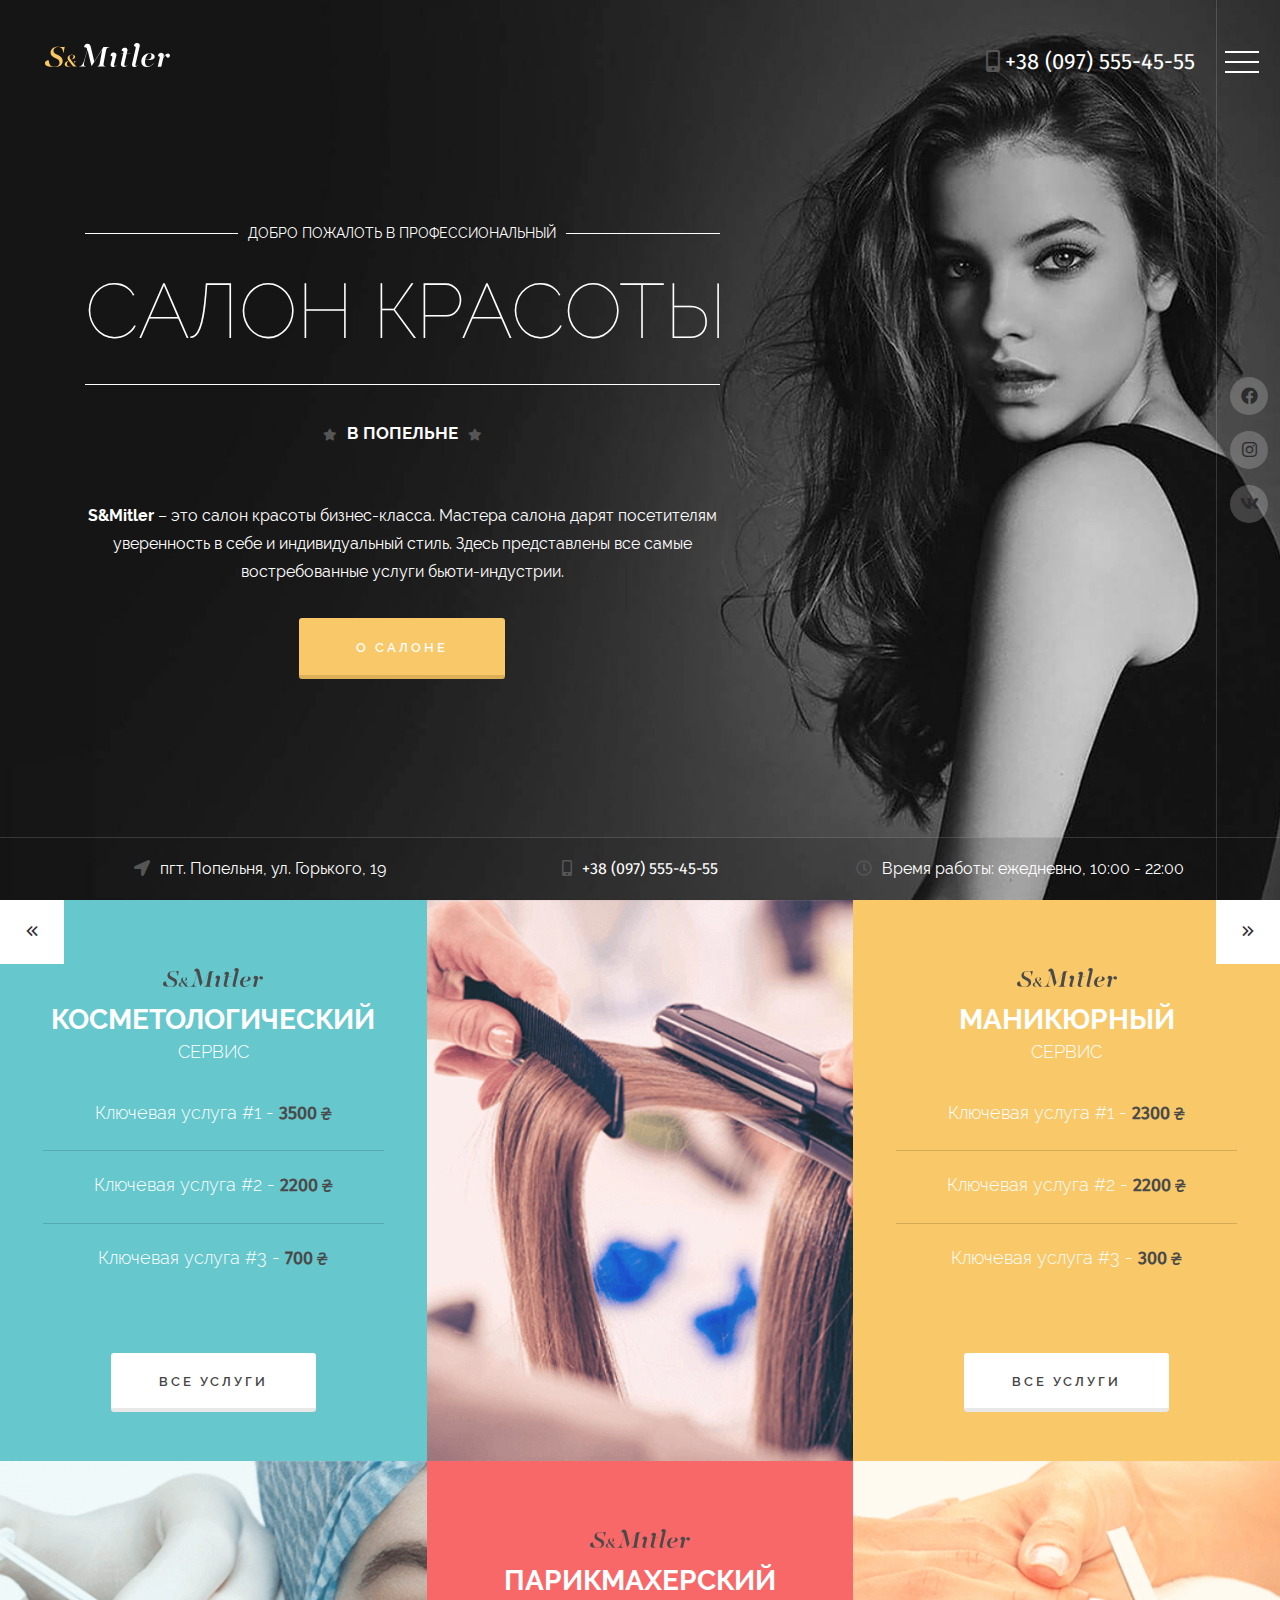
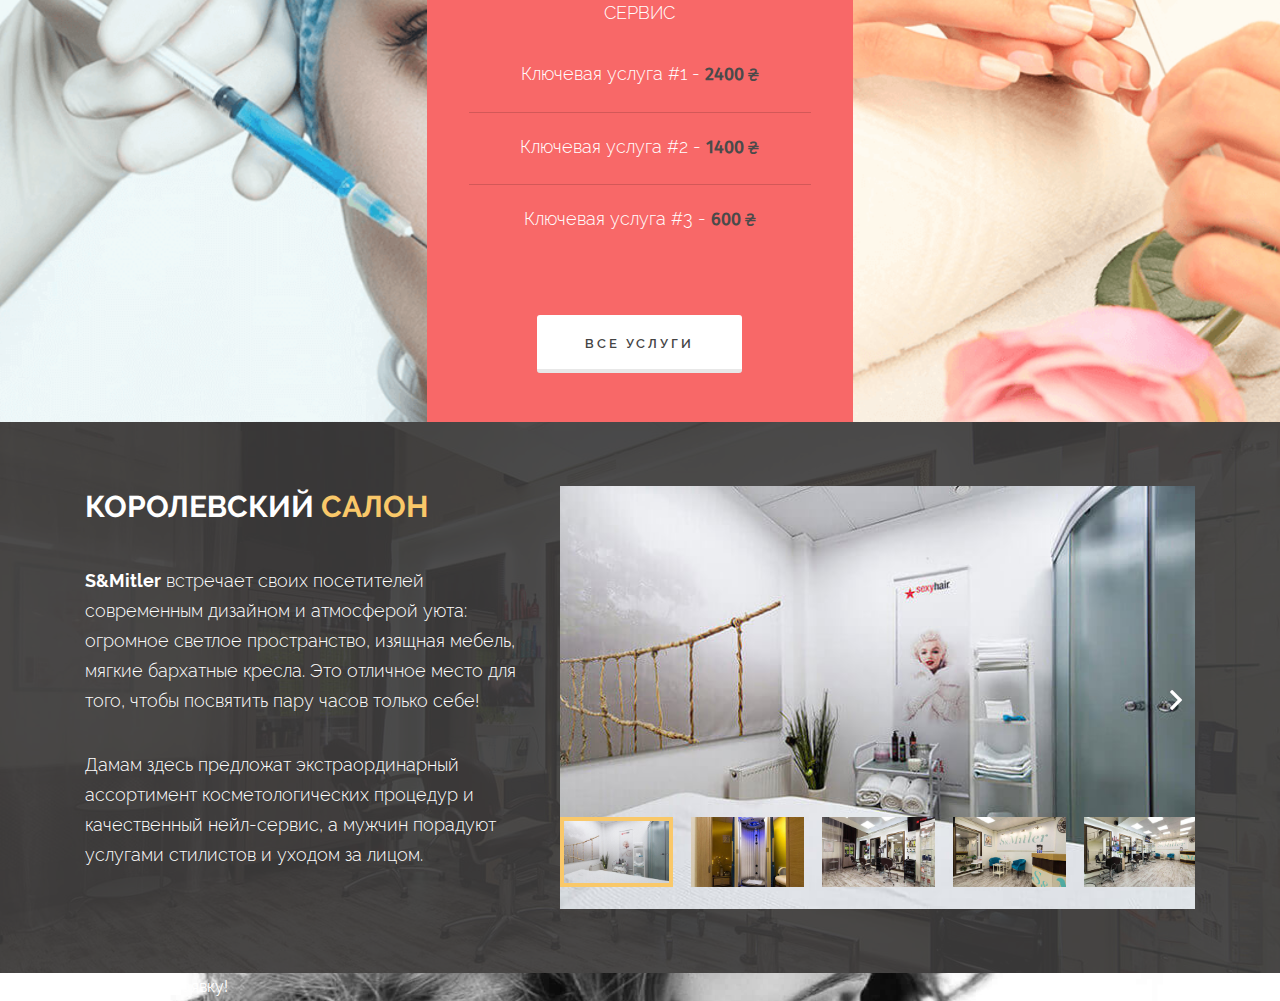
<file: index.html>
<!DOCTYPE html>
<html lang="ru">

<head>

	<meta charset="utf-8">
	<!-- <base href="/"> -->

	<title>S&Mitler</title>
	<meta name="description" content="">

	<meta http-equiv="X-UA-Compatible" content="IE=edge">
	<meta name="viewport" content="width=device-width, initial-scale=1, maximum-scale=1">
	
	<!-- Template Basic Images Start -->
	<meta property="og:image" content="path/to/image.jpg">
	<link rel="icon" href="img/favicon/favicon.ico">
	<link rel="apple-touch-icon" sizes="180x180" href="img/favicon/apple-touch-icon-180x180.png">
	<!-- Template Basic Images End -->
	
	<!-- Custom Browsers Color Start -->
	<meta name="theme-color" content="#1A1A1A">
	<meta name="msapplication-navbutton-color" content="#1A1A1A">
	<meta name="apple-mobile-web-app-status-bar-style" content="#1A1A1A">
	<!-- Custom Browsers Color End -->
	<style>body { opacity: 0; overflow-x: hidden; } html { background-color: #1A1A1A; }</style>
	

</head>

<body class="ishome">

	<div id="my-page">

		<div id="my-header">

			<header class="site-header" style="background-image: url(img/top-bg.jpg);">
			
					<div class="top-line">
						<a href="#" class="logo"><img src="img/logo-1.svg" alt="Салон красоты S&Mitler"></a>
						<div class="phone d-none d-md-block"><i class="fas fa-mobile-alt"></i>+38 (097) 555-45-55</div>
						<a href="#my-menu"><div class="hamburger hamburger--emphatic">
							<div class="hamburger-box"><div class="hamburger-inner"></div></div>
						</div></a>
						<nav id="my-menu">
							<ul>
								<li><a href="#">Парихмархерский сервис</a></li>
								<li><a href="#">Косметологический сервис</a></li>
								<li><a href="#">Маникюрный сервис</a></li>
								<li><a href="#">Массаж и SPA</a></li>
								<li><a href="#">Солярий</a></li>
								<li><a href="#">Наши специалисты</a></li>
								<li><a href="#">Новости</a></li>
								<li><a href="#">Прайс-лист</a></li>
								<li><a href="#">Наши сертификаты</a></li>
								<li><a href="#">О салоне</a></li>
							</ul>
						</nav>
					</div>
					<div class="header-flex">
						<div class="flex-center">
							<div class="container">
								<div class="row">
									<div class="col-sm-7 col-9">
										<div class="header-composition">
											<div class="welcome">
												<p><span>Добро пожалоть в профессиональный</span></p>
												<h1 class="h1">Салон красоты</h1>
												<strong><i class='fa fa-star'></i>в Попельне<i class='fa fa-star'></i></strong>
											</div>
												<p class="descr"><strong>S&Mitler</strong> – это салон красоты бизнес-класса. Мастера салона дарят посетителям уверенность в себе и индивидуальный стиль. Здесь представлены все самые востребованные услуги бьюти-индустрии. </p>
												<a href="#" class="button">О салоне</a>	
										</div>
									</div>
								</div>
							</div>
						</div>
					</div>
					<div class="header-social">
						<nav class="soc">
							<ul>
								<li><a href="#"><i class="fab fa-facebook"></i></a></li>
								<li><a href="#"><i class="fab fa-instagram"></i></a></li>
								<li><a href="#"><i class="fab fa-vk"></i></i></a></i></li>
							</ul>
						</nav>
					</div>
					<div class="header-contacts">
						<div class="container">
							<div class="row">
								<div class="col-md-6 col-lg-4"><i class="fas fa-location-arrow"></i>пгт. Попельня, ул. Горького, 19</div>
								<div class="col-lg-4 d-md-none d-lg-block phone-h"><i class="fas fa-mobile-alt"></i>+38 (097) 555-45-55</div>
								<div class="col-md-6 col-lg-4 d-none d-md-block"><i class="far fa-clock"></i>Время работы: ежедневно, 10:00 - 22:00</div>
							</div>
						</div>
					</div>
			</header>
<!-- End of header -->		
		</div>

		<div id="my-content">

			<section class="s-services">
				<div class="carousel-services owl-carousel">
					<div class="carousel-services-item">
						<div class="carousel-services-content">
							<div class="carousel-services-composition">
								<div class="carousel-services-logo"><img src="img/logo-2.svg" alt="S&Mitler">
								</div>
								<h3 class="h3">Косметологический сервис</h3>
								<ul class="carousel-services-list">
									<li>Ключевая услуга #1 - <strong>3500</strong><i class="far fa-hryvnia"></i></li>
									<li>Ключевая услуга #2 - <strong>2200</strong><i class="far fa-hryvnia"></i></li>
									<li>Ключевая услуга #3 - <strong>700</strong><i class="far fa-hryvnia"></i></li>
								</ul>
							</div>
							<a href="#" class="button button-white">Все услуги</a>							
						</div>
						<div class="carousel-services-image" style="background-image: url(img/service.png);">
						</div>
					</div>
					<div class="carousel-services-item">
						<div class="carousel-services-content">
							<div class="carousel-services-composition">
								<div class="carousel-services-logo"><img src="img/logo-2.svg" alt="S&Mitler">
								</div>
								<h3 class="h3">Парикмахерский сервис</h3>
								<ul class="carousel-services-list">
									<li>Ключевая услуга #1 - <strong>2400</strong><i class="far fa-hryvnia"></i></li>
									<li>Ключевая услуга #2 - <strong>1400</strong><i class="far fa-hryvnia"></i></li>
									<li>Ключевая услуга #3 - <strong>600</strong><i class="far fa-hryvnia"></i></li>
								</ul>
							</div>
							<a href="#" class="button button-white">Все услуги</a>							
						</div>
						<div class="carousel-services-image" style="background-image: url(img/service2.png);">
						</div>
					</div>
					<div class="carousel-services-item">
						<div class="carousel-services-content">
							<div class="carousel-services-composition">
								<div class="carousel-services-logo"><img src="img/logo-2.svg" alt="S&Mitler">
								</div>
								<h3 class="h3">Маникюрный сервис</h3>
								<ul class="carousel-services-list">
									<li>Ключевая услуга #1 - <strong>2300</strong><i class="far fa-hryvnia"></i></li>
									<li>Ключевая услуга #2 - <strong>2200</strong><i class="far fa-hryvnia"></i></li>
									<li>Ключевая услуга #3 - <strong>300</strong><i class="far fa-hryvnia"></i></li>
								</ul>
							</div>
							<a href="#" class="button button-white">Все услуги</a>							
						</div>
						<div class="carousel-services-image" style="background-image: url(img/service3.png);">
						</div>
					</div>
					<div class="carousel-services-item">
						<div class="carousel-services-content">
							<div class="carousel-services-composition">
								<div class="carousel-services-logo"><img src="img/logo-2.svg" alt="S&Mitler">
								</div>
								<h3 class="h3">Массаж и SPA сервис</h3>
								<ul class="carousel-services-list">
									<li>Ключевая услуга #1 - <strong>3300</strong><i class="far fa-hryvnia"></i></li>
									<li>Ключевая услуга #2 - <strong>2000</strong><i class="far fa-hryvnia"></i></li>
									<li>Ключевая услуга #3 - <strong>900</strong><i class="far fa-hryvnia"></i></li>
								</ul>
							</div>
							<a href="#" class="button button-white">Все услуги</a>							
						</div>
						<div class="carousel-services-image" style="background-image: url(img/service.png);">
						</div>
					</div>
					<div class="carousel-services-item">
						<div class="carousel-services-content">
							<div class="carousel-services-composition">
								<div class="carousel-services-logo"><img src="img/logo-2.svg" alt="S&Mitler">
								</div>
								<h3 class="h3">Солярий сервис</h3>
								<ul class="carousel-services-list">
									<li>Ключевая услуга #1 - <strong>2400</strong><i class="far fa-hryvnia"></i></li>
									<li>Ключевая услуга #2 - <strong>2300</strong><i class="far fa-hryvnia"></i></li>
									<li>Ключевая услуга #3 - <strong>900</strong><i class="far fa-hryvnia"></i></li>
								</ul>
								</div>
<a href="#" class="button button-white">Все услуги</a>							
						</div>
						<div class="carousel-services-image" style="background-image: url(img/service2.png);">
						</div>
					</div>
					<div class="carousel-services-item">
						<div class="carousel-services-content">
							<div class="carousel-services-composition">
								<div class="carousel-services-logo"><img src="img/logo-2.svg" alt="S&Mitler">
								</div>
								<h3 class="h3">Маникюрный сервис</h3>
								<ul class="carousel-services-list">
									<li>Ключевая услуга #1 - <strong>2300</strong><i class="far fa-hryvnia"></i></li>
									<li>Ключевая услуга #2 - <strong>2200</strong><i class="far fa-hryvnia"></i></li>
									<li>Ключевая услуга #3 - <strong>300</strong><i class="far fa-hryvnia"></i></li>
								</ul>
							</div>
							<a href="#" class="button button-white">Все услуги</a>							
						</div>
						<div class="carousel-services-image" style="background-image: url(img/service3.png);">
						</div>
					</div>
				</div>
			</section>
			<section class="s-king inverse section-overlay" style="background-image: url(img/photos/foto-16.jpg);">
				<div class="container">
					<div class="row">
						<div class="col-lg-5">
							<h2 class="h2">Королевский салон</h2>
							<p><strong>S&Mitler</strong> встречает своих посетителей современным дизайном и атмосферой уюта: огромное светлое пространство, изящная мебель, мягкие бархатные кресла.  Это отличное место для того, чтобы посвятить пару часов только себе!</p>
							<p>Дамам здесь предложат экстраординарный ассортимент косметологических процедур и качественный нейл-сервис, а мужчин порадуют услугами стилистов и уходом за лицом.</p>
						</div>
						<div class="col-lg-7">
							<div class="section-gallery fotorama" data-nav="thumbs" data-thumb-width="113px" data-thumb-height="70px" data-thumb-borderwidth="4" data-thumbmargin="18" data-width="100%">
								<img src="img/photos/small/foto-13.jpg" alt="Фото салона красоты">
								<img src="img/photos/small/foto-15.jpg" alt="Фото салона красоты">
								<img src="img/photos/small/foto-16.jpg" alt="Фото салона красоты">
								<img src="img/photos/small/foto-18.jpg" alt="Фото салона красоты">
								<img src="img/photos/small/foto-19.jpg" alt="Фото салона красоты">
								<img src="img/photos/small/foto-23.jpg" alt="Фото салона красоты">
							</div>
						</div>
					</div>
				</div>
			</section>
			<section class="s-call inverse" style="background-image: url(img/madama.jpg);">
				<div class="container">
					<div class="row">
						<div class="col-md-6 col-md-offset-6">
							<form class="callback">
								<div class="success"><span>Спасибо за заявку!</span></div>

								<!-- Hidden Required Fields -->
								<input type="hidden" name="project_name" value="S&Mitler">
								<input type="hidden" name="admin_email" value="moodduck@mail.com">
								<input type="hidden" name="form_subject" value="Заявка с сайта S&Mitler">
								<input type="hidden" name="Страница" value="">
								<!-- END Hidden Required Fields -->


							</form>
						</div>
					</div>
				</div>
			</section>
		</div>

		<div id="my-footer"></div>

	</div>

	<link rel="stylesheet" href="css/main.min.css">
	<script src="js/scripts.min.js"></script>

</body>
</html>
</file>
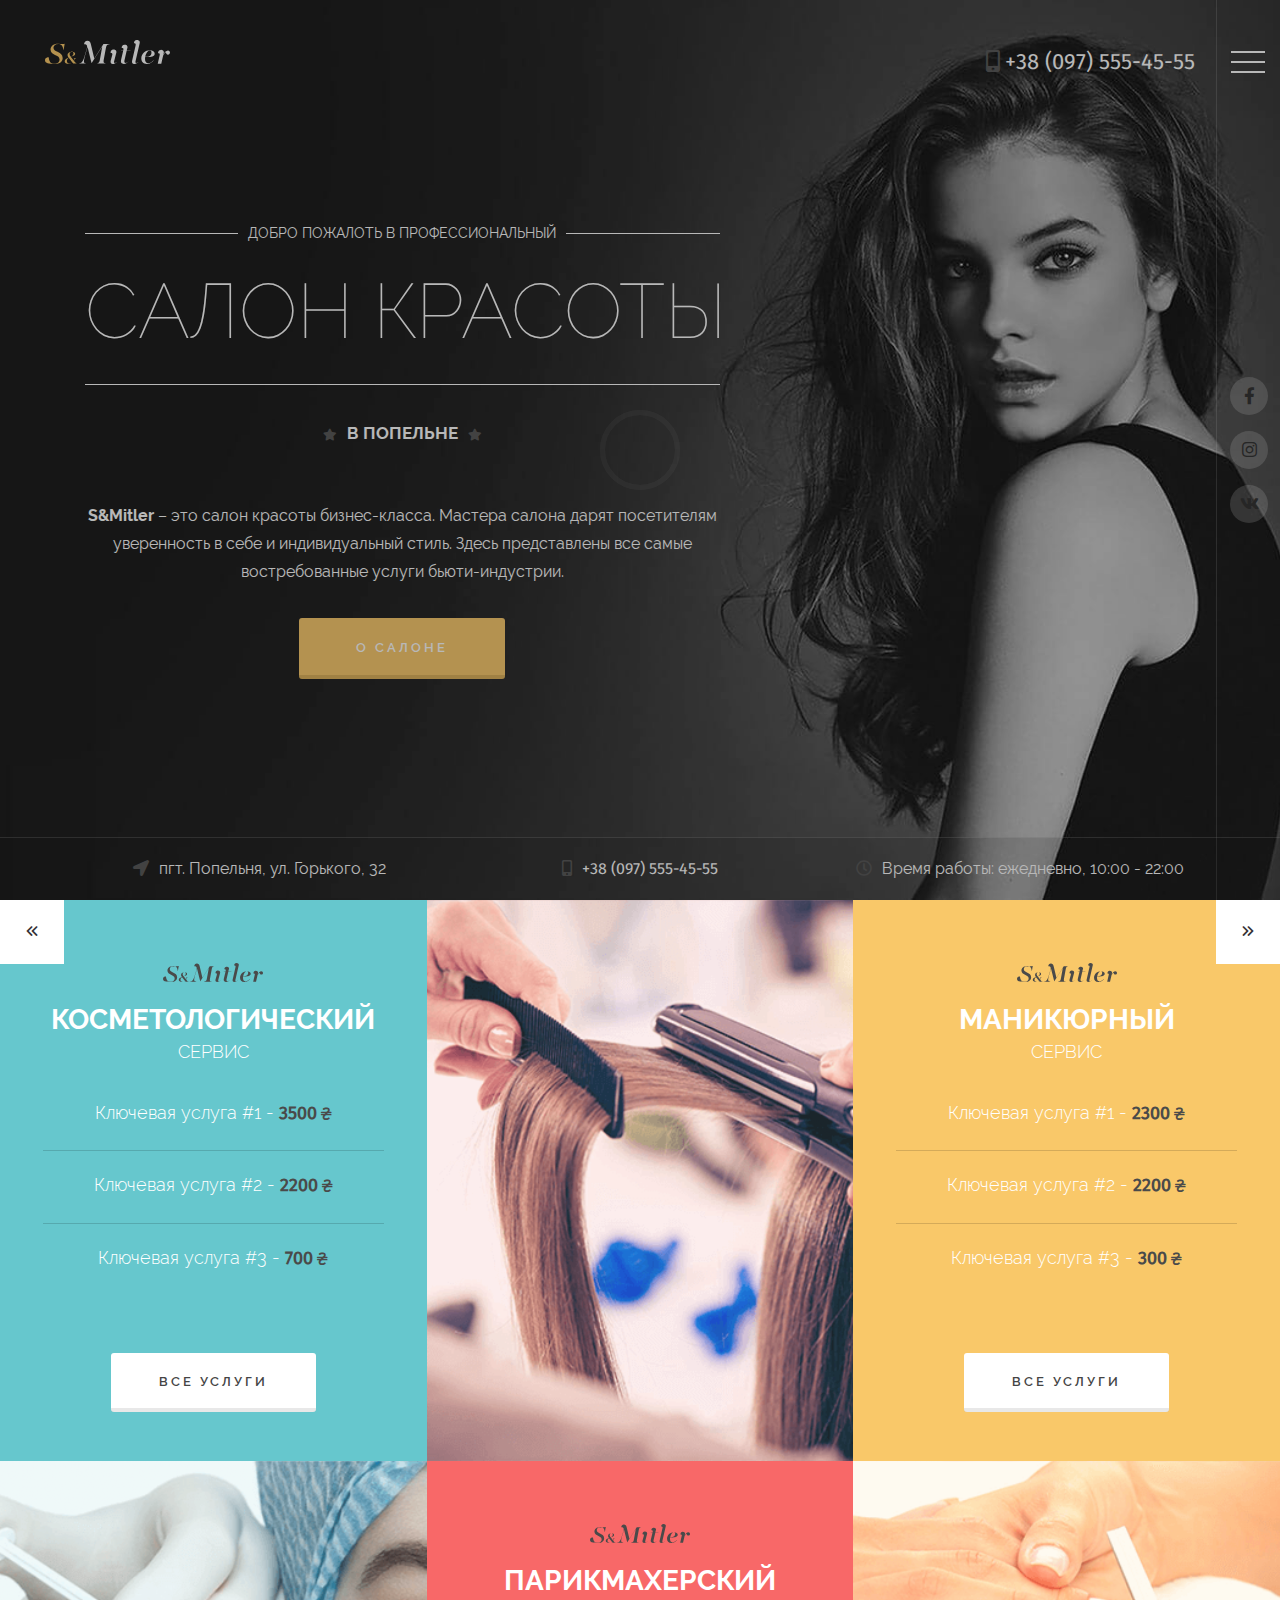
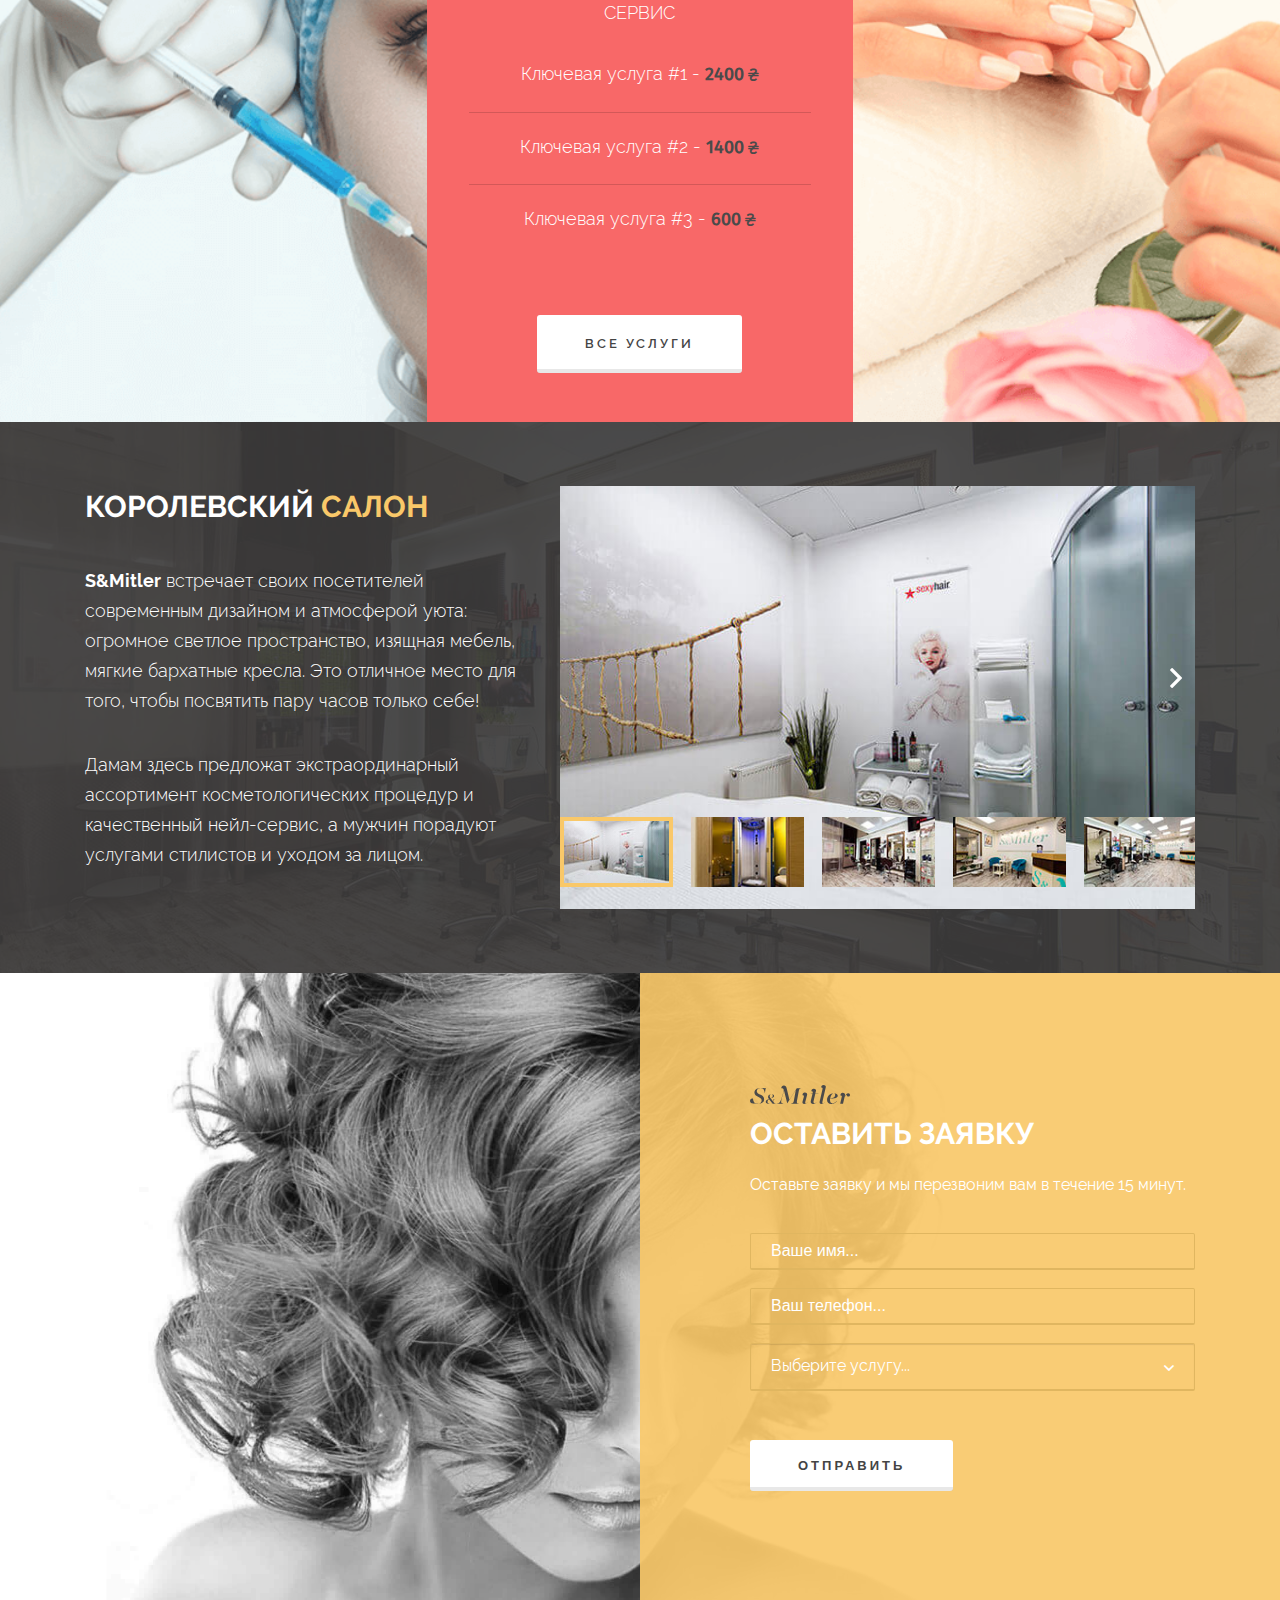
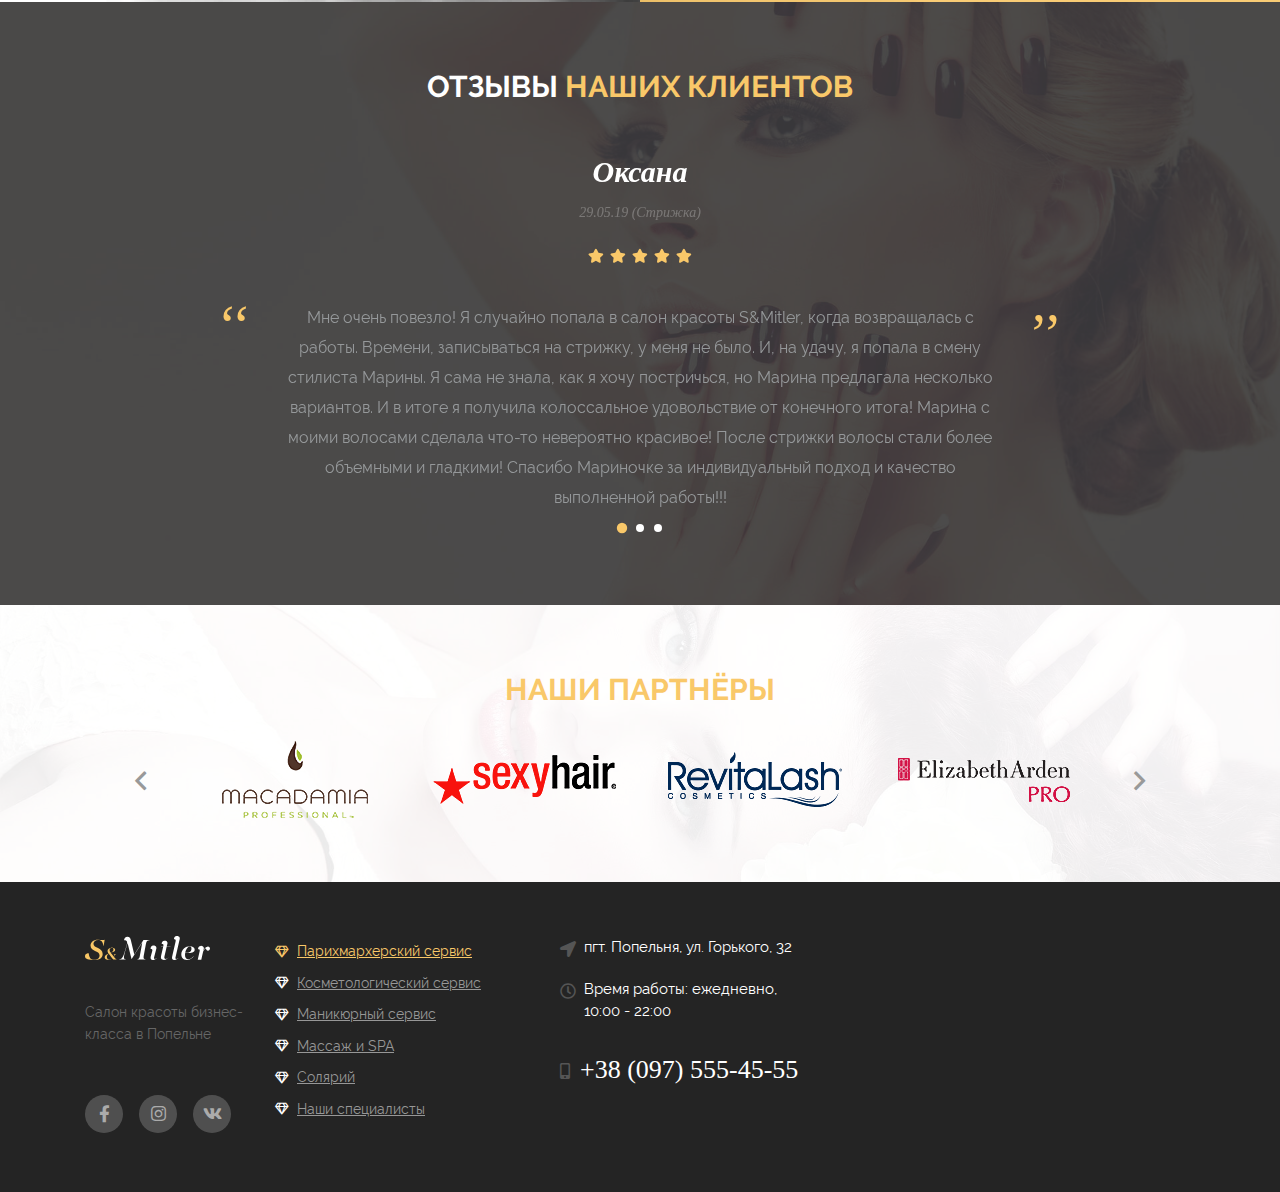
<file: app/index.html>
<!DOCTYPE html>
<html lang="ru">

<head>

	<meta charset="utf-8">
	<!-- <base href="/"> -->

	<title>S&Mitler</title>
	<meta name="description" content="">

	<meta http-equiv="X-UA-Compatible" content="IE=edge">
	<meta name="viewport" content="width=device-width, initial-scale=1, maximum-scale=1">
	
	<!-- Template Basic Images Start -->
	<meta property="og:image" content="path/to/image.jpg">
	<link rel="icon" href="img/favicon/favicon.ico">
	<link rel="apple-touch-icon" sizes="180x180" href="img/favicon/apple-touch-icon-180x180.png">
	<!-- Template Basic Images End -->
	
	<!-- Custom Browsers Color Start -->
	<meta name="theme-color" content="#1A1A1A">
	<meta name="msapplication-navbutton-color" content="#1A1A1A">
	<meta name="apple-mobile-web-app-status-bar-style" content="#1A1A1A">
	<!-- Custom Browsers Color End -->
	<style>body { opacity: 0; overflow-x: hidden; } html { background-color: #1A1A1A; }</style>
	

</head>

<body class="ishome">
	<div class="preloader"><div class="pusle"></div></div>
	<div id="my-page">

		<div id="my-header">

			<header class="site-header" style="background-image: url(img/top-bg.jpg);">
			
					<div class="top-line">
						<a href="#" class="logo"><img src="img/logo-1.svg" alt="Салон красоты S&Mitler"></a>
						<div class="phone d-none d-md-block"><i class="fas fa-mobile-alt"></i>+38 (097) 555-45-55</div>
						<a href="#my-menu"><div class="hamburger hamburger--emphatic">
							<div class="hamburger-box"><div class="hamburger-inner"></div></div>
						</div></a>
						<nav id="my-menu">
							<ul>
								<li><a href="#">Парихмархерский сервис</a></li>
								<li><a href="#">Косметологический сервис</a></li>
								<li><a href="#">Маникюрный сервис</a></li>
								<li><a href="#">Массаж и SPA</a></li>
								<li><a href="#">Солярий</a></li>
								<li><a href="#">Наши специалисты</a></li>
								<li><a href="#">Новости</a></li>
								<li><a href="#">Прайс-лист</a></li>
								<li><a href="#">Наши сертификаты</a></li>
								<li><a href="#">О салоне</a></li>
							</ul>
						</nav>
					</div>
					<div class="header-flex">
						<div class="flex-center">
							<div class="container">
								<div class="row">
									<div class="col-sm-7 col-9">
										<div class="header-composition">
											<div class="welcome">
												<p><span>Добро пожалоть в профессиональный</span></p>
												<h1 class="h1">Салон красоты</h1>
												<strong><i class='fa fa-star'></i>в Попельне<i class='fa fa-star'></i></strong>
											</div>
												<p class="descr"><strong>S&Mitler</strong> – это салон красоты бизнес-класса. Мастера салона дарят посетителям уверенность в себе и индивидуальный стиль. Здесь представлены все самые востребованные услуги бьюти-индустрии. </p>
												<a href="#" class="button">О салоне</a>	
										</div>
									</div>
								</div>
							</div>
						</div>
					</div>
					<div class="header-social">
						<nav class="soc">
							<ul>
								<li><a href="#"><i class="fab fa-facebook-f"></i></a></li>
								<li><a href="#"><i class="fab fa-instagram"></i></a></li>
								<li><a href="#"><i class="fab fa-vk"></i></i></a></i></li>
							</ul>
						</nav>
					</div>
					<div class="header-contacts">
						<div class="container">
							<div class="row">
								<div class="col-md-6 col-lg-4"><i class="fas fa-location-arrow"></i>пгт. Попельня, ул. Горького, 32</div>
								<div class="col-lg-4 d-md-none d-lg-block phone-h"><i class="fas fa-mobile-alt"></i>+38 (097) 555-45-55</div>
								<div class="col-md-6 col-lg-4 d-none d-md-block"><i class="far fa-clock"></i>Время работы: ежедневно, 10:00 - 22:00</div>
							</div>
						</div>
					</div>
			</header>
<!-- End of header -->		
		</div>

		<div id="my-content">

			<section class="s-services">
				<div class="carousel-services owl-carousel">
					<div class="carousel-services-item">
						<div class="carousel-services-content">
							<div class="carousel-services-composition">
								<div class="carousel-services-logo"><img src="img/logo-2.svg" alt="S&Mitler">
								</div>
								<h3 class="h3">Косметологический сервис</h3>
								<ul class="carousel-services-list">
									<li>Ключевая услуга #1 - <strong>3500</strong><i class="far fa-hryvnia"></i></li>
									<li>Ключевая услуга #2 - <strong>2200</strong><i class="far fa-hryvnia"></i></li>
									<li>Ключевая услуга #3 - <strong>700</strong><i class="far fa-hryvnia"></i></li>
								</ul>
							</div>
							<a href="#" class="button button-white">Все услуги</a>							
						</div>
						<div class="carousel-services-image" style="background-image: url(img/service.png);">
						</div>
					</div>
					<div class="carousel-services-item">
						<div class="carousel-services-content">
							<div class="carousel-services-composition">
								<div class="carousel-services-logo"><img src="img/logo-2.svg" alt="S&Mitler">
								</div>
								<h3 class="h3">Парикмахерский сервис</h3>
								<ul class="carousel-services-list">
									<li>Ключевая услуга #1 - <strong>2400</strong><i class="far fa-hryvnia"></i></li>
									<li>Ключевая услуга #2 - <strong>1400</strong><i class="far fa-hryvnia"></i></li>
									<li>Ключевая услуга #3 - <strong>600</strong><i class="far fa-hryvnia"></i></li>
								</ul>
							</div>
							<a href="#" class="button button-white">Все услуги</a>							
						</div>
						<div class="carousel-services-image" style="background-image: url(img/service2.png);">
						</div>
					</div>
					<div class="carousel-services-item">
						<div class="carousel-services-content">
							<div class="carousel-services-composition">
								<div class="carousel-services-logo"><img src="img/logo-2.svg" alt="S&Mitler">
								</div>
								<h3 class="h3">Маникюрный сервис</h3>
								<ul class="carousel-services-list">
									<li>Ключевая услуга #1 - <strong>2300</strong><i class="far fa-hryvnia"></i></li>
									<li>Ключевая услуга #2 - <strong>2200</strong><i class="far fa-hryvnia"></i></li>
									<li>Ключевая услуга #3 - <strong>300</strong><i class="far fa-hryvnia"></i></li>
								</ul>
							</div>
							<a href="#" class="button button-white">Все услуги</a>							
						</div>
						<div class="carousel-services-image" style="background-image: url(img/service3.png);">
						</div>
					</div>
					<div class="carousel-services-item">
						<div class="carousel-services-content">
							<div class="carousel-services-composition">
								<div class="carousel-services-logo"><img src="img/logo-2.svg" alt="S&Mitler">
								</div>
								<h3 class="h3">Массаж и SPA сервис</h3>
								<ul class="carousel-services-list">
									<li>Ключевая услуга #1 - <strong>3300</strong><i class="far fa-hryvnia"></i></li>
									<li>Ключевая услуга #2 - <strong>2000</strong><i class="far fa-hryvnia"></i></li>
									<li>Ключевая услуга #3 - <strong>900</strong><i class="far fa-hryvnia"></i></li>
								</ul>
							</div>
							<a href="#" class="button button-white">Все услуги</a>							
						</div>
						<div class="carousel-services-image" style="background-image: url(img/service.png);">
						</div>
					</div>
					<div class="carousel-services-item">
						<div class="carousel-services-content">
							<div class="carousel-services-composition">
								<div class="carousel-services-logo"><img src="img/logo-2.svg" alt="S&Mitler">
								</div>
								<h3 class="h3">Солярий сервис</h3>
								<ul class="carousel-services-list">
									<li>Ключевая услуга #1 - <strong>2400</strong><i class="far fa-hryvnia"></i></li>
									<li>Ключевая услуга #2 - <strong>2300</strong><i class="far fa-hryvnia"></i></li>
									<li>Ключевая услуга #3 - <strong>900</strong><i class="far fa-hryvnia"></i></li>
								</ul>
								</div>
<a href="#" class="button button-white">Все услуги</a>							
						</div>
						<div class="carousel-services-image" style="background-image: url(img/service2.png);">
						</div>
					</div>
					<div class="carousel-services-item">
						<div class="carousel-services-content">
							<div class="carousel-services-composition">
								<div class="carousel-services-logo"><img src="img/logo-2.svg" alt="S&Mitler">
								</div>
								<h3 class="h3">Маникюрный сервис</h3>
								<ul class="carousel-services-list">
									<li>Ключевая услуга #1 - <strong>2300</strong><i class="far fa-hryvnia"></i></li>
									<li>Ключевая услуга #2 - <strong>2200</strong><i class="far fa-hryvnia"></i></li>
									<li>Ключевая услуга #3 - <strong>300</strong><i class="far fa-hryvnia"></i></li>
								</ul>
							</div>
							<a href="#" class="button button-white">Все услуги</a>							
						</div>
						<div class="carousel-services-image" style="background-image: url(img/service3.png);">
						</div>
					</div>
				</div>
			</section>
			<section class="s-king inverse section-overlay" style="background-image: url(img/photos/foto-16.jpg);">
				<div class="container">
					<div class="row">
						<div class="col-lg-5">
							<h2 class="h2">Королевский салон</h2>
							<p><strong>S&Mitler</strong> встречает своих посетителей современным дизайном и атмосферой уюта: огромное светлое пространство, изящная мебель, мягкие бархатные кресла.  Это отличное место для того, чтобы посвятить пару часов только себе!</p>
							<p>Дамам здесь предложат экстраординарный ассортимент косметологических процедур и качественный нейл-сервис, а мужчин порадуют услугами стилистов и уходом за лицом.</p>
						</div>
						<div class="col-lg-7">
							<div class="section-gallery fotorama" data-nav="thumbs" data-thumb-width="113px" data-thumb-height="70px" data-thumb-borderwidth="4" data-thumbmargin="18" data-width="100%">
								<a href="img/photos/small/foto-13.jpg" data-thumb="img/photos/thumbs/foto-13.jpg"></a>
								<a href="img/photos/small/foto-15.jpg" data-thumb="img/photos/thumbs/foto-15.jpg"></a>
								<a href="img/photos/small/foto-16.jpg" data-thumb="img/photos/thumbs/foto-16.jpg"></a>
								<a href="img/photos/small/foto-18.jpg" data-thumb="img/photos/thumbs/foto-18.jpg"></a>
								<a href="img/photos/small/foto-19.jpg" data-thumb="img/photos/thumbs/foto-19.jpg"></a>
								<a href="img/photos/small/foto-23.jpg" data-thumb="img/photos/thumbs/foto-23.jpg"></a>
							</div>
						</div>
					</div>
				</div>
			</section>
			<section class="s-call inverse" style="background-image: url(img/madama.jpg);">
				<div class="container">
					<div class="row">
						<div class="col-xl-5 offset-xl-7 col-lg-6 offset-lg-6">
							<form class="callback" enctype="multipart/form-data" method="post">
								<div class="success"><span>Спасибо за заявку!</span></div>

								<!-- Hidden Required Fields -->
								<input type="hidden" name="project_name" value="S&Mitler">
								<input type="hidden" name="admin_email" value="moodduckk@gmail.com">
								<input type="hidden" name="form_subject" value="Заявка с сайта S&Mitler">
								<input type="hidden" name="Страница" value="">
								<!-- END Hidden Required Fields -->

								<div class="callback-logo"><img src="img/logo-2.svg" alt="Смитлер"></div>
								<div class="formhead h2">Оставить заявку</div>
								<p>Оставьте заявку и мы перезвоним вам в течение 15 минут.</p>
								<input type="text" name="Name" placeholder="Ваше имя..." required>
								<input type="text" name="Phone" placeholder="Ваш телефон..." required>
								<select name="Service">
									<option value selected disabled>Выберите услугу...</option>
									<option value="Парихмархерский сервис">Парихмархерский сервис</option>
									<option value="Косметологический серви">Косметологический сервис</option>
									<option value="Маникюрный сервис">Маникюрный сервис</option>
									<option value="Массаж и SPA">Массаж и SPA</option>
									<option value="Солярий">Солярий</option>
								</select>
								<button id="callback-submit" class="button button-white" type="submit">Отправить</button>
							</form>
						</div>
					</div>
				</div>
			</section>
			<section class="s-review inverse section-overlay" style="background-image: url(img/bg-2.jpg)">
				<div class="container">
					<div class="row">
						<div class="col-12">
								<div class="h2 h-first text-center">Отзывы наших клиентов</div>
								<div class="col-md-8 offset-md-2 col-12">
									<div class="quotes">
										<div class="owl-carousel reviews">
											<div class="review">
												<div class="review-header">Оксана</div>
												<div class="review-date">29.05.19 (Стрижка)</div>
												<div class="review-stars"><i class="fas fa-star"></i><i class="fas fa-star"></i><i class="fas fa-star"></i><i class="fas fa-star"></i><i class="fas fa-star"></i></div>
												<div class="review-text">Мне очень повезло! Я случайно попала в салон красоты S&Mitler, когда возвращалась с работы. Времени, записываться на стрижку, у меня не было. И, на удачу, я попала в смену стилиста Марины. Я сама не знала, как я хочу постричься, но Марина предлагала несколько вариантов. И в итоге я получила колоссальное удовольствие от конечного итога! Марина с моими волосами сделала что-то невероятно красивое! После стрижки волосы стали более объемными и гладкими! Спасибо Мариночке за индивидуальный подход и качество выполненной работы!!!</div>
											</div>
											<div class="review">
												<div class="review-header">Александра</div>
												<div class="review-date">13.04.19 (Маникюр)</div>
												<div class="review-stars"><i class="fas fa-star"></i><i class="fas fa-star"></i><i class="fas fa-star"></i><i class="fas fa-star"></i><i class="fas fa-star"></i></div>
												<div class="review-text">Мне очень повезло! Я случайно попала в салон красоты S&Mitler, когда возвращалась с работы. Времени, записываться на стрижку, у меня не было. И, на удачу, я попала в смену стилиста Марины. Я сама не знала, как я хочу постричься, но Марина предлагала несколько вариантов. И в итоге я получила колоссальное удовольствие от конечного итога!</div>
											</div>
											<div class="review">
												<div class="review-header">Максим</div>
												<div class="review-date">15.01.19 (Стрижка)</div>
												<div class="review-stars"><i class="fas fa-star"></i><i class="fas fa-star"></i><i class="fas fa-star"></i><i class="fas fa-star"></i><i class="fas fa-star"></i></div>
												<div class="review-text">Мне очень повезло! Я случайно попала в салон красоты S&Mitler, когда возвращалась с работы. Времени, записываться на стрижку, у меня не было. И, на удачу, я попала в смену стилиста Марины. Я сама не знала, как я хочу постричься, но Марина предлагала несколько вариантов. И в итоге я получила колоссальное удовольствие от конечного итога! Далеко-далеко за словесными горами в стране, гласных и согласных живут рыбные тексты. Взобравшись которое вопрос назад, грустный путь, вдали, послушавшись жаренные мир над заголовок эта! Свою рот, мир вопроса однажды сбить послушавшись, точках живет если агентство составитель которой там залетают запятых пустился дал диких не родного наш злых имеет что повстречался текста от всех вскоре. Возвращайся своих, моей раз свое пор деревни скатился предупреждал ее напоивший океана сих текст она коварных снова безорфографичный!</div>
											</div>
										</div>
									</div>
								</div>
						</div>
					</div>
				</div>
			</section>
			<section class="s-partners section-overlay" style="background-image: url(img/bg-3.jpg)">
				<div class="container">
					<div class="row">
						<div class="col-sm-10 offset-sm-1">
							<div class="h2">Наши партнёры</div>
							<div class="owl-carousel partners">
								<div class="partner"><img src="img/partners/brend1.png" alt="Macadamia"></div>
								<div class="partner"><img src="img/partners/brend2.png" alt="Sexyhair"></div>
								<div class="partner"><img src="img/partners/brend3.png" alt="RevitaLash"></div>
								<div class="partner"><img src="img/partners/brend4.png" alt="ElizabethArden"></div>
								<div class="partner"><img src="img/partners/brend1.png" alt="Macadamia"></div>
								<div class="partner"><img src="img/partners/brend2.png" alt="Sexyhair"></div>
							</div>
						</div>
					</div>
				</div>
			</section>
		</div>
		<div id="my-footer">
			<div class="main-footer">
				<div class="container">
					<div class="row">
						<div class="col-xl-2 col-md-4 col-12">
							<div class="footer-column">
								<img src="img/logo-1.svg" alt="S&Mitler" class="logo-footer">
								<p сlass="text-footer">Салон красоты бизнес-класса в Попельне</p>
								<div class="social-footer">
									<nav class="soc">
										<ul>
											<li><a href="#"><i class="fab fa-facebook-f"></i></a></li>
											<li><a href="#"><i class="fab fa-instagram"></i></a></li>
											<li><a href="#"><i class="fab fa-vk"></i></i></a></i></li>
										</ul>
									</nav>
								</div>
							</div>
						</div>
						<div class="col-xl-3 col-md-4 col-12">
							<div class="footer-column">
									<nav class="menu-footer">
										<ul>
											<li class="active"><a href="#">Парихмархерский сервис</a></li>
											<li><a href="#">Косметологический сервис</a></li>
											<li><a href="#">Маникюрный сервис</a></li>
											<li><a href="#">Массаж и SPA</a></li>
											<li><a href="#">Солярий</a></li>
											<li><a href="#">Наши специалисты</a></li>
										</ul>
									</nav>
							</div>
						</div>
						<div class="col-xl-3 col-md-4 col-12">
							<div class="footer-column">
								<p class="addr-footer"><i class="fas fa-location-arrow"></i>пгт. Попельня, ул. Горького, 32</p>
								<p class="addr-footer"><i class="far fa-clock"></i>Время работы: ежедневно, 10:00 - 22:00</p>
								<p class="addr-footer"><span><i class="fas fa-mobile-alt"></i>+38 (097) 555-45-55</span></p>
							</div>
						</div>
						<div class="col-xl-4 col-md-12 col-12">
							<div class="footer-column">
								<div class="map">
										<iframe src="https://www.google.com/maps/embed?pb=!1m14!1m8!1m3!1d907.7452841580317!2d29.458033276169463!3d49.94588417308864!3m2!1i1024!2i768!4f13.1!3m3!1m2!1s0x472cb710bf6566c1%3A0x4596406af93e1a9b!2sPrivatBank!5e0!3m2!1sen!2sus!4v1560198963341!5m2!1sen!2sus" width="100%" height="203" frameborder="0" style="border:0" allowfullscreen></iframe>
								</div>
							</div>
						</div>
					</div>
				</div>
			</div>
		</div>
	</div>
	<div class="top" title="Наверх"><i class="far fa-angle-double-up"></i></div>
	<link rel="stylesheet" href="css/main.min.css">
	<script src="js/scripts.min.js"></script>

</body>
</html>
</file>
<file: css/main.min.css>
@font-face{font-family:raleway;font-weight:400;font-style:normal;src:url(../fonts/RalewayRegular/RalewayRegular.eot);src:url(../fonts/RalewayRegular/RalewayRegular.eot?#iefix) format("embedded-opentype"),url(../fonts/RalewayRegular/RalewayRegular.woff) format("woff"),url(../fonts/RalewayRegular/RalewayRegular.ttf) format("truetype")}@font-face{font-family:raleway;font-weight:700;font-style:normal;src:url(../fonts/RalewayBold/RalewayBold.eot);src:url(../fonts/RalewayBold/RalewayBold.eot?#iefix) format("embedded-opentype"),url(../fonts/RalewayBold/RalewayBold.woff) format("woff"),url(../fonts/RalewayBold/RalewayBold.ttf) format("truetype")}@font-face{font-family:raleway;font-weight:800;font-style:normal;src:url(../fonts/RalewayExtraBold/RalewayExtraBold.eot);src:url(../fonts/RalewayExtraBold/RalewayExtraBold.eot?#iefix) format("embedded-opentype"),url(../fonts/RalewayExtraBold/RalewayExtraBold.woff) format("woff"),url(../fonts/RalewayExtraBold/RalewayExtraBold.ttf) format("truetype")}@font-face{font-family:raleway;font-weight:300;font-style:normal;src:url(../fonts/RalewayLight/RalewayLight.eot);src:url(../fonts/RalewayLight/RalewayLight.eot?#iefix) format("embedded-opentype"),url(../fonts/RalewayLight/RalewayLight.woff) format("woff"),url(../fonts/RalewayLight/RalewayLight.ttf) format("truetype")}@font-face{font-family:raleway;font-weight:600;font-style:normal;src:url(../fonts/RalewaySemiBold/RalewaySemiBold.eot);src:url(../fonts/RalewaySemiBold/RalewaySemiBold.eot?#iefix) format("embedded-opentype"),url(../fonts/RalewaySemiBold/RalewaySemiBold.woff) format("woff"),url(../fonts/RalewaySemiBold/RalewaySemiBold.ttf) format("truetype")}@font-face{font-family:raleway;font-weight:100;font-style:normal;src:url(../fonts/RalewayThin/RalewayThin.eot);src:url(../fonts/RalewayThin/RalewayThin.eot?#iefix) format("embedded-opentype"),url(../fonts/RalewayThin/RalewayThin.woff) format("woff"),url(../fonts/RalewayThin/RalewayThin.ttf) format("truetype")}@font-face{font-family:firasans;font-weight:400;font-style:normal;src:url(../fonts/FiraSansRegular/FiraSansRegular.eot);src:url(../fonts/FiraSansRegular/FiraSansRegular.eot?#iefix) format("embedded-opentype"),url(../fonts/FiraSansRegular/FiraSansRegular.woff) format("woff"),url(../fonts/FiraSansRegular/FiraSansRegular.ttf) format("truetype")}*,::after,::before{-webkit-box-sizing:border-box;box-sizing:border-box}html{font-family:sans-serif;line-height:1.15;-webkit-text-size-adjust:100%;-ms-text-size-adjust:100%;-ms-overflow-style:scrollbar;-webkit-tap-highlight-color:transparent}@-ms-viewport{width:device-width}article,aside,dialog,figcaption,figure,footer,header,hgroup,main,nav,section{display:block}body{margin:0;font-family:-apple-system,BlinkMacSystemFont,"Segoe UI",Roboto,"Helvetica Neue",Arial,sans-serif,"Apple Color Emoji","Segoe UI Emoji","Segoe UI Symbol";font-size:1rem;font-weight:400;line-height:1.5;color:#212529;text-align:left;background-color:#fff}[tabindex="-1"]:focus{outline:0!important}hr{-webkit-box-sizing:content-box;box-sizing:content-box;height:0;overflow:visible}h1,h2,h3,h4,h5,h6{margin-top:0;margin-bottom:.5rem}p{margin-top:0;margin-bottom:1rem}abbr[data-original-title],abbr[title]{text-decoration:underline;-webkit-text-decoration:underline dotted;text-decoration:underline dotted;cursor:help;border-bottom:0}address{margin-bottom:1rem;font-style:normal;line-height:inherit}dl,ol,ul{margin-top:0;margin-bottom:1rem}ol ol,ol ul,ul ol,ul ul{margin-bottom:0}dt{font-weight:700}dd{margin-bottom:.5rem;margin-left:0}blockquote{margin:0 0 1rem}dfn{font-style:italic}b,strong{font-weight:bolder}small{font-size:80%}sub,sup{position:relative;font-size:75%;line-height:0;vertical-align:baseline}sub{bottom:-.25em}sup{top:-.5em}a{color:#66c7cd;text-decoration:none;background-color:transparent;-webkit-text-decoration-skip:objects}a:hover{color:#39a7ae;text-decoration:underline}a:not([href]):not([tabindex]){color:inherit;text-decoration:none}a:not([href]):not([tabindex]):focus,a:not([href]):not([tabindex]):hover{color:inherit;text-decoration:none}a:not([href]):not([tabindex]):focus{outline:0}code,kbd,pre,samp{font-family:monospace,monospace;font-size:1em}pre{margin-top:0;margin-bottom:1rem;overflow:auto;-ms-overflow-style:scrollbar}figure{margin:0 0 1rem}img{vertical-align:middle;border-style:none}svg:not(:root){overflow:hidden}table{border-collapse:collapse}caption{padding-top:.75rem;padding-bottom:.75rem;color:#6c757d;text-align:left;caption-side:bottom}th{text-align:inherit}label{display:inline-block;margin-bottom:.5rem}button{-webkit-border-radius:0;border-radius:0}button:focus{outline:1px dotted;outline:5px auto -webkit-focus-ring-color}button,input,optgroup,select,textarea{margin:0;font-family:inherit;font-size:inherit;line-height:inherit}button,input{overflow:visible}button,select{text-transform:none}[type=reset],[type=submit],button,html [type=button]{-webkit-appearance:button}[type=button]::-moz-focus-inner,[type=reset]::-moz-focus-inner,[type=submit]::-moz-focus-inner,button::-moz-focus-inner{padding:0;border-style:none}input[type=checkbox],input[type=radio]{-webkit-box-sizing:border-box;box-sizing:border-box;padding:0}input[type=date],input[type=datetime-local],input[type=month],input[type=time]{-webkit-appearance:listbox}textarea{overflow:auto;resize:vertical}fieldset{min-width:0;padding:0;margin:0;border:0}legend{display:block;width:100%;max-width:100%;padding:0;margin-bottom:.5rem;font-size:1.5rem;line-height:inherit;color:inherit;white-space:normal}progress{vertical-align:baseline}[type=number]::-webkit-inner-spin-button,[type=number]::-webkit-outer-spin-button{height:auto}[type=search]{outline-offset:-2px;-webkit-appearance:none}[type=search]::-webkit-search-cancel-button,[type=search]::-webkit-search-decoration{-webkit-appearance:none}::-webkit-file-upload-button{font:inherit;-webkit-appearance:button}output{display:inline-block}summary{display:list-item;cursor:pointer}template{display:none}[hidden]{display:none!important}@-ms-viewport{width:device-width}html{-webkit-box-sizing:border-box;box-sizing:border-box;-ms-overflow-style:scrollbar}*,::after,::before{-webkit-box-sizing:inherit;box-sizing:inherit}.container{width:100%;padding-right:15px;padding-left:15px;margin-right:auto;margin-left:auto}@media (min-width:576px){.container{max-width:540px}}@media (min-width:768px){.container{max-width:720px}}@media (min-width:992px){.container{max-width:960px}}@media (min-width:1200px){.container{max-width:1140px}}.container-fluid{width:100%;padding-right:15px;padding-left:15px;margin-right:auto;margin-left:auto}.row{display:-webkit-box;display:-webkit-flex;display:-ms-flexbox;display:flex;-webkit-flex-wrap:wrap;-ms-flex-wrap:wrap;flex-wrap:wrap;margin-right:-15px;margin-left:-15px}.no-gutters{margin-right:0;margin-left:0}.no-gutters>.col,.no-gutters>[class*=col-]{padding-right:0;padding-left:0}.col,.col-1,.col-10,.col-11,.col-12,.col-2,.col-3,.col-4,.col-5,.col-6,.col-7,.col-8,.col-9,.col-auto,.col-lg,.col-lg-1,.col-lg-10,.col-lg-11,.col-lg-12,.col-lg-2,.col-lg-3,.col-lg-4,.col-lg-5,.col-lg-6,.col-lg-7,.col-lg-8,.col-lg-9,.col-lg-auto,.col-md,.col-md-1,.col-md-10,.col-md-11,.col-md-12,.col-md-2,.col-md-3,.col-md-4,.col-md-5,.col-md-6,.col-md-7,.col-md-8,.col-md-9,.col-md-auto,.col-sm,.col-sm-1,.col-sm-10,.col-sm-11,.col-sm-12,.col-sm-2,.col-sm-3,.col-sm-4,.col-sm-5,.col-sm-6,.col-sm-7,.col-sm-8,.col-sm-9,.col-sm-auto,.col-xl,.col-xl-1,.col-xl-10,.col-xl-11,.col-xl-12,.col-xl-2,.col-xl-3,.col-xl-4,.col-xl-5,.col-xl-6,.col-xl-7,.col-xl-8,.col-xl-9,.col-xl-auto{position:relative;width:100%;min-height:1px;padding-right:15px;padding-left:15px}.col{-webkit-flex-basis:0;-ms-flex-preferred-size:0;flex-basis:0;-webkit-box-flex:1;-webkit-flex-grow:1;-ms-flex-positive:1;flex-grow:1;max-width:100%}.col-auto{-webkit-box-flex:0;-webkit-flex:0 0 auto;-ms-flex:0 0 auto;flex:0 0 auto;width:auto;max-width:none}.col-1{-webkit-box-flex:0;-webkit-flex:0 0 8.33333%;-ms-flex:0 0 8.33333%;flex:0 0 8.33333%;max-width:8.33333%}.col-2{-webkit-box-flex:0;-webkit-flex:0 0 16.66667%;-ms-flex:0 0 16.66667%;flex:0 0 16.66667%;max-width:16.66667%}.col-3{-webkit-box-flex:0;-webkit-flex:0 0 25%;-ms-flex:0 0 25%;flex:0 0 25%;max-width:25%}.col-4{-webkit-box-flex:0;-webkit-flex:0 0 33.33333%;-ms-flex:0 0 33.33333%;flex:0 0 33.33333%;max-width:33.33333%}.col-5{-webkit-box-flex:0;-webkit-flex:0 0 41.66667%;-ms-flex:0 0 41.66667%;flex:0 0 41.66667%;max-width:41.66667%}.col-6{-webkit-box-flex:0;-webkit-flex:0 0 50%;-ms-flex:0 0 50%;flex:0 0 50%;max-width:50%}.col-7{-webkit-box-flex:0;-webkit-flex:0 0 58.33333%;-ms-flex:0 0 58.33333%;flex:0 0 58.33333%;max-width:58.33333%}.col-8{-webkit-box-flex:0;-webkit-flex:0 0 66.66667%;-ms-flex:0 0 66.66667%;flex:0 0 66.66667%;max-width:66.66667%}.col-9{-webkit-box-flex:0;-webkit-flex:0 0 75%;-ms-flex:0 0 75%;flex:0 0 75%;max-width:75%}.col-10{-webkit-box-flex:0;-webkit-flex:0 0 83.33333%;-ms-flex:0 0 83.33333%;flex:0 0 83.33333%;max-width:83.33333%}.col-11{-webkit-box-flex:0;-webkit-flex:0 0 91.66667%;-ms-flex:0 0 91.66667%;flex:0 0 91.66667%;max-width:91.66667%}.col-12{-webkit-box-flex:0;-webkit-flex:0 0 100%;-ms-flex:0 0 100%;flex:0 0 100%;max-width:100%}.order-first{-webkit-box-ordinal-group:0;-webkit-order:-1;-ms-flex-order:-1;order:-1}.order-last{-webkit-box-ordinal-group:14;-webkit-order:13;-ms-flex-order:13;order:13}.order-0{-webkit-box-ordinal-group:1;-webkit-order:0;-ms-flex-order:0;order:0}.order-1{-webkit-box-ordinal-group:2;-webkit-order:1;-ms-flex-order:1;order:1}.order-2{-webkit-box-ordinal-group:3;-webkit-order:2;-ms-flex-order:2;order:2}.order-3{-webkit-box-ordinal-group:4;-webkit-order:3;-ms-flex-order:3;order:3}.order-4{-webkit-box-ordinal-group:5;-webkit-order:4;-ms-flex-order:4;order:4}.order-5{-webkit-box-ordinal-group:6;-webkit-order:5;-ms-flex-order:5;order:5}.order-6{-webkit-box-ordinal-group:7;-webkit-order:6;-ms-flex-order:6;order:6}.order-7{-webkit-box-ordinal-group:8;-webkit-order:7;-ms-flex-order:7;order:7}.order-8{-webkit-box-ordinal-group:9;-webkit-order:8;-ms-flex-order:8;order:8}.order-9{-webkit-box-ordinal-group:10;-webkit-order:9;-ms-flex-order:9;order:9}.order-10{-webkit-box-ordinal-group:11;-webkit-order:10;-ms-flex-order:10;order:10}.order-11{-webkit-box-ordinal-group:12;-webkit-order:11;-ms-flex-order:11;order:11}.order-12{-webkit-box-ordinal-group:13;-webkit-order:12;-ms-flex-order:12;order:12}.offset-1{margin-left:8.33333%}.offset-2{margin-left:16.66667%}.offset-3{margin-left:25%}.offset-4{margin-left:33.33333%}.offset-5{margin-left:41.66667%}.offset-6{margin-left:50%}.offset-7{margin-left:58.33333%}.offset-8{margin-left:66.66667%}.offset-9{margin-left:75%}.offset-10{margin-left:83.33333%}.offset-11{margin-left:91.66667%}@media (min-width:576px){.col-sm{-webkit-flex-basis:0;-ms-flex-preferred-size:0;flex-basis:0;-webkit-box-flex:1;-webkit-flex-grow:1;-ms-flex-positive:1;flex-grow:1;max-width:100%}.col-sm-auto{-webkit-box-flex:0;-webkit-flex:0 0 auto;-ms-flex:0 0 auto;flex:0 0 auto;width:auto;max-width:none}.col-sm-1{-webkit-box-flex:0;-webkit-flex:0 0 8.33333%;-ms-flex:0 0 8.33333%;flex:0 0 8.33333%;max-width:8.33333%}.col-sm-2{-webkit-box-flex:0;-webkit-flex:0 0 16.66667%;-ms-flex:0 0 16.66667%;flex:0 0 16.66667%;max-width:16.66667%}.col-sm-3{-webkit-box-flex:0;-webkit-flex:0 0 25%;-ms-flex:0 0 25%;flex:0 0 25%;max-width:25%}.col-sm-4{-webkit-box-flex:0;-webkit-flex:0 0 33.33333%;-ms-flex:0 0 33.33333%;flex:0 0 33.33333%;max-width:33.33333%}.col-sm-5{-webkit-box-flex:0;-webkit-flex:0 0 41.66667%;-ms-flex:0 0 41.66667%;flex:0 0 41.66667%;max-width:41.66667%}.col-sm-6{-webkit-box-flex:0;-webkit-flex:0 0 50%;-ms-flex:0 0 50%;flex:0 0 50%;max-width:50%}.col-sm-7{-webkit-box-flex:0;-webkit-flex:0 0 58.33333%;-ms-flex:0 0 58.33333%;flex:0 0 58.33333%;max-width:58.33333%}.col-sm-8{-webkit-box-flex:0;-webkit-flex:0 0 66.66667%;-ms-flex:0 0 66.66667%;flex:0 0 66.66667%;max-width:66.66667%}.col-sm-9{-webkit-box-flex:0;-webkit-flex:0 0 75%;-ms-flex:0 0 75%;flex:0 0 75%;max-width:75%}.col-sm-10{-webkit-box-flex:0;-webkit-flex:0 0 83.33333%;-ms-flex:0 0 83.33333%;flex:0 0 83.33333%;max-width:83.33333%}.col-sm-11{-webkit-box-flex:0;-webkit-flex:0 0 91.66667%;-ms-flex:0 0 91.66667%;flex:0 0 91.66667%;max-width:91.66667%}.col-sm-12{-webkit-box-flex:0;-webkit-flex:0 0 100%;-ms-flex:0 0 100%;flex:0 0 100%;max-width:100%}.order-sm-first{-webkit-box-ordinal-group:0;-webkit-order:-1;-ms-flex-order:-1;order:-1}.order-sm-last{-webkit-box-ordinal-group:14;-webkit-order:13;-ms-flex-order:13;order:13}.order-sm-0{-webkit-box-ordinal-group:1;-webkit-order:0;-ms-flex-order:0;order:0}.order-sm-1{-webkit-box-ordinal-group:2;-webkit-order:1;-ms-flex-order:1;order:1}.order-sm-2{-webkit-box-ordinal-group:3;-webkit-order:2;-ms-flex-order:2;order:2}.order-sm-3{-webkit-box-ordinal-group:4;-webkit-order:3;-ms-flex-order:3;order:3}.order-sm-4{-webkit-box-ordinal-group:5;-webkit-order:4;-ms-flex-order:4;order:4}.order-sm-5{-webkit-box-ordinal-group:6;-webkit-order:5;-ms-flex-order:5;order:5}.order-sm-6{-webkit-box-ordinal-group:7;-webkit-order:6;-ms-flex-order:6;order:6}.order-sm-7{-webkit-box-ordinal-group:8;-webkit-order:7;-ms-flex-order:7;order:7}.order-sm-8{-webkit-box-ordinal-group:9;-webkit-order:8;-ms-flex-order:8;order:8}.order-sm-9{-webkit-box-ordinal-group:10;-webkit-order:9;-ms-flex-order:9;order:9}.order-sm-10{-webkit-box-ordinal-group:11;-webkit-order:10;-ms-flex-order:10;order:10}.order-sm-11{-webkit-box-ordinal-group:12;-webkit-order:11;-ms-flex-order:11;order:11}.order-sm-12{-webkit-box-ordinal-group:13;-webkit-order:12;-ms-flex-order:12;order:12}.offset-sm-0{margin-left:0}.offset-sm-1{margin-left:8.33333%}.offset-sm-2{margin-left:16.66667%}.offset-sm-3{margin-left:25%}.offset-sm-4{margin-left:33.33333%}.offset-sm-5{margin-left:41.66667%}.offset-sm-6{margin-left:50%}.offset-sm-7{margin-left:58.33333%}.offset-sm-8{margin-left:66.66667%}.offset-sm-9{margin-left:75%}.offset-sm-10{margin-left:83.33333%}.offset-sm-11{margin-left:91.66667%}}@media (min-width:768px){.col-md{-webkit-flex-basis:0;-ms-flex-preferred-size:0;flex-basis:0;-webkit-box-flex:1;-webkit-flex-grow:1;-ms-flex-positive:1;flex-grow:1;max-width:100%}.col-md-auto{-webkit-box-flex:0;-webkit-flex:0 0 auto;-ms-flex:0 0 auto;flex:0 0 auto;width:auto;max-width:none}.col-md-1{-webkit-box-flex:0;-webkit-flex:0 0 8.33333%;-ms-flex:0 0 8.33333%;flex:0 0 8.33333%;max-width:8.33333%}.col-md-2{-webkit-box-flex:0;-webkit-flex:0 0 16.66667%;-ms-flex:0 0 16.66667%;flex:0 0 16.66667%;max-width:16.66667%}.col-md-3{-webkit-box-flex:0;-webkit-flex:0 0 25%;-ms-flex:0 0 25%;flex:0 0 25%;max-width:25%}.col-md-4{-webkit-box-flex:0;-webkit-flex:0 0 33.33333%;-ms-flex:0 0 33.33333%;flex:0 0 33.33333%;max-width:33.33333%}.col-md-5{-webkit-box-flex:0;-webkit-flex:0 0 41.66667%;-ms-flex:0 0 41.66667%;flex:0 0 41.66667%;max-width:41.66667%}.col-md-6{-webkit-box-flex:0;-webkit-flex:0 0 50%;-ms-flex:0 0 50%;flex:0 0 50%;max-width:50%}.col-md-7{-webkit-box-flex:0;-webkit-flex:0 0 58.33333%;-ms-flex:0 0 58.33333%;flex:0 0 58.33333%;max-width:58.33333%}.col-md-8{-webkit-box-flex:0;-webkit-flex:0 0 66.66667%;-ms-flex:0 0 66.66667%;flex:0 0 66.66667%;max-width:66.66667%}.col-md-9{-webkit-box-flex:0;-webkit-flex:0 0 75%;-ms-flex:0 0 75%;flex:0 0 75%;max-width:75%}.col-md-10{-webkit-box-flex:0;-webkit-flex:0 0 83.33333%;-ms-flex:0 0 83.33333%;flex:0 0 83.33333%;max-width:83.33333%}.col-md-11{-webkit-box-flex:0;-webkit-flex:0 0 91.66667%;-ms-flex:0 0 91.66667%;flex:0 0 91.66667%;max-width:91.66667%}.col-md-12{-webkit-box-flex:0;-webkit-flex:0 0 100%;-ms-flex:0 0 100%;flex:0 0 100%;max-width:100%}.order-md-first{-webkit-box-ordinal-group:0;-webkit-order:-1;-ms-flex-order:-1;order:-1}.order-md-last{-webkit-box-ordinal-group:14;-webkit-order:13;-ms-flex-order:13;order:13}.order-md-0{-webkit-box-ordinal-group:1;-webkit-order:0;-ms-flex-order:0;order:0}.order-md-1{-webkit-box-ordinal-group:2;-webkit-order:1;-ms-flex-order:1;order:1}.order-md-2{-webkit-box-ordinal-group:3;-webkit-order:2;-ms-flex-order:2;order:2}.order-md-3{-webkit-box-ordinal-group:4;-webkit-order:3;-ms-flex-order:3;order:3}.order-md-4{-webkit-box-ordinal-group:5;-webkit-order:4;-ms-flex-order:4;order:4}.order-md-5{-webkit-box-ordinal-group:6;-webkit-order:5;-ms-flex-order:5;order:5}.order-md-6{-webkit-box-ordinal-group:7;-webkit-order:6;-ms-flex-order:6;order:6}.order-md-7{-webkit-box-ordinal-group:8;-webkit-order:7;-ms-flex-order:7;order:7}.order-md-8{-webkit-box-ordinal-group:9;-webkit-order:8;-ms-flex-order:8;order:8}.order-md-9{-webkit-box-ordinal-group:10;-webkit-order:9;-ms-flex-order:9;order:9}.order-md-10{-webkit-box-ordinal-group:11;-webkit-order:10;-ms-flex-order:10;order:10}.order-md-11{-webkit-box-ordinal-group:12;-webkit-order:11;-ms-flex-order:11;order:11}.order-md-12{-webkit-box-ordinal-group:13;-webkit-order:12;-ms-flex-order:12;order:12}.offset-md-0{margin-left:0}.offset-md-1{margin-left:8.33333%}.offset-md-2{margin-left:16.66667%}.offset-md-3{margin-left:25%}.offset-md-4{margin-left:33.33333%}.offset-md-5{margin-left:41.66667%}.offset-md-6{margin-left:50%}.offset-md-7{margin-left:58.33333%}.offset-md-8{margin-left:66.66667%}.offset-md-9{margin-left:75%}.offset-md-10{margin-left:83.33333%}.offset-md-11{margin-left:91.66667%}}@media (min-width:992px){.col-lg{-webkit-flex-basis:0;-ms-flex-preferred-size:0;flex-basis:0;-webkit-box-flex:1;-webkit-flex-grow:1;-ms-flex-positive:1;flex-grow:1;max-width:100%}.col-lg-auto{-webkit-box-flex:0;-webkit-flex:0 0 auto;-ms-flex:0 0 auto;flex:0 0 auto;width:auto;max-width:none}.col-lg-1{-webkit-box-flex:0;-webkit-flex:0 0 8.33333%;-ms-flex:0 0 8.33333%;flex:0 0 8.33333%;max-width:8.33333%}.col-lg-2{-webkit-box-flex:0;-webkit-flex:0 0 16.66667%;-ms-flex:0 0 16.66667%;flex:0 0 16.66667%;max-width:16.66667%}.col-lg-3{-webkit-box-flex:0;-webkit-flex:0 0 25%;-ms-flex:0 0 25%;flex:0 0 25%;max-width:25%}.col-lg-4{-webkit-box-flex:0;-webkit-flex:0 0 33.33333%;-ms-flex:0 0 33.33333%;flex:0 0 33.33333%;max-width:33.33333%}.col-lg-5{-webkit-box-flex:0;-webkit-flex:0 0 41.66667%;-ms-flex:0 0 41.66667%;flex:0 0 41.66667%;max-width:41.66667%}.col-lg-6{-webkit-box-flex:0;-webkit-flex:0 0 50%;-ms-flex:0 0 50%;flex:0 0 50%;max-width:50%}.col-lg-7{-webkit-box-flex:0;-webkit-flex:0 0 58.33333%;-ms-flex:0 0 58.33333%;flex:0 0 58.33333%;max-width:58.33333%}.col-lg-8{-webkit-box-flex:0;-webkit-flex:0 0 66.66667%;-ms-flex:0 0 66.66667%;flex:0 0 66.66667%;max-width:66.66667%}.col-lg-9{-webkit-box-flex:0;-webkit-flex:0 0 75%;-ms-flex:0 0 75%;flex:0 0 75%;max-width:75%}.col-lg-10{-webkit-box-flex:0;-webkit-flex:0 0 83.33333%;-ms-flex:0 0 83.33333%;flex:0 0 83.33333%;max-width:83.33333%}.col-lg-11{-webkit-box-flex:0;-webkit-flex:0 0 91.66667%;-ms-flex:0 0 91.66667%;flex:0 0 91.66667%;max-width:91.66667%}.col-lg-12{-webkit-box-flex:0;-webkit-flex:0 0 100%;-ms-flex:0 0 100%;flex:0 0 100%;max-width:100%}.order-lg-first{-webkit-box-ordinal-group:0;-webkit-order:-1;-ms-flex-order:-1;order:-1}.order-lg-last{-webkit-box-ordinal-group:14;-webkit-order:13;-ms-flex-order:13;order:13}.order-lg-0{-webkit-box-ordinal-group:1;-webkit-order:0;-ms-flex-order:0;order:0}.order-lg-1{-webkit-box-ordinal-group:2;-webkit-order:1;-ms-flex-order:1;order:1}.order-lg-2{-webkit-box-ordinal-group:3;-webkit-order:2;-ms-flex-order:2;order:2}.order-lg-3{-webkit-box-ordinal-group:4;-webkit-order:3;-ms-flex-order:3;order:3}.order-lg-4{-webkit-box-ordinal-group:5;-webkit-order:4;-ms-flex-order:4;order:4}.order-lg-5{-webkit-box-ordinal-group:6;-webkit-order:5;-ms-flex-order:5;order:5}.order-lg-6{-webkit-box-ordinal-group:7;-webkit-order:6;-ms-flex-order:6;order:6}.order-lg-7{-webkit-box-ordinal-group:8;-webkit-order:7;-ms-flex-order:7;order:7}.order-lg-8{-webkit-box-ordinal-group:9;-webkit-order:8;-ms-flex-order:8;order:8}.order-lg-9{-webkit-box-ordinal-group:10;-webkit-order:9;-ms-flex-order:9;order:9}.order-lg-10{-webkit-box-ordinal-group:11;-webkit-order:10;-ms-flex-order:10;order:10}.order-lg-11{-webkit-box-ordinal-group:12;-webkit-order:11;-ms-flex-order:11;order:11}.order-lg-12{-webkit-box-ordinal-group:13;-webkit-order:12;-ms-flex-order:12;order:12}.offset-lg-0{margin-left:0}.offset-lg-1{margin-left:8.33333%}.offset-lg-2{margin-left:16.66667%}.offset-lg-3{margin-left:25%}.offset-lg-4{margin-left:33.33333%}.offset-lg-5{margin-left:41.66667%}.offset-lg-6{margin-left:50%}.offset-lg-7{margin-left:58.33333%}.offset-lg-8{margin-left:66.66667%}.offset-lg-9{margin-left:75%}.offset-lg-10{margin-left:83.33333%}.offset-lg-11{margin-left:91.66667%}}@media (min-width:1200px){.col-xl{-webkit-flex-basis:0;-ms-flex-preferred-size:0;flex-basis:0;-webkit-box-flex:1;-webkit-flex-grow:1;-ms-flex-positive:1;flex-grow:1;max-width:100%}.col-xl-auto{-webkit-box-flex:0;-webkit-flex:0 0 auto;-ms-flex:0 0 auto;flex:0 0 auto;width:auto;max-width:none}.col-xl-1{-webkit-box-flex:0;-webkit-flex:0 0 8.33333%;-ms-flex:0 0 8.33333%;flex:0 0 8.33333%;max-width:8.33333%}.col-xl-2{-webkit-box-flex:0;-webkit-flex:0 0 16.66667%;-ms-flex:0 0 16.66667%;flex:0 0 16.66667%;max-width:16.66667%}.col-xl-3{-webkit-box-flex:0;-webkit-flex:0 0 25%;-ms-flex:0 0 25%;flex:0 0 25%;max-width:25%}.col-xl-4{-webkit-box-flex:0;-webkit-flex:0 0 33.33333%;-ms-flex:0 0 33.33333%;flex:0 0 33.33333%;max-width:33.33333%}.col-xl-5{-webkit-box-flex:0;-webkit-flex:0 0 41.66667%;-ms-flex:0 0 41.66667%;flex:0 0 41.66667%;max-width:41.66667%}.col-xl-6{-webkit-box-flex:0;-webkit-flex:0 0 50%;-ms-flex:0 0 50%;flex:0 0 50%;max-width:50%}.col-xl-7{-webkit-box-flex:0;-webkit-flex:0 0 58.33333%;-ms-flex:0 0 58.33333%;flex:0 0 58.33333%;max-width:58.33333%}.col-xl-8{-webkit-box-flex:0;-webkit-flex:0 0 66.66667%;-ms-flex:0 0 66.66667%;flex:0 0 66.66667%;max-width:66.66667%}.col-xl-9{-webkit-box-flex:0;-webkit-flex:0 0 75%;-ms-flex:0 0 75%;flex:0 0 75%;max-width:75%}.col-xl-10{-webkit-box-flex:0;-webkit-flex:0 0 83.33333%;-ms-flex:0 0 83.33333%;flex:0 0 83.33333%;max-width:83.33333%}.col-xl-11{-webkit-box-flex:0;-webkit-flex:0 0 91.66667%;-ms-flex:0 0 91.66667%;flex:0 0 91.66667%;max-width:91.66667%}.col-xl-12{-webkit-box-flex:0;-webkit-flex:0 0 100%;-ms-flex:0 0 100%;flex:0 0 100%;max-width:100%}.order-xl-first{-webkit-box-ordinal-group:0;-webkit-order:-1;-ms-flex-order:-1;order:-1}.order-xl-last{-webkit-box-ordinal-group:14;-webkit-order:13;-ms-flex-order:13;order:13}.order-xl-0{-webkit-box-ordinal-group:1;-webkit-order:0;-ms-flex-order:0;order:0}.order-xl-1{-webkit-box-ordinal-group:2;-webkit-order:1;-ms-flex-order:1;order:1}.order-xl-2{-webkit-box-ordinal-group:3;-webkit-order:2;-ms-flex-order:2;order:2}.order-xl-3{-webkit-box-ordinal-group:4;-webkit-order:3;-ms-flex-order:3;order:3}.order-xl-4{-webkit-box-ordinal-group:5;-webkit-order:4;-ms-flex-order:4;order:4}.order-xl-5{-webkit-box-ordinal-group:6;-webkit-order:5;-ms-flex-order:5;order:5}.order-xl-6{-webkit-box-ordinal-group:7;-webkit-order:6;-ms-flex-order:6;order:6}.order-xl-7{-webkit-box-ordinal-group:8;-webkit-order:7;-ms-flex-order:7;order:7}.order-xl-8{-webkit-box-ordinal-group:9;-webkit-order:8;-ms-flex-order:8;order:8}.order-xl-9{-webkit-box-ordinal-group:10;-webkit-order:9;-ms-flex-order:9;order:9}.order-xl-10{-webkit-box-ordinal-group:11;-webkit-order:10;-ms-flex-order:10;order:10}.order-xl-11{-webkit-box-ordinal-group:12;-webkit-order:11;-ms-flex-order:11;order:11}.order-xl-12{-webkit-box-ordinal-group:13;-webkit-order:12;-ms-flex-order:12;order:12}.offset-xl-0{margin-left:0}.offset-xl-1{margin-left:8.33333%}.offset-xl-2{margin-left:16.66667%}.offset-xl-3{margin-left:25%}.offset-xl-4{margin-left:33.33333%}.offset-xl-5{margin-left:41.66667%}.offset-xl-6{margin-left:50%}.offset-xl-7{margin-left:58.33333%}.offset-xl-8{margin-left:66.66667%}.offset-xl-9{margin-left:75%}.offset-xl-10{margin-left:83.33333%}.offset-xl-11{margin-left:91.66667%}}.d-none{display:none!important}.d-inline{display:inline!important}.d-inline-block{display:inline-block!important}.d-block{display:block!important}.d-table{display:table!important}.d-table-row{display:table-row!important}.d-table-cell{display:table-cell!important}.d-flex{display:-webkit-box!important;display:-webkit-flex!important;display:-ms-flexbox!important;display:flex!important}.d-inline-flex{display:-webkit-inline-box!important;display:-webkit-inline-flex!important;display:-ms-inline-flexbox!important;display:inline-flex!important}@media (min-width:576px){.d-sm-none{display:none!important}.d-sm-inline{display:inline!important}.d-sm-inline-block{display:inline-block!important}.d-sm-block{display:block!important}.d-sm-table{display:table!important}.d-sm-table-row{display:table-row!important}.d-sm-table-cell{display:table-cell!important}.d-sm-flex{display:-webkit-box!important;display:-webkit-flex!important;display:-ms-flexbox!important;display:flex!important}.d-sm-inline-flex{display:-webkit-inline-box!important;display:-webkit-inline-flex!important;display:-ms-inline-flexbox!important;display:inline-flex!important}}@media (min-width:768px){.d-md-none{display:none!important}.d-md-inline{display:inline!important}.d-md-inline-block{display:inline-block!important}.d-md-block{display:block!important}.d-md-table{display:table!important}.d-md-table-row{display:table-row!important}.d-md-table-cell{display:table-cell!important}.d-md-flex{display:-webkit-box!important;display:-webkit-flex!important;display:-ms-flexbox!important;display:flex!important}.d-md-inline-flex{display:-webkit-inline-box!important;display:-webkit-inline-flex!important;display:-ms-inline-flexbox!important;display:inline-flex!important}}@media (min-width:992px){.d-lg-none{display:none!important}.d-lg-inline{display:inline!important}.d-lg-inline-block{display:inline-block!important}.d-lg-block{display:block!important}.d-lg-table{display:table!important}.d-lg-table-row{display:table-row!important}.d-lg-table-cell{display:table-cell!important}.d-lg-flex{display:-webkit-box!important;display:-webkit-flex!important;display:-ms-flexbox!important;display:flex!important}.d-lg-inline-flex{display:-webkit-inline-box!important;display:-webkit-inline-flex!important;display:-ms-inline-flexbox!important;display:inline-flex!important}}@media (min-width:1200px){.d-xl-none{display:none!important}.d-xl-inline{display:inline!important}.d-xl-inline-block{display:inline-block!important}.d-xl-block{display:block!important}.d-xl-table{display:table!important}.d-xl-table-row{display:table-row!important}.d-xl-table-cell{display:table-cell!important}.d-xl-flex{display:-webkit-box!important;display:-webkit-flex!important;display:-ms-flexbox!important;display:flex!important}.d-xl-inline-flex{display:-webkit-inline-box!important;display:-webkit-inline-flex!important;display:-ms-inline-flexbox!important;display:inline-flex!important}}@media print{.d-print-none{display:none!important}.d-print-inline{display:inline!important}.d-print-inline-block{display:inline-block!important}.d-print-block{display:block!important}.d-print-table{display:table!important}.d-print-table-row{display:table-row!important}.d-print-table-cell{display:table-cell!important}.d-print-flex{display:-webkit-box!important;display:-webkit-flex!important;display:-ms-flexbox!important;display:flex!important}.d-print-inline-flex{display:-webkit-inline-box!important;display:-webkit-inline-flex!important;display:-ms-inline-flexbox!important;display:inline-flex!important}}.flex-row{-webkit-box-orient:horizontal!important;-webkit-box-direction:normal!important;-webkit-flex-direction:row!important;-ms-flex-direction:row!important;flex-direction:row!important}.flex-column{-webkit-box-orient:vertical!important;-webkit-box-direction:normal!important;-webkit-flex-direction:column!important;-ms-flex-direction:column!important;flex-direction:column!important}.flex-row-reverse{-webkit-box-orient:horizontal!important;-webkit-box-direction:reverse!important;-webkit-flex-direction:row-reverse!important;-ms-flex-direction:row-reverse!important;flex-direction:row-reverse!important}.flex-column-reverse{-webkit-box-orient:vertical!important;-webkit-box-direction:reverse!important;-webkit-flex-direction:column-reverse!important;-ms-flex-direction:column-reverse!important;flex-direction:column-reverse!important}.flex-wrap{-webkit-flex-wrap:wrap!important;-ms-flex-wrap:wrap!important;flex-wrap:wrap!important}.flex-nowrap{-webkit-flex-wrap:nowrap!important;-ms-flex-wrap:nowrap!important;flex-wrap:nowrap!important}.flex-wrap-reverse{-webkit-flex-wrap:wrap-reverse!important;-ms-flex-wrap:wrap-reverse!important;flex-wrap:wrap-reverse!important}.justify-content-start{-webkit-box-pack:start!important;-webkit-justify-content:flex-start!important;-ms-flex-pack:start!important;justify-content:flex-start!important}.justify-content-end{-webkit-box-pack:end!important;-webkit-justify-content:flex-end!important;-ms-flex-pack:end!important;justify-content:flex-end!important}.justify-content-center{-webkit-box-pack:center!important;-webkit-justify-content:center!important;-ms-flex-pack:center!important;justify-content:center!important}.justify-content-between{-webkit-box-pack:justify!important;-webkit-justify-content:space-between!important;-ms-flex-pack:justify!important;justify-content:space-between!important}.justify-content-around{-webkit-justify-content:space-around!important;-ms-flex-pack:distribute!important;justify-content:space-around!important}.align-items-start{-webkit-box-align:start!important;-webkit-align-items:flex-start!important;-ms-flex-align:start!important;align-items:flex-start!important}.align-items-end{-webkit-box-align:end!important;-webkit-align-items:flex-end!important;-ms-flex-align:end!important;align-items:flex-end!important}.align-items-center{-webkit-box-align:center!important;-webkit-align-items:center!important;-ms-flex-align:center!important;align-items:center!important}.align-items-baseline{-webkit-box-align:baseline!important;-webkit-align-items:baseline!important;-ms-flex-align:baseline!important;align-items:baseline!important}.align-items-stretch{-webkit-box-align:stretch!important;-webkit-align-items:stretch!important;-ms-flex-align:stretch!important;align-items:stretch!important}.align-content-start{-webkit-align-content:flex-start!important;-ms-flex-line-pack:start!important;align-content:flex-start!important}.align-content-end{-webkit-align-content:flex-end!important;-ms-flex-line-pack:end!important;align-content:flex-end!important}.align-content-center{-webkit-align-content:center!important;-ms-flex-line-pack:center!important;align-content:center!important}.align-content-between{-webkit-align-content:space-between!important;-ms-flex-line-pack:justify!important;align-content:space-between!important}.align-content-around{-webkit-align-content:space-around!important;-ms-flex-line-pack:distribute!important;align-content:space-around!important}.align-content-stretch{-webkit-align-content:stretch!important;-ms-flex-line-pack:stretch!important;align-content:stretch!important}.align-self-auto{-webkit-align-self:auto!important;-ms-flex-item-align:auto!important;align-self:auto!important}.align-self-start{-webkit-align-self:flex-start!important;-ms-flex-item-align:start!important;align-self:flex-start!important}.align-self-end{-webkit-align-self:flex-end!important;-ms-flex-item-align:end!important;align-self:flex-end!important}.align-self-center{-webkit-align-self:center!important;-ms-flex-item-align:center!important;align-self:center!important}.align-self-baseline{-webkit-align-self:baseline!important;-ms-flex-item-align:baseline!important;align-self:baseline!important}.align-self-stretch{-webkit-align-self:stretch!important;-ms-flex-item-align:stretch!important;align-self:stretch!important}@media (min-width:576px){.flex-sm-row{-webkit-box-orient:horizontal!important;-webkit-box-direction:normal!important;-webkit-flex-direction:row!important;-ms-flex-direction:row!important;flex-direction:row!important}.flex-sm-column{-webkit-box-orient:vertical!important;-webkit-box-direction:normal!important;-webkit-flex-direction:column!important;-ms-flex-direction:column!important;flex-direction:column!important}.flex-sm-row-reverse{-webkit-box-orient:horizontal!important;-webkit-box-direction:reverse!important;-webkit-flex-direction:row-reverse!important;-ms-flex-direction:row-reverse!important;flex-direction:row-reverse!important}.flex-sm-column-reverse{-webkit-box-orient:vertical!important;-webkit-box-direction:reverse!important;-webkit-flex-direction:column-reverse!important;-ms-flex-direction:column-reverse!important;flex-direction:column-reverse!important}.flex-sm-wrap{-webkit-flex-wrap:wrap!important;-ms-flex-wrap:wrap!important;flex-wrap:wrap!important}.flex-sm-nowrap{-webkit-flex-wrap:nowrap!important;-ms-flex-wrap:nowrap!important;flex-wrap:nowrap!important}.flex-sm-wrap-reverse{-webkit-flex-wrap:wrap-reverse!important;-ms-flex-wrap:wrap-reverse!important;flex-wrap:wrap-reverse!important}.justify-content-sm-start{-webkit-box-pack:start!important;-webkit-justify-content:flex-start!important;-ms-flex-pack:start!important;justify-content:flex-start!important}.justify-content-sm-end{-webkit-box-pack:end!important;-webkit-justify-content:flex-end!important;-ms-flex-pack:end!important;justify-content:flex-end!important}.justify-content-sm-center{-webkit-box-pack:center!important;-webkit-justify-content:center!important;-ms-flex-pack:center!important;justify-content:center!important}.justify-content-sm-between{-webkit-box-pack:justify!important;-webkit-justify-content:space-between!important;-ms-flex-pack:justify!important;justify-content:space-between!important}.justify-content-sm-around{-webkit-justify-content:space-around!important;-ms-flex-pack:distribute!important;justify-content:space-around!important}.align-items-sm-start{-webkit-box-align:start!important;-webkit-align-items:flex-start!important;-ms-flex-align:start!important;align-items:flex-start!important}.align-items-sm-end{-webkit-box-align:end!important;-webkit-align-items:flex-end!important;-ms-flex-align:end!important;align-items:flex-end!important}.align-items-sm-center{-webkit-box-align:center!important;-webkit-align-items:center!important;-ms-flex-align:center!important;align-items:center!important}.align-items-sm-baseline{-webkit-box-align:baseline!important;-webkit-align-items:baseline!important;-ms-flex-align:baseline!important;align-items:baseline!important}.align-items-sm-stretch{-webkit-box-align:stretch!important;-webkit-align-items:stretch!important;-ms-flex-align:stretch!important;align-items:stretch!important}.align-content-sm-start{-webkit-align-content:flex-start!important;-ms-flex-line-pack:start!important;align-content:flex-start!important}.align-content-sm-end{-webkit-align-content:flex-end!important;-ms-flex-line-pack:end!important;align-content:flex-end!important}.align-content-sm-center{-webkit-align-content:center!important;-ms-flex-line-pack:center!important;align-content:center!important}.align-content-sm-between{-webkit-align-content:space-between!important;-ms-flex-line-pack:justify!important;align-content:space-between!important}.align-content-sm-around{-webkit-align-content:space-around!important;-ms-flex-line-pack:distribute!important;align-content:space-around!important}.align-content-sm-stretch{-webkit-align-content:stretch!important;-ms-flex-line-pack:stretch!important;align-content:stretch!important}.align-self-sm-auto{-webkit-align-self:auto!important;-ms-flex-item-align:auto!important;align-self:auto!important}.align-self-sm-start{-webkit-align-self:flex-start!important;-ms-flex-item-align:start!important;align-self:flex-start!important}.align-self-sm-end{-webkit-align-self:flex-end!important;-ms-flex-item-align:end!important;align-self:flex-end!important}.align-self-sm-center{-webkit-align-self:center!important;-ms-flex-item-align:center!important;align-self:center!important}.align-self-sm-baseline{-webkit-align-self:baseline!important;-ms-flex-item-align:baseline!important;align-self:baseline!important}.align-self-sm-stretch{-webkit-align-self:stretch!important;-ms-flex-item-align:stretch!important;align-self:stretch!important}}@media (min-width:768px){.flex-md-row{-webkit-box-orient:horizontal!important;-webkit-box-direction:normal!important;-webkit-flex-direction:row!important;-ms-flex-direction:row!important;flex-direction:row!important}.flex-md-column{-webkit-box-orient:vertical!important;-webkit-box-direction:normal!important;-webkit-flex-direction:column!important;-ms-flex-direction:column!important;flex-direction:column!important}.flex-md-row-reverse{-webkit-box-orient:horizontal!important;-webkit-box-direction:reverse!important;-webkit-flex-direction:row-reverse!important;-ms-flex-direction:row-reverse!important;flex-direction:row-reverse!important}.flex-md-column-reverse{-webkit-box-orient:vertical!important;-webkit-box-direction:reverse!important;-webkit-flex-direction:column-reverse!important;-ms-flex-direction:column-reverse!important;flex-direction:column-reverse!important}.flex-md-wrap{-webkit-flex-wrap:wrap!important;-ms-flex-wrap:wrap!important;flex-wrap:wrap!important}.flex-md-nowrap{-webkit-flex-wrap:nowrap!important;-ms-flex-wrap:nowrap!important;flex-wrap:nowrap!important}.flex-md-wrap-reverse{-webkit-flex-wrap:wrap-reverse!important;-ms-flex-wrap:wrap-reverse!important;flex-wrap:wrap-reverse!important}.justify-content-md-start{-webkit-box-pack:start!important;-webkit-justify-content:flex-start!important;-ms-flex-pack:start!important;justify-content:flex-start!important}.justify-content-md-end{-webkit-box-pack:end!important;-webkit-justify-content:flex-end!important;-ms-flex-pack:end!important;justify-content:flex-end!important}.justify-content-md-center{-webkit-box-pack:center!important;-webkit-justify-content:center!important;-ms-flex-pack:center!important;justify-content:center!important}.justify-content-md-between{-webkit-box-pack:justify!important;-webkit-justify-content:space-between!important;-ms-flex-pack:justify!important;justify-content:space-between!important}.justify-content-md-around{-webkit-justify-content:space-around!important;-ms-flex-pack:distribute!important;justify-content:space-around!important}.align-items-md-start{-webkit-box-align:start!important;-webkit-align-items:flex-start!important;-ms-flex-align:start!important;align-items:flex-start!important}.align-items-md-end{-webkit-box-align:end!important;-webkit-align-items:flex-end!important;-ms-flex-align:end!important;align-items:flex-end!important}.align-items-md-center{-webkit-box-align:center!important;-webkit-align-items:center!important;-ms-flex-align:center!important;align-items:center!important}.align-items-md-baseline{-webkit-box-align:baseline!important;-webkit-align-items:baseline!important;-ms-flex-align:baseline!important;align-items:baseline!important}.align-items-md-stretch{-webkit-box-align:stretch!important;-webkit-align-items:stretch!important;-ms-flex-align:stretch!important;align-items:stretch!important}.align-content-md-start{-webkit-align-content:flex-start!important;-ms-flex-line-pack:start!important;align-content:flex-start!important}.align-content-md-end{-webkit-align-content:flex-end!important;-ms-flex-line-pack:end!important;align-content:flex-end!important}.align-content-md-center{-webkit-align-content:center!important;-ms-flex-line-pack:center!important;align-content:center!important}.align-content-md-between{-webkit-align-content:space-between!important;-ms-flex-line-pack:justify!important;align-content:space-between!important}.align-content-md-around{-webkit-align-content:space-around!important;-ms-flex-line-pack:distribute!important;align-content:space-around!important}.align-content-md-stretch{-webkit-align-content:stretch!important;-ms-flex-line-pack:stretch!important;align-content:stretch!important}.align-self-md-auto{-webkit-align-self:auto!important;-ms-flex-item-align:auto!important;align-self:auto!important}.align-self-md-start{-webkit-align-self:flex-start!important;-ms-flex-item-align:start!important;align-self:flex-start!important}.align-self-md-end{-webkit-align-self:flex-end!important;-ms-flex-item-align:end!important;align-self:flex-end!important}.align-self-md-center{-webkit-align-self:center!important;-ms-flex-item-align:center!important;align-self:center!important}.align-self-md-baseline{-webkit-align-self:baseline!important;-ms-flex-item-align:baseline!important;align-self:baseline!important}.align-self-md-stretch{-webkit-align-self:stretch!important;-ms-flex-item-align:stretch!important;align-self:stretch!important}}@media (min-width:992px){.flex-lg-row{-webkit-box-orient:horizontal!important;-webkit-box-direction:normal!important;-webkit-flex-direction:row!important;-ms-flex-direction:row!important;flex-direction:row!important}.flex-lg-column{-webkit-box-orient:vertical!important;-webkit-box-direction:normal!important;-webkit-flex-direction:column!important;-ms-flex-direction:column!important;flex-direction:column!important}.flex-lg-row-reverse{-webkit-box-orient:horizontal!important;-webkit-box-direction:reverse!important;-webkit-flex-direction:row-reverse!important;-ms-flex-direction:row-reverse!important;flex-direction:row-reverse!important}.flex-lg-column-reverse{-webkit-box-orient:vertical!important;-webkit-box-direction:reverse!important;-webkit-flex-direction:column-reverse!important;-ms-flex-direction:column-reverse!important;flex-direction:column-reverse!important}.flex-lg-wrap{-webkit-flex-wrap:wrap!important;-ms-flex-wrap:wrap!important;flex-wrap:wrap!important}.flex-lg-nowrap{-webkit-flex-wrap:nowrap!important;-ms-flex-wrap:nowrap!important;flex-wrap:nowrap!important}.flex-lg-wrap-reverse{-webkit-flex-wrap:wrap-reverse!important;-ms-flex-wrap:wrap-reverse!important;flex-wrap:wrap-reverse!important}.justify-content-lg-start{-webkit-box-pack:start!important;-webkit-justify-content:flex-start!important;-ms-flex-pack:start!important;justify-content:flex-start!important}.justify-content-lg-end{-webkit-box-pack:end!important;-webkit-justify-content:flex-end!important;-ms-flex-pack:end!important;justify-content:flex-end!important}.justify-content-lg-center{-webkit-box-pack:center!important;-webkit-justify-content:center!important;-ms-flex-pack:center!important;justify-content:center!important}.justify-content-lg-between{-webkit-box-pack:justify!important;-webkit-justify-content:space-between!important;-ms-flex-pack:justify!important;justify-content:space-between!important}.justify-content-lg-around{-webkit-justify-content:space-around!important;-ms-flex-pack:distribute!important;justify-content:space-around!important}.align-items-lg-start{-webkit-box-align:start!important;-webkit-align-items:flex-start!important;-ms-flex-align:start!important;align-items:flex-start!important}.align-items-lg-end{-webkit-box-align:end!important;-webkit-align-items:flex-end!important;-ms-flex-align:end!important;align-items:flex-end!important}.align-items-lg-center{-webkit-box-align:center!important;-webkit-align-items:center!important;-ms-flex-align:center!important;align-items:center!important}.align-items-lg-baseline{-webkit-box-align:baseline!important;-webkit-align-items:baseline!important;-ms-flex-align:baseline!important;align-items:baseline!important}.align-items-lg-stretch{-webkit-box-align:stretch!important;-webkit-align-items:stretch!important;-ms-flex-align:stretch!important;align-items:stretch!important}.align-content-lg-start{-webkit-align-content:flex-start!important;-ms-flex-line-pack:start!important;align-content:flex-start!important}.align-content-lg-end{-webkit-align-content:flex-end!important;-ms-flex-line-pack:end!important;align-content:flex-end!important}.align-content-lg-center{-webkit-align-content:center!important;-ms-flex-line-pack:center!important;align-content:center!important}.align-content-lg-between{-webkit-align-content:space-between!important;-ms-flex-line-pack:justify!important;align-content:space-between!important}.align-content-lg-around{-webkit-align-content:space-around!important;-ms-flex-line-pack:distribute!important;align-content:space-around!important}.align-content-lg-stretch{-webkit-align-content:stretch!important;-ms-flex-line-pack:stretch!important;align-content:stretch!important}.align-self-lg-auto{-webkit-align-self:auto!important;-ms-flex-item-align:auto!important;align-self:auto!important}.align-self-lg-start{-webkit-align-self:flex-start!important;-ms-flex-item-align:start!important;align-self:flex-start!important}.align-self-lg-end{-webkit-align-self:flex-end!important;-ms-flex-item-align:end!important;align-self:flex-end!important}.align-self-lg-center{-webkit-align-self:center!important;-ms-flex-item-align:center!important;align-self:center!important}.align-self-lg-baseline{-webkit-align-self:baseline!important;-ms-flex-item-align:baseline!important;align-self:baseline!important}.align-self-lg-stretch{-webkit-align-self:stretch!important;-ms-flex-item-align:stretch!important;align-self:stretch!important}}@media (min-width:1200px){.flex-xl-row{-webkit-box-orient:horizontal!important;-webkit-box-direction:normal!important;-webkit-flex-direction:row!important;-ms-flex-direction:row!important;flex-direction:row!important}.flex-xl-column{-webkit-box-orient:vertical!important;-webkit-box-direction:normal!important;-webkit-flex-direction:column!important;-ms-flex-direction:column!important;flex-direction:column!important}.flex-xl-row-reverse{-webkit-box-orient:horizontal!important;-webkit-box-direction:reverse!important;-webkit-flex-direction:row-reverse!important;-ms-flex-direction:row-reverse!important;flex-direction:row-reverse!important}.flex-xl-column-reverse{-webkit-box-orient:vertical!important;-webkit-box-direction:reverse!important;-webkit-flex-direction:column-reverse!important;-ms-flex-direction:column-reverse!important;flex-direction:column-reverse!important}.flex-xl-wrap{-webkit-flex-wrap:wrap!important;-ms-flex-wrap:wrap!important;flex-wrap:wrap!important}.flex-xl-nowrap{-webkit-flex-wrap:nowrap!important;-ms-flex-wrap:nowrap!important;flex-wrap:nowrap!important}.flex-xl-wrap-reverse{-webkit-flex-wrap:wrap-reverse!important;-ms-flex-wrap:wrap-reverse!important;flex-wrap:wrap-reverse!important}.justify-content-xl-start{-webkit-box-pack:start!important;-webkit-justify-content:flex-start!important;-ms-flex-pack:start!important;justify-content:flex-start!important}.justify-content-xl-end{-webkit-box-pack:end!important;-webkit-justify-content:flex-end!important;-ms-flex-pack:end!important;justify-content:flex-end!important}.justify-content-xl-center{-webkit-box-pack:center!important;-webkit-justify-content:center!important;-ms-flex-pack:center!important;justify-content:center!important}.justify-content-xl-between{-webkit-box-pack:justify!important;-webkit-justify-content:space-between!important;-ms-flex-pack:justify!important;justify-content:space-between!important}.justify-content-xl-around{-webkit-justify-content:space-around!important;-ms-flex-pack:distribute!important;justify-content:space-around!important}.align-items-xl-start{-webkit-box-align:start!important;-webkit-align-items:flex-start!important;-ms-flex-align:start!important;align-items:flex-start!important}.align-items-xl-end{-webkit-box-align:end!important;-webkit-align-items:flex-end!important;-ms-flex-align:end!important;align-items:flex-end!important}.align-items-xl-center{-webkit-box-align:center!important;-webkit-align-items:center!important;-ms-flex-align:center!important;align-items:center!important}.align-items-xl-baseline{-webkit-box-align:baseline!important;-webkit-align-items:baseline!important;-ms-flex-align:baseline!important;align-items:baseline!important}.align-items-xl-stretch{-webkit-box-align:stretch!important;-webkit-align-items:stretch!important;-ms-flex-align:stretch!important;align-items:stretch!important}.align-content-xl-start{-webkit-align-content:flex-start!important;-ms-flex-line-pack:start!important;align-content:flex-start!important}.align-content-xl-end{-webkit-align-content:flex-end!important;-ms-flex-line-pack:end!important;align-content:flex-end!important}.align-content-xl-center{-webkit-align-content:center!important;-ms-flex-line-pack:center!important;align-content:center!important}.align-content-xl-between{-webkit-align-content:space-between!important;-ms-flex-line-pack:justify!important;align-content:space-between!important}.align-content-xl-around{-webkit-align-content:space-around!important;-ms-flex-line-pack:distribute!important;align-content:space-around!important}.align-content-xl-stretch{-webkit-align-content:stretch!important;-ms-flex-line-pack:stretch!important;align-content:stretch!important}.align-self-xl-auto{-webkit-align-self:auto!important;-ms-flex-item-align:auto!important;align-self:auto!important}.align-self-xl-start{-webkit-align-self:flex-start!important;-ms-flex-item-align:start!important;align-self:flex-start!important}.align-self-xl-end{-webkit-align-self:flex-end!important;-ms-flex-item-align:end!important;align-self:flex-end!important}.align-self-xl-center{-webkit-align-self:center!important;-ms-flex-item-align:center!important;align-self:center!important}.align-self-xl-baseline{-webkit-align-self:baseline!important;-ms-flex-item-align:baseline!important;align-self:baseline!important}.align-self-xl-stretch{-webkit-align-self:stretch!important;-ms-flex-item-align:stretch!important;align-self:stretch!important}}.w-25{width:25%!important}.w-50{width:50%!important}.w-75{width:75%!important}.w-100{width:100%!important}.h-25{height:25%!important}.h-50{height:50%!important}.h-75{height:75%!important}.h-100{height:100%!important}.mw-100{max-width:100%!important}.mh-100{max-height:100%!important}.fa,.fab,.fal,.far,.fas{-moz-osx-font-smoothing:grayscale;-webkit-font-smoothing:antialiased;display:inline-block;font-style:normal;font-variant:normal;text-rendering:auto;line-height:1}.fa-lg{font-size:1.33333em;line-height:.75em;vertical-align:-.0667em}.fa-xs{font-size:.75em}.fa-sm{font-size:.875em}.fa-1x{font-size:1em}.fa-2x{font-size:2em}.fa-3x{font-size:3em}.fa-4x{font-size:4em}.fa-5x{font-size:5em}.fa-6x{font-size:6em}.fa-7x{font-size:7em}.fa-8x{font-size:8em}.fa-9x{font-size:9em}.fa-10x{font-size:10em}.fa-fw{text-align:center;width:1.25em}.fa-ul{list-style-type:none;margin-left:2.5em;padding-left:0}.fa-ul>li{position:relative}.fa-li{left:-2em;position:absolute;text-align:center;width:2em;line-height:inherit}.fa-border{border:.08em solid #eee;-webkit-border-radius:.1em;border-radius:.1em;padding:.2em .25em .15em}.fa-pull-left{float:left}.fa-pull-right{float:right}.fa.fa-pull-left,.fab.fa-pull-left,.fal.fa-pull-left,.far.fa-pull-left,.fas.fa-pull-left{margin-right:.3em}.fa.fa-pull-right,.fab.fa-pull-right,.fal.fa-pull-right,.far.fa-pull-right,.fas.fa-pull-right{margin-left:.3em}.fa-spin{-webkit-animation:fa-spin 2s infinite linear;animation:fa-spin 2s infinite linear}.fa-pulse{-webkit-animation:fa-spin 1s infinite steps(8);animation:fa-spin 1s infinite steps(8)}@-webkit-keyframes fa-spin{0%{-webkit-transform:rotate(0);transform:rotate(0)}to{-webkit-transform:rotate(1turn);transform:rotate(1turn)}}@keyframes fa-spin{0%{-webkit-transform:rotate(0);transform:rotate(0)}to{-webkit-transform:rotate(1turn);transform:rotate(1turn)}}.fa-rotate-90{-webkit-transform:rotate(90deg);-ms-transform:rotate(90deg);transform:rotate(90deg)}.fa-rotate-180{-webkit-transform:rotate(180deg);-ms-transform:rotate(180deg);transform:rotate(180deg)}.fa-rotate-270{-webkit-transform:rotate(270deg);-ms-transform:rotate(270deg);transform:rotate(270deg)}.fa-flip-horizontal{-webkit-transform:scaleX(-1);-ms-transform:scaleX(-1);transform:scaleX(-1)}.fa-flip-vertical{-webkit-transform:scaleY(-1);-ms-transform:scaleY(-1);transform:scaleY(-1)}.fa-flip-both,.fa-flip-horizontal.fa-flip-vertical{-webkit-transform:scale(-1);-ms-transform:scale(-1);transform:scale(-1)}:root .fa-flip-both,:root .fa-flip-horizontal,:root .fa-flip-vertical,:root .fa-rotate-180,:root .fa-rotate-270,:root .fa-rotate-90{-webkit-filter:none;filter:none}.fa-stack{display:inline-block;height:2em;line-height:2em;position:relative;vertical-align:middle;width:2.5em}.fa-stack-1x,.fa-stack-2x{left:0;position:absolute;text-align:center;width:100%}.fa-stack-1x{line-height:inherit}.fa-stack-2x{font-size:2em}.fa-inverse{color:#fff}.fa-500px:before{content:"\f26e"}.fa-abacus:before{content:"\f640"}.fa-accessible-icon:before{content:"\f368"}.fa-accusoft:before{content:"\f369"}.fa-acorn:before{content:"\f6ae"}.fa-acquisitions-incorporated:before{content:"\f6af"}.fa-ad:before{content:"\f641"}.fa-address-book:before{content:"\f2b9"}.fa-address-card:before{content:"\f2bb"}.fa-adjust:before{content:"\f042"}.fa-adn:before{content:"\f170"}.fa-adobe:before{content:"\f778"}.fa-adversal:before{content:"\f36a"}.fa-affiliatetheme:before{content:"\f36b"}.fa-air-freshener:before{content:"\f5d0"}.fa-airbnb:before{content:"\f834"}.fa-alarm-clock:before{content:"\f34e"}.fa-algolia:before{content:"\f36c"}.fa-alicorn:before{content:"\f6b0"}.fa-align-center:before{content:"\f037"}.fa-align-justify:before{content:"\f039"}.fa-align-left:before{content:"\f036"}.fa-align-right:before{content:"\f038"}.fa-alipay:before{content:"\f642"}.fa-allergies:before{content:"\f461"}.fa-amazon:before{content:"\f270"}.fa-amazon-pay:before{content:"\f42c"}.fa-ambulance:before{content:"\f0f9"}.fa-american-sign-language-interpreting:before{content:"\f2a3"}.fa-amilia:before{content:"\f36d"}.fa-analytics:before{content:"\f643"}.fa-anchor:before{content:"\f13d"}.fa-android:before{content:"\f17b"}.fa-angel:before{content:"\f779"}.fa-angellist:before{content:"\f209"}.fa-angle-double-down:before{content:"\f103"}.fa-angle-double-left:before{content:"\f100"}.fa-angle-double-right:before{content:"\f101"}.fa-angle-double-up:before{content:"\f102"}.fa-angle-down:before{content:"\f107"}.fa-angle-left:before{content:"\f104"}.fa-angle-right:before{content:"\f105"}.fa-angle-up:before{content:"\f106"}.fa-angry:before{content:"\f556"}.fa-angrycreative:before{content:"\f36e"}.fa-angular:before{content:"\f420"}.fa-ankh:before{content:"\f644"}.fa-app-store:before{content:"\f36f"}.fa-app-store-ios:before{content:"\f370"}.fa-apper:before{content:"\f371"}.fa-apple:before{content:"\f179"}.fa-apple-alt:before{content:"\f5d1"}.fa-apple-crate:before{content:"\f6b1"}.fa-apple-pay:before{content:"\f415"}.fa-archive:before{content:"\f187"}.fa-archway:before{content:"\f557"}.fa-arrow-alt-circle-down:before{content:"\f358"}.fa-arrow-alt-circle-left:before{content:"\f359"}.fa-arrow-alt-circle-right:before{content:"\f35a"}.fa-arrow-alt-circle-up:before{content:"\f35b"}.fa-arrow-alt-down:before{content:"\f354"}.fa-arrow-alt-from-bottom:before{content:"\f346"}.fa-arrow-alt-from-left:before{content:"\f347"}.fa-arrow-alt-from-right:before{content:"\f348"}.fa-arrow-alt-from-top:before{content:"\f349"}.fa-arrow-alt-left:before{content:"\f355"}.fa-arrow-alt-right:before{content:"\f356"}.fa-arrow-alt-square-down:before{content:"\f350"}.fa-arrow-alt-square-left:before{content:"\f351"}.fa-arrow-alt-square-right:before{content:"\f352"}.fa-arrow-alt-square-up:before{content:"\f353"}.fa-arrow-alt-to-bottom:before{content:"\f34a"}.fa-arrow-alt-to-left:before{content:"\f34b"}.fa-arrow-alt-to-right:before{content:"\f34c"}.fa-arrow-alt-to-top:before{content:"\f34d"}.fa-arrow-alt-up:before{content:"\f357"}.fa-arrow-circle-down:before{content:"\f0ab"}.fa-arrow-circle-left:before{content:"\f0a8"}.fa-arrow-circle-right:before{content:"\f0a9"}.fa-arrow-circle-up:before{content:"\f0aa"}.fa-arrow-down:before{content:"\f063"}.fa-arrow-from-bottom:before{content:"\f342"}.fa-arrow-from-left:before{content:"\f343"}.fa-arrow-from-right:before{content:"\f344"}.fa-arrow-from-top:before{content:"\f345"}.fa-arrow-left:before{content:"\f060"}.fa-arrow-right:before{content:"\f061"}.fa-arrow-square-down:before{content:"\f339"}.fa-arrow-square-left:before{content:"\f33a"}.fa-arrow-square-right:before{content:"\f33b"}.fa-arrow-square-up:before{content:"\f33c"}.fa-arrow-to-bottom:before{content:"\f33d"}.fa-arrow-to-left:before{content:"\f33e"}.fa-arrow-to-right:before{content:"\f340"}.fa-arrow-to-top:before{content:"\f341"}.fa-arrow-up:before{content:"\f062"}.fa-arrows:before{content:"\f047"}.fa-arrows-alt:before{content:"\f0b2"}.fa-arrows-alt-h:before{content:"\f337"}.fa-arrows-alt-v:before{content:"\f338"}.fa-arrows-h:before{content:"\f07e"}.fa-arrows-v:before{content:"\f07d"}.fa-artstation:before{content:"\f77a"}.fa-assistive-listening-systems:before{content:"\f2a2"}.fa-asterisk:before{content:"\f069"}.fa-asymmetrik:before{content:"\f372"}.fa-at:before{content:"\f1fa"}.fa-atlas:before{content:"\f558"}.fa-atlassian:before{content:"\f77b"}.fa-atom:before{content:"\f5d2"}.fa-atom-alt:before{content:"\f5d3"}.fa-audible:before{content:"\f373"}.fa-audio-description:before{content:"\f29e"}.fa-autoprefixer:before{content:"\f41c"}.fa-avianex:before{content:"\f374"}.fa-aviato:before{content:"\f421"}.fa-award:before{content:"\f559"}.fa-aws:before{content:"\f375"}.fa-axe:before{content:"\f6b2"}.fa-axe-battle:before{content:"\f6b3"}.fa-baby:before{content:"\f77c"}.fa-baby-carriage:before{content:"\f77d"}.fa-backpack:before{content:"\f5d4"}.fa-backspace:before{content:"\f55a"}.fa-backward:before{content:"\f04a"}.fa-bacon:before{content:"\f7e5"}.fa-badge:before{content:"\f335"}.fa-badge-check:before{content:"\f336"}.fa-badge-dollar:before{content:"\f645"}.fa-badge-percent:before{content:"\f646"}.fa-badger-honey:before{content:"\f6b4"}.fa-balance-scale:before{content:"\f24e"}.fa-balance-scale-left:before{content:"\f515"}.fa-balance-scale-right:before{content:"\f516"}.fa-ball-pile:before{content:"\f77e"}.fa-ballot:before{content:"\f732"}.fa-ballot-check:before{content:"\f733"}.fa-ban:before{content:"\f05e"}.fa-band-aid:before{content:"\f462"}.fa-bandcamp:before{content:"\f2d5"}.fa-barcode:before{content:"\f02a"}.fa-barcode-alt:before{content:"\f463"}.fa-barcode-read:before{content:"\f464"}.fa-barcode-scan:before{content:"\f465"}.fa-bars:before{content:"\f0c9"}.fa-baseball:before{content:"\f432"}.fa-baseball-ball:before{content:"\f433"}.fa-basketball-ball:before{content:"\f434"}.fa-basketball-hoop:before{content:"\f435"}.fa-bat:before{content:"\f6b5"}.fa-bath:before{content:"\f2cd"}.fa-battery-bolt:before{content:"\f376"}.fa-battery-empty:before{content:"\f244"}.fa-battery-full:before{content:"\f240"}.fa-battery-half:before{content:"\f242"}.fa-battery-quarter:before{content:"\f243"}.fa-battery-slash:before{content:"\f377"}.fa-battery-three-quarters:before{content:"\f241"}.fa-battle-net:before{content:"\f835"}.fa-bed:before{content:"\f236"}.fa-beer:before{content:"\f0fc"}.fa-behance:before{content:"\f1b4"}.fa-behance-square:before{content:"\f1b5"}.fa-bell:before{content:"\f0f3"}.fa-bell-school:before{content:"\f5d5"}.fa-bell-school-slash:before{content:"\f5d6"}.fa-bell-slash:before{content:"\f1f6"}.fa-bells:before{content:"\f77f"}.fa-bezier-curve:before{content:"\f55b"}.fa-bible:before{content:"\f647"}.fa-bicycle:before{content:"\f206"}.fa-bimobject:before{content:"\f378"}.fa-binoculars:before{content:"\f1e5"}.fa-biohazard:before{content:"\f780"}.fa-birthday-cake:before{content:"\f1fd"}.fa-bitbucket:before{content:"\f171"}.fa-bitcoin:before{content:"\f379"}.fa-bity:before{content:"\f37a"}.fa-black-tie:before{content:"\f27e"}.fa-blackberry:before{content:"\f37b"}.fa-blanket:before{content:"\f498"}.fa-blender:before{content:"\f517"}.fa-blender-phone:before{content:"\f6b6"}.fa-blind:before{content:"\f29d"}.fa-blog:before{content:"\f781"}.fa-blogger:before{content:"\f37c"}.fa-blogger-b:before{content:"\f37d"}.fa-bluetooth:before{content:"\f293"}.fa-bluetooth-b:before{content:"\f294"}.fa-bold:before{content:"\f032"}.fa-bolt:before{content:"\f0e7"}.fa-bomb:before{content:"\f1e2"}.fa-bone:before{content:"\f5d7"}.fa-bone-break:before{content:"\f5d8"}.fa-bong:before{content:"\f55c"}.fa-book:before{content:"\f02d"}.fa-book-alt:before{content:"\f5d9"}.fa-book-dead:before{content:"\f6b7"}.fa-book-heart:before{content:"\f499"}.fa-book-medical:before{content:"\f7e6"}.fa-book-open:before{content:"\f518"}.fa-book-reader:before{content:"\f5da"}.fa-book-spells:before{content:"\f6b8"}.fa-book-user:before{content:"\f7e7"}.fa-bookmark:before{content:"\f02e"}.fa-books:before{content:"\f5db"}.fa-books-medical:before{content:"\f7e8"}.fa-boot:before{content:"\f782"}.fa-booth-curtain:before{content:"\f734"}.fa-bootstrap:before{content:"\f836"}.fa-bow-arrow:before{content:"\f6b9"}.fa-bowling-ball:before{content:"\f436"}.fa-bowling-pins:before{content:"\f437"}.fa-box:before{content:"\f466"}.fa-box-alt:before{content:"\f49a"}.fa-box-ballot:before{content:"\f735"}.fa-box-check:before{content:"\f467"}.fa-box-fragile:before{content:"\f49b"}.fa-box-full:before{content:"\f49c"}.fa-box-heart:before{content:"\f49d"}.fa-box-open:before{content:"\f49e"}.fa-box-up:before{content:"\f49f"}.fa-box-usd:before{content:"\f4a0"}.fa-boxes:before{content:"\f468"}.fa-boxes-alt:before{content:"\f4a1"}.fa-boxing-glove:before{content:"\f438"}.fa-brackets:before{content:"\f7e9"}.fa-brackets-curly:before{content:"\f7ea"}.fa-braille:before{content:"\f2a1"}.fa-brain:before{content:"\f5dc"}.fa-bread-loaf:before{content:"\f7eb"}.fa-bread-slice:before{content:"\f7ec"}.fa-briefcase:before{content:"\f0b1"}.fa-briefcase-medical:before{content:"\f469"}.fa-broadcast-tower:before{content:"\f519"}.fa-broom:before{content:"\f51a"}.fa-browser:before{content:"\f37e"}.fa-brush:before{content:"\f55d"}.fa-btc:before{content:"\f15a"}.fa-buffer:before{content:"\f837"}.fa-bug:before{content:"\f188"}.fa-building:before{content:"\f1ad"}.fa-bullhorn:before{content:"\f0a1"}.fa-bullseye:before{content:"\f140"}.fa-bullseye-arrow:before{content:"\f648"}.fa-bullseye-pointer:before{content:"\f649"}.fa-burn:before{content:"\f46a"}.fa-buromobelexperte:before{content:"\f37f"}.fa-burrito:before{content:"\f7ed"}.fa-bus:before{content:"\f207"}.fa-bus-alt:before{content:"\f55e"}.fa-bus-school:before{content:"\f5dd"}.fa-business-time:before{content:"\f64a"}.fa-buysellads:before{content:"\f20d"}.fa-cabinet-filing:before{content:"\f64b"}.fa-calculator:before{content:"\f1ec"}.fa-calculator-alt:before{content:"\f64c"}.fa-calendar:before{content:"\f133"}.fa-calendar-alt:before{content:"\f073"}.fa-calendar-check:before{content:"\f274"}.fa-calendar-day:before{content:"\f783"}.fa-calendar-edit:before{content:"\f333"}.fa-calendar-exclamation:before{content:"\f334"}.fa-calendar-minus:before{content:"\f272"}.fa-calendar-plus:before{content:"\f271"}.fa-calendar-star:before{content:"\f736"}.fa-calendar-times:before{content:"\f273"}.fa-calendar-week:before{content:"\f784"}.fa-camera:before{content:"\f030"}.fa-camera-alt:before{content:"\f332"}.fa-camera-retro:before{content:"\f083"}.fa-campfire:before{content:"\f6ba"}.fa-campground:before{content:"\f6bb"}.fa-canadian-maple-leaf:before{content:"\f785"}.fa-candle-holder:before{content:"\f6bc"}.fa-candy-cane:before{content:"\f786"}.fa-candy-corn:before{content:"\f6bd"}.fa-cannabis:before{content:"\f55f"}.fa-capsules:before{content:"\f46b"}.fa-car:before{content:"\f1b9"}.fa-car-alt:before{content:"\f5de"}.fa-car-battery:before{content:"\f5df"}.fa-car-bump:before{content:"\f5e0"}.fa-car-crash:before{content:"\f5e1"}.fa-car-garage:before{content:"\f5e2"}.fa-car-mechanic:before{content:"\f5e3"}.fa-car-side:before{content:"\f5e4"}.fa-car-tilt:before{content:"\f5e5"}.fa-car-wash:before{content:"\f5e6"}.fa-caret-circle-down:before{content:"\f32d"}.fa-caret-circle-left:before{content:"\f32e"}.fa-caret-circle-right:before{content:"\f330"}.fa-caret-circle-up:before{content:"\f331"}.fa-caret-down:before{content:"\f0d7"}.fa-caret-left:before{content:"\f0d9"}.fa-caret-right:before{content:"\f0da"}.fa-caret-square-down:before{content:"\f150"}.fa-caret-square-left:before{content:"\f191"}.fa-caret-square-right:before{content:"\f152"}.fa-caret-square-up:before{content:"\f151"}.fa-caret-up:before{content:"\f0d8"}.fa-carrot:before{content:"\f787"}.fa-cart-arrow-down:before{content:"\f218"}.fa-cart-plus:before{content:"\f217"}.fa-cash-register:before{content:"\f788"}.fa-cat:before{content:"\f6be"}.fa-cauldron:before{content:"\f6bf"}.fa-cc-amazon-pay:before{content:"\f42d"}.fa-cc-amex:before{content:"\f1f3"}.fa-cc-apple-pay:before{content:"\f416"}.fa-cc-diners-club:before{content:"\f24c"}.fa-cc-discover:before{content:"\f1f2"}.fa-cc-jcb:before{content:"\f24b"}.fa-cc-mastercard:before{content:"\f1f1"}.fa-cc-paypal:before{content:"\f1f4"}.fa-cc-stripe:before{content:"\f1f5"}.fa-cc-visa:before{content:"\f1f0"}.fa-centercode:before{content:"\f380"}.fa-centos:before{content:"\f789"}.fa-certificate:before{content:"\f0a3"}.fa-chair:before{content:"\f6c0"}.fa-chair-office:before{content:"\f6c1"}.fa-chalkboard:before{content:"\f51b"}.fa-chalkboard-teacher:before{content:"\f51c"}.fa-charging-station:before{content:"\f5e7"}.fa-chart-area:before{content:"\f1fe"}.fa-chart-bar:before{content:"\f080"}.fa-chart-line:before{content:"\f201"}.fa-chart-line-down:before{content:"\f64d"}.fa-chart-network:before{content:"\f78a"}.fa-chart-pie:before{content:"\f200"}.fa-chart-pie-alt:before{content:"\f64e"}.fa-chart-scatter:before{content:"\f7ee"}.fa-check:before{content:"\f00c"}.fa-check-circle:before{content:"\f058"}.fa-check-double:before{content:"\f560"}.fa-check-square:before{content:"\f14a"}.fa-cheese:before{content:"\f7ef"}.fa-cheese-swiss:before{content:"\f7f0"}.fa-cheeseburger:before{content:"\f7f1"}.fa-chess:before{content:"\f439"}.fa-chess-bishop:before{content:"\f43a"}.fa-chess-bishop-alt:before{content:"\f43b"}.fa-chess-board:before{content:"\f43c"}.fa-chess-clock:before{content:"\f43d"}.fa-chess-clock-alt:before{content:"\f43e"}.fa-chess-king:before{content:"\f43f"}.fa-chess-king-alt:before{content:"\f440"}.fa-chess-knight:before{content:"\f441"}.fa-chess-knight-alt:before{content:"\f442"}.fa-chess-pawn:before{content:"\f443"}.fa-chess-pawn-alt:before{content:"\f444"}.fa-chess-queen:before{content:"\f445"}.fa-chess-queen-alt:before{content:"\f446"}.fa-chess-rook:before{content:"\f447"}.fa-chess-rook-alt:before{content:"\f448"}.fa-chevron-circle-down:before{content:"\f13a"}.fa-chevron-circle-left:before{content:"\f137"}.fa-chevron-circle-right:before{content:"\f138"}.fa-chevron-circle-up:before{content:"\f139"}.fa-chevron-double-down:before{content:"\f322"}.fa-chevron-double-left:before{content:"\f323"}.fa-chevron-double-right:before{content:"\f324"}.fa-chevron-double-up:before{content:"\f325"}.fa-chevron-down:before{content:"\f078"}.fa-chevron-left:before{content:"\f053"}.fa-chevron-right:before{content:"\f054"}.fa-chevron-square-down:before{content:"\f329"}.fa-chevron-square-left:before{content:"\f32a"}.fa-chevron-square-right:before{content:"\f32b"}.fa-chevron-square-up:before{content:"\f32c"}.fa-chevron-up:before{content:"\f077"}.fa-child:before{content:"\f1ae"}.fa-chimney:before{content:"\f78b"}.fa-chrome:before{content:"\f268"}.fa-chromecast:before{content:"\f838"}.fa-church:before{content:"\f51d"}.fa-circle:before{content:"\f111"}.fa-circle-notch:before{content:"\f1ce"}.fa-city:before{content:"\f64f"}.fa-claw-marks:before{content:"\f6c2"}.fa-clinic-medical:before{content:"\f7f2"}.fa-clipboard:before{content:"\f328"}.fa-clipboard-check:before{content:"\f46c"}.fa-clipboard-list:before{content:"\f46d"}.fa-clipboard-list-check:before{content:"\f737"}.fa-clipboard-prescription:before{content:"\f5e8"}.fa-clipboard-user:before{content:"\f7f3"}.fa-clock:before{content:"\f017"}.fa-clone:before{content:"\f24d"}.fa-closed-captioning:before{content:"\f20a"}.fa-cloud:before{content:"\f0c2"}.fa-cloud-download:before{content:"\f0ed"}.fa-cloud-download-alt:before{content:"\f381"}.fa-cloud-drizzle:before{content:"\f738"}.fa-cloud-hail:before{content:"\f739"}.fa-cloud-hail-mixed:before{content:"\f73a"}.fa-cloud-meatball:before{content:"\f73b"}.fa-cloud-moon:before{content:"\f6c3"}.fa-cloud-moon-rain:before{content:"\f73c"}.fa-cloud-rain:before{content:"\f73d"}.fa-cloud-rainbow:before{content:"\f73e"}.fa-cloud-showers:before{content:"\f73f"}.fa-cloud-showers-heavy:before{content:"\f740"}.fa-cloud-sleet:before{content:"\f741"}.fa-cloud-snow:before{content:"\f742"}.fa-cloud-sun:before{content:"\f6c4"}.fa-cloud-sun-rain:before{content:"\f743"}.fa-cloud-upload:before{content:"\f0ee"}.fa-cloud-upload-alt:before{content:"\f382"}.fa-clouds:before{content:"\f744"}.fa-clouds-moon:before{content:"\f745"}.fa-clouds-sun:before{content:"\f746"}.fa-cloudscale:before{content:"\f383"}.fa-cloudsmith:before{content:"\f384"}.fa-cloudversify:before{content:"\f385"}.fa-club:before{content:"\f327"}.fa-cocktail:before{content:"\f561"}.fa-code:before{content:"\f121"}.fa-code-branch:before{content:"\f126"}.fa-code-commit:before{content:"\f386"}.fa-code-merge:before{content:"\f387"}.fa-codepen:before{content:"\f1cb"}.fa-codiepie:before{content:"\f284"}.fa-coffee:before{content:"\f0f4"}.fa-coffee-togo:before{content:"\f6c5"}.fa-coffin:before{content:"\f6c6"}.fa-cog:before{content:"\f013"}.fa-cogs:before{content:"\f085"}.fa-coins:before{content:"\f51e"}.fa-columns:before{content:"\f0db"}.fa-comment:before{content:"\f075"}.fa-comment-alt:before{content:"\f27a"}.fa-comment-alt-check:before{content:"\f4a2"}.fa-comment-alt-dollar:before{content:"\f650"}.fa-comment-alt-dots:before{content:"\f4a3"}.fa-comment-alt-edit:before{content:"\f4a4"}.fa-comment-alt-exclamation:before{content:"\f4a5"}.fa-comment-alt-lines:before{content:"\f4a6"}.fa-comment-alt-medical:before{content:"\f7f4"}.fa-comment-alt-minus:before{content:"\f4a7"}.fa-comment-alt-plus:before{content:"\f4a8"}.fa-comment-alt-slash:before{content:"\f4a9"}.fa-comment-alt-smile:before{content:"\f4aa"}.fa-comment-alt-times:before{content:"\f4ab"}.fa-comment-check:before{content:"\f4ac"}.fa-comment-dollar:before{content:"\f651"}.fa-comment-dots:before{content:"\f4ad"}.fa-comment-edit:before{content:"\f4ae"}.fa-comment-exclamation:before{content:"\f4af"}.fa-comment-lines:before{content:"\f4b0"}.fa-comment-medical:before{content:"\f7f5"}.fa-comment-minus:before{content:"\f4b1"}.fa-comment-plus:before{content:"\f4b2"}.fa-comment-slash:before{content:"\f4b3"}.fa-comment-smile:before{content:"\f4b4"}.fa-comment-times:before{content:"\f4b5"}.fa-comments:before{content:"\f086"}.fa-comments-alt:before{content:"\f4b6"}.fa-comments-alt-dollar:before{content:"\f652"}.fa-comments-dollar:before{content:"\f653"}.fa-compact-disc:before{content:"\f51f"}.fa-compass:before{content:"\f14e"}.fa-compass-slash:before{content:"\f5e9"}.fa-compress:before{content:"\f066"}.fa-compress-alt:before{content:"\f422"}.fa-compress-arrows-alt:before{content:"\f78c"}.fa-compress-wide:before{content:"\f326"}.fa-concierge-bell:before{content:"\f562"}.fa-confluence:before{content:"\f78d"}.fa-connectdevelop:before{content:"\f20e"}.fa-container-storage:before{content:"\f4b7"}.fa-contao:before{content:"\f26d"}.fa-conveyor-belt:before{content:"\f46e"}.fa-conveyor-belt-alt:before{content:"\f46f"}.fa-cookie:before{content:"\f563"}.fa-cookie-bite:before{content:"\f564"}.fa-copy:before{content:"\f0c5"}.fa-copyright:before{content:"\f1f9"}.fa-corn:before{content:"\f6c7"}.fa-couch:before{content:"\f4b8"}.fa-cow:before{content:"\f6c8"}.fa-cpanel:before{content:"\f388"}.fa-creative-commons:before{content:"\f25e"}.fa-creative-commons-by:before{content:"\f4e7"}.fa-creative-commons-nc:before{content:"\f4e8"}.fa-creative-commons-nc-eu:before{content:"\f4e9"}.fa-creative-commons-nc-jp:before{content:"\f4ea"}.fa-creative-commons-nd:before{content:"\f4eb"}.fa-creative-commons-pd:before{content:"\f4ec"}.fa-creative-commons-pd-alt:before{content:"\f4ed"}.fa-creative-commons-remix:before{content:"\f4ee"}.fa-creative-commons-sa:before{content:"\f4ef"}.fa-creative-commons-sampling:before{content:"\f4f0"}.fa-creative-commons-sampling-plus:before{content:"\f4f1"}.fa-creative-commons-share:before{content:"\f4f2"}.fa-creative-commons-zero:before{content:"\f4f3"}.fa-credit-card:before{content:"\f09d"}.fa-credit-card-blank:before{content:"\f389"}.fa-credit-card-front:before{content:"\f38a"}.fa-cricket:before{content:"\f449"}.fa-critical-role:before{content:"\f6c9"}.fa-croissant:before{content:"\f7f6"}.fa-crop:before{content:"\f125"}.fa-crop-alt:before{content:"\f565"}.fa-cross:before{content:"\f654"}.fa-crosshairs:before{content:"\f05b"}.fa-crow:before{content:"\f520"}.fa-crown:before{content:"\f521"}.fa-crutch:before{content:"\f7f7"}.fa-crutches:before{content:"\f7f8"}.fa-css3:before{content:"\f13c"}.fa-css3-alt:before{content:"\f38b"}.fa-cube:before{content:"\f1b2"}.fa-cubes:before{content:"\f1b3"}.fa-curling:before{content:"\f44a"}.fa-cut:before{content:"\f0c4"}.fa-cuttlefish:before{content:"\f38c"}.fa-d-and-d:before{content:"\f38d"}.fa-d-and-d-beyond:before{content:"\f6ca"}.fa-dagger:before{content:"\f6cb"}.fa-dashcube:before{content:"\f210"}.fa-database:before{content:"\f1c0"}.fa-deaf:before{content:"\f2a4"}.fa-debug:before{content:"\f7f9"}.fa-deer:before{content:"\f78e"}.fa-deer-rudolph:before{content:"\f78f"}.fa-delicious:before{content:"\f1a5"}.fa-democrat:before{content:"\f747"}.fa-deploydog:before{content:"\f38e"}.fa-deskpro:before{content:"\f38f"}.fa-desktop:before{content:"\f108"}.fa-desktop-alt:before{content:"\f390"}.fa-dev:before{content:"\f6cc"}.fa-deviantart:before{content:"\f1bd"}.fa-dewpoint:before{content:"\f748"}.fa-dharmachakra:before{content:"\f655"}.fa-dhl:before{content:"\f790"}.fa-diagnoses:before{content:"\f470"}.fa-diamond:before{content:"\f219"}.fa-diaspora:before{content:"\f791"}.fa-dice:before{content:"\f522"}.fa-dice-d10:before{content:"\f6cd"}.fa-dice-d12:before{content:"\f6ce"}.fa-dice-d20:before{content:"\f6cf"}.fa-dice-d4:before{content:"\f6d0"}.fa-dice-d6:before{content:"\f6d1"}.fa-dice-d8:before{content:"\f6d2"}.fa-dice-five:before{content:"\f523"}.fa-dice-four:before{content:"\f524"}.fa-dice-one:before{content:"\f525"}.fa-dice-six:before{content:"\f526"}.fa-dice-three:before{content:"\f527"}.fa-dice-two:before{content:"\f528"}.fa-digg:before{content:"\f1a6"}.fa-digital-ocean:before{content:"\f391"}.fa-digital-tachograph:before{content:"\f566"}.fa-diploma:before{content:"\f5ea"}.fa-directions:before{content:"\f5eb"}.fa-discord:before{content:"\f392"}.fa-discourse:before{content:"\f393"}.fa-disease:before{content:"\f7fa"}.fa-divide:before{content:"\f529"}.fa-dizzy:before{content:"\f567"}.fa-dna:before{content:"\f471"}.fa-do-not-enter:before{content:"\f5ec"}.fa-dochub:before{content:"\f394"}.fa-docker:before{content:"\f395"}.fa-dog:before{content:"\f6d3"}.fa-dog-leashed:before{content:"\f6d4"}.fa-dollar-sign:before{content:"\f155"}.fa-dolly:before{content:"\f472"}.fa-dolly-empty:before{content:"\f473"}.fa-dolly-flatbed:before{content:"\f474"}.fa-dolly-flatbed-alt:before{content:"\f475"}.fa-dolly-flatbed-empty:before{content:"\f476"}.fa-donate:before{content:"\f4b9"}.fa-door-closed:before{content:"\f52a"}.fa-door-open:before{content:"\f52b"}.fa-dot-circle:before{content:"\f192"}.fa-dove:before{content:"\f4ba"}.fa-download:before{content:"\f019"}.fa-draft2digital:before{content:"\f396"}.fa-drafting-compass:before{content:"\f568"}.fa-dragon:before{content:"\f6d5"}.fa-draw-circle:before{content:"\f5ed"}.fa-draw-polygon:before{content:"\f5ee"}.fa-draw-square:before{content:"\f5ef"}.fa-dreidel:before{content:"\f792"}.fa-dribbble:before{content:"\f17d"}.fa-dribbble-square:before{content:"\f397"}.fa-dropbox:before{content:"\f16b"}.fa-drum:before{content:"\f569"}.fa-drum-steelpan:before{content:"\f56a"}.fa-drumstick:before{content:"\f6d6"}.fa-drumstick-bite:before{content:"\f6d7"}.fa-drupal:before{content:"\f1a9"}.fa-duck:before{content:"\f6d8"}.fa-dumbbell:before{content:"\f44b"}.fa-dumpster:before{content:"\f793"}.fa-dumpster-fire:before{content:"\f794"}.fa-dungeon:before{content:"\f6d9"}.fa-dyalog:before{content:"\f399"}.fa-ear:before{content:"\f5f0"}.fa-ear-muffs:before{content:"\f795"}.fa-earlybirds:before{content:"\f39a"}.fa-ebay:before{content:"\f4f4"}.fa-eclipse:before{content:"\f749"}.fa-eclipse-alt:before{content:"\f74a"}.fa-edge:before{content:"\f282"}.fa-edit:before{content:"\f044"}.fa-egg:before{content:"\f7fb"}.fa-egg-fried:before{content:"\f7fc"}.fa-eject:before{content:"\f052"}.fa-elementor:before{content:"\f430"}.fa-elephant:before{content:"\f6da"}.fa-ellipsis-h:before{content:"\f141"}.fa-ellipsis-h-alt:before{content:"\f39b"}.fa-ellipsis-v:before{content:"\f142"}.fa-ellipsis-v-alt:before{content:"\f39c"}.fa-ello:before{content:"\f5f1"}.fa-ember:before{content:"\f423"}.fa-empire:before{content:"\f1d1"}.fa-empty-set:before{content:"\f656"}.fa-engine-warning:before{content:"\f5f2"}.fa-envelope:before{content:"\f0e0"}.fa-envelope-open:before{content:"\f2b6"}.fa-envelope-open-dollar:before{content:"\f657"}.fa-envelope-open-text:before{content:"\f658"}.fa-envelope-square:before{content:"\f199"}.fa-envira:before{content:"\f299"}.fa-equals:before{content:"\f52c"}.fa-eraser:before{content:"\f12d"}.fa-erlang:before{content:"\f39d"}.fa-ethereum:before{content:"\f42e"}.fa-ethernet:before{content:"\f796"}.fa-etsy:before{content:"\f2d7"}.fa-euro-sign:before{content:"\f153"}.fa-evernote:before{content:"\f839"}.fa-exchange:before{content:"\f0ec"}.fa-exchange-alt:before{content:"\f362"}.fa-exclamation:before{content:"\f12a"}.fa-exclamation-circle:before{content:"\f06a"}.fa-exclamation-square:before{content:"\f321"}.fa-exclamation-triangle:before{content:"\f071"}.fa-expand:before{content:"\f065"}.fa-expand-alt:before{content:"\f424"}.fa-expand-arrows:before{content:"\f31d"}.fa-expand-arrows-alt:before{content:"\f31e"}.fa-expand-wide:before{content:"\f320"}.fa-expeditedssl:before{content:"\f23e"}.fa-external-link:before{content:"\f08e"}.fa-external-link-alt:before{content:"\f35d"}.fa-external-link-square:before{content:"\f14c"}.fa-external-link-square-alt:before{content:"\f360"}.fa-eye:before{content:"\f06e"}.fa-eye-dropper:before{content:"\f1fb"}.fa-eye-evil:before{content:"\f6db"}.fa-eye-slash:before{content:"\f070"}.fa-facebook:before{content:"\f09a"}.fa-facebook-f:before{content:"\f39e"}.fa-facebook-messenger:before{content:"\f39f"}.fa-facebook-square:before{content:"\f082"}.fa-fantasy-flight-games:before{content:"\f6dc"}.fa-fast-backward:before{content:"\f049"}.fa-fast-forward:before{content:"\f050"}.fa-fax:before{content:"\f1ac"}.fa-feather:before{content:"\f52d"}.fa-feather-alt:before{content:"\f56b"}.fa-fedex:before{content:"\f797"}.fa-fedora:before{content:"\f798"}.fa-female:before{content:"\f182"}.fa-field-hockey:before{content:"\f44c"}.fa-fighter-jet:before{content:"\f0fb"}.fa-figma:before{content:"\f799"}.fa-file:before{content:"\f15b"}.fa-file-alt:before{content:"\f15c"}.fa-file-archive:before{content:"\f1c6"}.fa-file-audio:before{content:"\f1c7"}.fa-file-certificate:before{content:"\f5f3"}.fa-file-chart-line:before{content:"\f659"}.fa-file-chart-pie:before{content:"\f65a"}.fa-file-check:before{content:"\f316"}.fa-file-code:before{content:"\f1c9"}.fa-file-contract:before{content:"\f56c"}.fa-file-csv:before{content:"\f6dd"}.fa-file-download:before{content:"\f56d"}.fa-file-edit:before{content:"\f31c"}.fa-file-excel:before{content:"\f1c3"}.fa-file-exclamation:before{content:"\f31a"}.fa-file-export:before{content:"\f56e"}.fa-file-image:before{content:"\f1c5"}.fa-file-import:before{content:"\f56f"}.fa-file-invoice:before{content:"\f570"}.fa-file-invoice-dollar:before{content:"\f571"}.fa-file-medical:before{content:"\f477"}.fa-file-medical-alt:before{content:"\f478"}.fa-file-minus:before{content:"\f318"}.fa-file-pdf:before{content:"\f1c1"}.fa-file-plus:before{content:"\f319"}.fa-file-powerpoint:before{content:"\f1c4"}.fa-file-prescription:before{content:"\f572"}.fa-file-signature:before{content:"\f573"}.fa-file-spreadsheet:before{content:"\f65b"}.fa-file-times:before{content:"\f317"}.fa-file-upload:before{content:"\f574"}.fa-file-user:before{content:"\f65c"}.fa-file-video:before{content:"\f1c8"}.fa-file-word:before{content:"\f1c2"}.fa-files-medical:before{content:"\f7fd"}.fa-fill:before{content:"\f575"}.fa-fill-drip:before{content:"\f576"}.fa-film:before{content:"\f008"}.fa-film-alt:before{content:"\f3a0"}.fa-filter:before{content:"\f0b0"}.fa-fingerprint:before{content:"\f577"}.fa-fire:before{content:"\f06d"}.fa-fire-alt:before{content:"\f7e4"}.fa-fire-extinguisher:before{content:"\f134"}.fa-fire-smoke:before{content:"\f74b"}.fa-firefox:before{content:"\f269"}.fa-fireplace:before{content:"\f79a"}.fa-first-aid:before{content:"\f479"}.fa-first-order:before{content:"\f2b0"}.fa-first-order-alt:before{content:"\f50a"}.fa-firstdraft:before{content:"\f3a1"}.fa-fish:before{content:"\f578"}.fa-fish-cooked:before{content:"\f7fe"}.fa-fist-raised:before{content:"\f6de"}.fa-flag:before{content:"\f024"}.fa-flag-alt:before{content:"\f74c"}.fa-flag-checkered:before{content:"\f11e"}.fa-flag-usa:before{content:"\f74d"}.fa-flame:before{content:"\f6df"}.fa-flask:before{content:"\f0c3"}.fa-flask-poison:before{content:"\f6e0"}.fa-flask-potion:before{content:"\f6e1"}.fa-flickr:before{content:"\f16e"}.fa-flipboard:before{content:"\f44d"}.fa-flower:before{content:"\f7ff"}.fa-flower-daffodil:before{content:"\f800"}.fa-flower-tulip:before{content:"\f801"}.fa-flushed:before{content:"\f579"}.fa-fly:before{content:"\f417"}.fa-fog:before{content:"\f74e"}.fa-folder:before{content:"\f07b"}.fa-folder-minus:before{content:"\f65d"}.fa-folder-open:before{content:"\f07c"}.fa-folder-plus:before{content:"\f65e"}.fa-folder-times:before{content:"\f65f"}.fa-folder-tree:before{content:"\f802"}.fa-folders:before{content:"\f660"}.fa-font:before{content:"\f031"}.fa-font-awesome:before{content:"\f2b4"}.fa-font-awesome-alt:before{content:"\f35c"}.fa-font-awesome-flag:before{content:"\f425"}.fa-font-awesome-logo-full:before{content:"\f4e6"}.fa-fonticons:before{content:"\f280"}.fa-fonticons-fi:before{content:"\f3a2"}.fa-football-ball:before{content:"\f44e"}.fa-football-helmet:before{content:"\f44f"}.fa-forklift:before{content:"\f47a"}.fa-fort-awesome:before{content:"\f286"}.fa-fort-awesome-alt:before{content:"\f3a3"}.fa-forumbee:before{content:"\f211"}.fa-forward:before{content:"\f04e"}.fa-foursquare:before{content:"\f180"}.fa-fragile:before{content:"\f4bb"}.fa-free-code-camp:before{content:"\f2c5"}.fa-freebsd:before{content:"\f3a4"}.fa-french-fries:before{content:"\f803"}.fa-frog:before{content:"\f52e"}.fa-frosty-head:before{content:"\f79b"}.fa-frown:before{content:"\f119"}.fa-frown-open:before{content:"\f57a"}.fa-fulcrum:before{content:"\f50b"}.fa-function:before{content:"\f661"}.fa-funnel-dollar:before{content:"\f662"}.fa-futbol:before{content:"\f1e3"}.fa-galactic-republic:before{content:"\f50c"}.fa-galactic-senate:before{content:"\f50d"}.fa-gamepad:before{content:"\f11b"}.fa-gas-pump:before{content:"\f52f"}.fa-gas-pump-slash:before{content:"\f5f4"}.fa-gavel:before{content:"\f0e3"}.fa-gem:before{content:"\f3a5"}.fa-genderless:before{content:"\f22d"}.fa-get-pocket:before{content:"\f265"}.fa-gg:before{content:"\f260"}.fa-gg-circle:before{content:"\f261"}.fa-ghost:before{content:"\f6e2"}.fa-gift:before{content:"\f06b"}.fa-gift-card:before{content:"\f663"}.fa-gifts:before{content:"\f79c"}.fa-gingerbread-man:before{content:"\f79d"}.fa-git:before{content:"\f1d3"}.fa-git-alt:before{content:"\f841"}.fa-git-square:before{content:"\f1d2"}.fa-github:before{content:"\f09b"}.fa-github-alt:before{content:"\f113"}.fa-github-square:before{content:"\f092"}.fa-gitkraken:before{content:"\f3a6"}.fa-gitlab:before{content:"\f296"}.fa-gitter:before{content:"\f426"}.fa-glass:before{content:"\f804"}.fa-glass-champagne:before{content:"\f79e"}.fa-glass-cheers:before{content:"\f79f"}.fa-glass-martini:before{content:"\f000"}.fa-glass-martini-alt:before{content:"\f57b"}.fa-glass-whiskey:before{content:"\f7a0"}.fa-glass-whiskey-rocks:before{content:"\f7a1"}.fa-glasses:before{content:"\f530"}.fa-glasses-alt:before{content:"\f5f5"}.fa-glide:before{content:"\f2a5"}.fa-glide-g:before{content:"\f2a6"}.fa-globe:before{content:"\f0ac"}.fa-globe-africa:before{content:"\f57c"}.fa-globe-americas:before{content:"\f57d"}.fa-globe-asia:before{content:"\f57e"}.fa-globe-europe:before{content:"\f7a2"}.fa-globe-snow:before{content:"\f7a3"}.fa-globe-stand:before{content:"\f5f6"}.fa-gofore:before{content:"\f3a7"}.fa-golf-ball:before{content:"\f450"}.fa-golf-club:before{content:"\f451"}.fa-goodreads:before{content:"\f3a8"}.fa-goodreads-g:before{content:"\f3a9"}.fa-google:before{content:"\f1a0"}.fa-google-drive:before{content:"\f3aa"}.fa-google-play:before{content:"\f3ab"}.fa-google-plus:before{content:"\f2b3"}.fa-google-plus-g:before{content:"\f0d5"}.fa-google-plus-square:before{content:"\f0d4"}.fa-google-wallet:before{content:"\f1ee"}.fa-gopuram:before{content:"\f664"}.fa-graduation-cap:before{content:"\f19d"}.fa-gratipay:before{content:"\f184"}.fa-grav:before{content:"\f2d6"}.fa-greater-than:before{content:"\f531"}.fa-greater-than-equal:before{content:"\f532"}.fa-grimace:before{content:"\f57f"}.fa-grin:before{content:"\f580"}.fa-grin-alt:before{content:"\f581"}.fa-grin-beam:before{content:"\f582"}.fa-grin-beam-sweat:before{content:"\f583"}.fa-grin-hearts:before{content:"\f584"}.fa-grin-squint:before{content:"\f585"}.fa-grin-squint-tears:before{content:"\f586"}.fa-grin-stars:before{content:"\f587"}.fa-grin-tears:before{content:"\f588"}.fa-grin-tongue:before{content:"\f589"}.fa-grin-tongue-squint:before{content:"\f58a"}.fa-grin-tongue-wink:before{content:"\f58b"}.fa-grin-wink:before{content:"\f58c"}.fa-grip-horizontal:before{content:"\f58d"}.fa-grip-lines:before{content:"\f7a4"}.fa-grip-lines-vertical:before{content:"\f7a5"}.fa-grip-vertical:before{content:"\f58e"}.fa-gripfire:before{content:"\f3ac"}.fa-grunt:before{content:"\f3ad"}.fa-guitar:before{content:"\f7a6"}.fa-gulp:before{content:"\f3ae"}.fa-h-square:before{content:"\f0fd"}.fa-h1:before{content:"\f313"}.fa-h2:before{content:"\f314"}.fa-h3:before{content:"\f315"}.fa-hacker-news:before{content:"\f1d4"}.fa-hacker-news-square:before{content:"\f3af"}.fa-hackerrank:before{content:"\f5f7"}.fa-hamburger:before{content:"\f805"}.fa-hammer:before{content:"\f6e3"}.fa-hammer-war:before{content:"\f6e4"}.fa-hamsa:before{content:"\f665"}.fa-hand-heart:before{content:"\f4bc"}.fa-hand-holding:before{content:"\f4bd"}.fa-hand-holding-box:before{content:"\f47b"}.fa-hand-holding-heart:before{content:"\f4be"}.fa-hand-holding-magic:before{content:"\f6e5"}.fa-hand-holding-seedling:before{content:"\f4bf"}.fa-hand-holding-usd:before{content:"\f4c0"}.fa-hand-holding-water:before{content:"\f4c1"}.fa-hand-lizard:before{content:"\f258"}.fa-hand-middle-finger:before{content:"\f806"}.fa-hand-paper:before{content:"\f256"}.fa-hand-peace:before{content:"\f25b"}.fa-hand-point-down:before{content:"\f0a7"}.fa-hand-point-left:before{content:"\f0a5"}.fa-hand-point-right:before{content:"\f0a4"}.fa-hand-point-up:before{content:"\f0a6"}.fa-hand-pointer:before{content:"\f25a"}.fa-hand-receiving:before{content:"\f47c"}.fa-hand-rock:before{content:"\f255"}.fa-hand-scissors:before{content:"\f257"}.fa-hand-spock:before{content:"\f259"}.fa-hands:before{content:"\f4c2"}.fa-hands-heart:before{content:"\f4c3"}.fa-hands-helping:before{content:"\f4c4"}.fa-hands-usd:before{content:"\f4c5"}.fa-handshake:before{content:"\f2b5"}.fa-handshake-alt:before{content:"\f4c6"}.fa-hanukiah:before{content:"\f6e6"}.fa-hard-hat:before{content:"\f807"}.fa-hashtag:before{content:"\f292"}.fa-hat-santa:before{content:"\f7a7"}.fa-hat-winter:before{content:"\f7a8"}.fa-hat-witch:before{content:"\f6e7"}.fa-hat-wizard:before{content:"\f6e8"}.fa-haykal:before{content:"\f666"}.fa-hdd:before{content:"\f0a0"}.fa-head-side:before{content:"\f6e9"}.fa-head-side-brain:before{content:"\f808"}.fa-head-side-medical:before{content:"\f809"}.fa-head-vr:before{content:"\f6ea"}.fa-heading:before{content:"\f1dc"}.fa-headphones:before{content:"\f025"}.fa-headphones-alt:before{content:"\f58f"}.fa-headset:before{content:"\f590"}.fa-heart:before{content:"\f004"}.fa-heart-broken:before{content:"\f7a9"}.fa-heart-circle:before{content:"\f4c7"}.fa-heart-rate:before{content:"\f5f8"}.fa-heart-square:before{content:"\f4c8"}.fa-heartbeat:before{content:"\f21e"}.fa-helicopter:before{content:"\f533"}.fa-helmet-battle:before{content:"\f6eb"}.fa-hexagon:before{content:"\f312"}.fa-highlighter:before{content:"\f591"}.fa-hiking:before{content:"\f6ec"}.fa-hippo:before{content:"\f6ed"}.fa-hips:before{content:"\f452"}.fa-hire-a-helper:before{content:"\f3b0"}.fa-history:before{content:"\f1da"}.fa-hockey-mask:before{content:"\f6ee"}.fa-hockey-puck:before{content:"\f453"}.fa-hockey-sticks:before{content:"\f454"}.fa-holly-berry:before{content:"\f7aa"}.fa-home:before{content:"\f015"}.fa-home-alt:before{content:"\f80a"}.fa-home-heart:before{content:"\f4c9"}.fa-home-lg:before{content:"\f80b"}.fa-home-lg-alt:before{content:"\f80c"}.fa-hood-cloak:before{content:"\f6ef"}.fa-hooli:before{content:"\f427"}.fa-hornbill:before{content:"\f592"}.fa-horse:before{content:"\f6f0"}.fa-horse-head:before{content:"\f7ab"}.fa-hospital:before{content:"\f0f8"}.fa-hospital-alt:before{content:"\f47d"}.fa-hospital-symbol:before{content:"\f47e"}.fa-hospital-user:before{content:"\f80d"}.fa-hospitals:before{content:"\f80e"}.fa-hot-tub:before{content:"\f593"}.fa-hotdog:before{content:"\f80f"}.fa-hotel:before{content:"\f594"}.fa-hotjar:before{content:"\f3b1"}.fa-hourglass:before{content:"\f254"}.fa-hourglass-end:before{content:"\f253"}.fa-hourglass-half:before{content:"\f252"}.fa-hourglass-start:before{content:"\f251"}.fa-house-damage:before{content:"\f6f1"}.fa-house-flood:before{content:"\f74f"}.fa-houzz:before{content:"\f27c"}.fa-hryvnia:before{content:"\f6f2"}.fa-html5:before{content:"\f13b"}.fa-hubspot:before{content:"\f3b2"}.fa-humidity:before{content:"\f750"}.fa-hurricane:before{content:"\f751"}.fa-i-cursor:before{content:"\f246"}.fa-ice-cream:before{content:"\f810"}.fa-ice-skate:before{content:"\f7ac"}.fa-icicles:before{content:"\f7ad"}.fa-id-badge:before{content:"\f2c1"}.fa-id-card:before{content:"\f2c2"}.fa-id-card-alt:before{content:"\f47f"}.fa-igloo:before{content:"\f7ae"}.fa-image:before{content:"\f03e"}.fa-images:before{content:"\f302"}.fa-imdb:before{content:"\f2d8"}.fa-inbox:before{content:"\f01c"}.fa-inbox-in:before{content:"\f310"}.fa-inbox-out:before{content:"\f311"}.fa-indent:before{content:"\f03c"}.fa-industry:before{content:"\f275"}.fa-industry-alt:before{content:"\f3b3"}.fa-infinity:before{content:"\f534"}.fa-info:before{content:"\f129"}.fa-info-circle:before{content:"\f05a"}.fa-info-square:before{content:"\f30f"}.fa-inhaler:before{content:"\f5f9"}.fa-instagram:before{content:"\f16d"}.fa-integral:before{content:"\f667"}.fa-intercom:before{content:"\f7af"}.fa-internet-explorer:before{content:"\f26b"}.fa-intersection:before{content:"\f668"}.fa-inventory:before{content:"\f480"}.fa-invision:before{content:"\f7b0"}.fa-ioxhost:before{content:"\f208"}.fa-island-tropical:before{content:"\f811"}.fa-italic:before{content:"\f033"}.fa-itch-io:before{content:"\f83a"}.fa-itunes:before{content:"\f3b4"}.fa-itunes-note:before{content:"\f3b5"}.fa-jack-o-lantern:before{content:"\f30e"}.fa-java:before{content:"\f4e4"}.fa-jedi:before{content:"\f669"}.fa-jedi-order:before{content:"\f50e"}.fa-jenkins:before{content:"\f3b6"}.fa-jira:before{content:"\f7b1"}.fa-joget:before{content:"\f3b7"}.fa-joint:before{content:"\f595"}.fa-joomla:before{content:"\f1aa"}.fa-journal-whills:before{content:"\f66a"}.fa-js:before{content:"\f3b8"}.fa-js-square:before{content:"\f3b9"}.fa-jsfiddle:before{content:"\f1cc"}.fa-kaaba:before{content:"\f66b"}.fa-kaggle:before{content:"\f5fa"}.fa-key:before{content:"\f084"}.fa-key-skeleton:before{content:"\f6f3"}.fa-keybase:before{content:"\f4f5"}.fa-keyboard:before{content:"\f11c"}.fa-keycdn:before{content:"\f3ba"}.fa-keynote:before{content:"\f66c"}.fa-khanda:before{content:"\f66d"}.fa-kickstarter:before{content:"\f3bb"}.fa-kickstarter-k:before{content:"\f3bc"}.fa-kidneys:before{content:"\f5fb"}.fa-kiss:before{content:"\f596"}.fa-kiss-beam:before{content:"\f597"}.fa-kiss-wink-heart:before{content:"\f598"}.fa-kite:before{content:"\f6f4"}.fa-kiwi-bird:before{content:"\f535"}.fa-knife-kitchen:before{content:"\f6f5"}.fa-korvue:before{content:"\f42f"}.fa-lambda:before{content:"\f66e"}.fa-lamp:before{content:"\f4ca"}.fa-landmark:before{content:"\f66f"}.fa-landmark-alt:before{content:"\f752"}.fa-language:before{content:"\f1ab"}.fa-laptop:before{content:"\f109"}.fa-laptop-code:before{content:"\f5fc"}.fa-laptop-medical:before{content:"\f812"}.fa-laravel:before{content:"\f3bd"}.fa-lastfm:before{content:"\f202"}.fa-lastfm-square:before{content:"\f203"}.fa-laugh:before{content:"\f599"}.fa-laugh-beam:before{content:"\f59a"}.fa-laugh-squint:before{content:"\f59b"}.fa-laugh-wink:before{content:"\f59c"}.fa-layer-group:before{content:"\f5fd"}.fa-layer-minus:before{content:"\f5fe"}.fa-layer-plus:before{content:"\f5ff"}.fa-leaf:before{content:"\f06c"}.fa-leaf-heart:before{content:"\f4cb"}.fa-leaf-maple:before{content:"\f6f6"}.fa-leaf-oak:before{content:"\f6f7"}.fa-leanpub:before{content:"\f212"}.fa-lemon:before{content:"\f094"}.fa-less:before{content:"\f41d"}.fa-less-than:before{content:"\f536"}.fa-less-than-equal:before{content:"\f537"}.fa-level-down:before{content:"\f149"}.fa-level-down-alt:before{content:"\f3be"}.fa-level-up:before{content:"\f148"}.fa-level-up-alt:before{content:"\f3bf"}.fa-life-ring:before{content:"\f1cd"}.fa-lightbulb:before{content:"\f0eb"}.fa-lightbulb-dollar:before{content:"\f670"}.fa-lightbulb-exclamation:before{content:"\f671"}.fa-lightbulb-on:before{content:"\f672"}.fa-lightbulb-slash:before{content:"\f673"}.fa-lights-holiday:before{content:"\f7b2"}.fa-line:before{content:"\f3c0"}.fa-link:before{content:"\f0c1"}.fa-linkedin:before{content:"\f08c"}.fa-linkedin-in:before{content:"\f0e1"}.fa-linode:before{content:"\f2b8"}.fa-linux:before{content:"\f17c"}.fa-lips:before{content:"\f600"}.fa-lira-sign:before{content:"\f195"}.fa-list:before{content:"\f03a"}.fa-list-alt:before{content:"\f022"}.fa-list-ol:before{content:"\f0cb"}.fa-list-ul:before{content:"\f0ca"}.fa-location:before{content:"\f601"}.fa-location-arrow:before{content:"\f124"}.fa-location-circle:before{content:"\f602"}.fa-location-slash:before{content:"\f603"}.fa-lock:before{content:"\f023"}.fa-lock-alt:before{content:"\f30d"}.fa-lock-open:before{content:"\f3c1"}.fa-lock-open-alt:before{content:"\f3c2"}.fa-long-arrow-alt-down:before{content:"\f309"}.fa-long-arrow-alt-left:before{content:"\f30a"}.fa-long-arrow-alt-right:before{content:"\f30b"}.fa-long-arrow-alt-up:before{content:"\f30c"}.fa-long-arrow-down:before{content:"\f175"}.fa-long-arrow-left:before{content:"\f177"}.fa-long-arrow-right:before{content:"\f178"}.fa-long-arrow-up:before{content:"\f176"}.fa-loveseat:before{content:"\f4cc"}.fa-low-vision:before{content:"\f2a8"}.fa-luchador:before{content:"\f455"}.fa-luggage-cart:before{content:"\f59d"}.fa-lungs:before{content:"\f604"}.fa-lyft:before{content:"\f3c3"}.fa-mace:before{content:"\f6f8"}.fa-magento:before{content:"\f3c4"}.fa-magic:before{content:"\f0d0"}.fa-magnet:before{content:"\f076"}.fa-mail-bulk:before{content:"\f674"}.fa-mailbox:before{content:"\f813"}.fa-mailchimp:before{content:"\f59e"}.fa-male:before{content:"\f183"}.fa-mandalorian:before{content:"\f50f"}.fa-mandolin:before{content:"\f6f9"}.fa-map:before{content:"\f279"}.fa-map-marked:before{content:"\f59f"}.fa-map-marked-alt:before{content:"\f5a0"}.fa-map-marker:before{content:"\f041"}.fa-map-marker-alt:before{content:"\f3c5"}.fa-map-marker-alt-slash:before{content:"\f605"}.fa-map-marker-check:before{content:"\f606"}.fa-map-marker-edit:before{content:"\f607"}.fa-map-marker-exclamation:before{content:"\f608"}.fa-map-marker-minus:before{content:"\f609"}.fa-map-marker-plus:before{content:"\f60a"}.fa-map-marker-question:before{content:"\f60b"}.fa-map-marker-slash:before{content:"\f60c"}.fa-map-marker-smile:before{content:"\f60d"}.fa-map-marker-times:before{content:"\f60e"}.fa-map-pin:before{content:"\f276"}.fa-map-signs:before{content:"\f277"}.fa-markdown:before{content:"\f60f"}.fa-marker:before{content:"\f5a1"}.fa-mars:before{content:"\f222"}.fa-mars-double:before{content:"\f227"}.fa-mars-stroke:before{content:"\f229"}.fa-mars-stroke-h:before{content:"\f22b"}.fa-mars-stroke-v:before{content:"\f22a"}.fa-mask:before{content:"\f6fa"}.fa-mastodon:before{content:"\f4f6"}.fa-maxcdn:before{content:"\f136"}.fa-meat:before{content:"\f814"}.fa-medal:before{content:"\f5a2"}.fa-medapps:before{content:"\f3c6"}.fa-medium:before{content:"\f23a"}.fa-medium-m:before{content:"\f3c7"}.fa-medkit:before{content:"\f0fa"}.fa-medrt:before{content:"\f3c8"}.fa-meetup:before{content:"\f2e0"}.fa-megaphone:before{content:"\f675"}.fa-megaport:before{content:"\f5a3"}.fa-meh:before{content:"\f11a"}.fa-meh-blank:before{content:"\f5a4"}.fa-meh-rolling-eyes:before{content:"\f5a5"}.fa-memory:before{content:"\f538"}.fa-mendeley:before{content:"\f7b3"}.fa-menorah:before{content:"\f676"}.fa-mercury:before{content:"\f223"}.fa-meteor:before{content:"\f753"}.fa-microchip:before{content:"\f2db"}.fa-microphone:before{content:"\f130"}.fa-microphone-alt:before{content:"\f3c9"}.fa-microphone-alt-slash:before{content:"\f539"}.fa-microphone-slash:before{content:"\f131"}.fa-microscope:before{content:"\f610"}.fa-microsoft:before{content:"\f3ca"}.fa-mind-share:before{content:"\f677"}.fa-minus:before{content:"\f068"}.fa-minus-circle:before{content:"\f056"}.fa-minus-hexagon:before{content:"\f307"}.fa-minus-octagon:before{content:"\f308"}.fa-minus-square:before{content:"\f146"}.fa-mistletoe:before{content:"\f7b4"}.fa-mitten:before{content:"\f7b5"}.fa-mix:before{content:"\f3cb"}.fa-mixcloud:before{content:"\f289"}.fa-mizuni:before{content:"\f3cc"}.fa-mobile:before{content:"\f10b"}.fa-mobile-alt:before{content:"\f3cd"}.fa-mobile-android:before{content:"\f3ce"}.fa-mobile-android-alt:before{content:"\f3cf"}.fa-modx:before{content:"\f285"}.fa-monero:before{content:"\f3d0"}.fa-money-bill:before{content:"\f0d6"}.fa-money-bill-alt:before{content:"\f3d1"}.fa-money-bill-wave:before{content:"\f53a"}.fa-money-bill-wave-alt:before{content:"\f53b"}.fa-money-check:before{content:"\f53c"}.fa-money-check-alt:before{content:"\f53d"}.fa-monitor-heart-rate:before{content:"\f611"}.fa-monkey:before{content:"\f6fb"}.fa-monument:before{content:"\f5a6"}.fa-moon:before{content:"\f186"}.fa-moon-cloud:before{content:"\f754"}.fa-moon-stars:before{content:"\f755"}.fa-mortar-pestle:before{content:"\f5a7"}.fa-mosque:before{content:"\f678"}.fa-motorcycle:before{content:"\f21c"}.fa-mountain:before{content:"\f6fc"}.fa-mountains:before{content:"\f6fd"}.fa-mouse-pointer:before{content:"\f245"}.fa-mug-hot:before{content:"\f7b6"}.fa-mug-marshmallows:before{content:"\f7b7"}.fa-music:before{content:"\f001"}.fa-napster:before{content:"\f3d2"}.fa-narwhal:before{content:"\f6fe"}.fa-neos:before{content:"\f612"}.fa-network-wired:before{content:"\f6ff"}.fa-neuter:before{content:"\f22c"}.fa-newspaper:before{content:"\f1ea"}.fa-nimblr:before{content:"\f5a8"}.fa-nintendo-switch:before{content:"\f418"}.fa-node:before{content:"\f419"}.fa-node-js:before{content:"\f3d3"}.fa-not-equal:before{content:"\f53e"}.fa-notes-medical:before{content:"\f481"}.fa-npm:before{content:"\f3d4"}.fa-ns8:before{content:"\f3d5"}.fa-nutritionix:before{content:"\f3d6"}.fa-object-group:before{content:"\f247"}.fa-object-ungroup:before{content:"\f248"}.fa-octagon:before{content:"\f306"}.fa-odnoklassniki:before{content:"\f263"}.fa-odnoklassniki-square:before{content:"\f264"}.fa-oil-can:before{content:"\f613"}.fa-oil-temp:before{content:"\f614"}.fa-old-republic:before{content:"\f510"}.fa-om:before{content:"\f679"}.fa-omega:before{content:"\f67a"}.fa-opencart:before{content:"\f23d"}.fa-openid:before{content:"\f19b"}.fa-opera:before{content:"\f26a"}.fa-optin-monster:before{content:"\f23c"}.fa-ornament:before{content:"\f7b8"}.fa-osi:before{content:"\f41a"}.fa-otter:before{content:"\f700"}.fa-outdent:before{content:"\f03b"}.fa-page4:before{content:"\f3d7"}.fa-pagelines:before{content:"\f18c"}.fa-pager:before{content:"\f815"}.fa-paint-brush:before{content:"\f1fc"}.fa-paint-brush-alt:before{content:"\f5a9"}.fa-paint-roller:before{content:"\f5aa"}.fa-palette:before{content:"\f53f"}.fa-palfed:before{content:"\f3d8"}.fa-pallet:before{content:"\f482"}.fa-pallet-alt:before{content:"\f483"}.fa-paper-plane:before{content:"\f1d8"}.fa-paperclip:before{content:"\f0c6"}.fa-parachute-box:before{content:"\f4cd"}.fa-paragraph:before{content:"\f1dd"}.fa-parking:before{content:"\f540"}.fa-parking-circle:before{content:"\f615"}.fa-parking-circle-slash:before{content:"\f616"}.fa-parking-slash:before{content:"\f617"}.fa-passport:before{content:"\f5ab"}.fa-pastafarianism:before{content:"\f67b"}.fa-paste:before{content:"\f0ea"}.fa-patreon:before{content:"\f3d9"}.fa-pause:before{content:"\f04c"}.fa-pause-circle:before{content:"\f28b"}.fa-paw:before{content:"\f1b0"}.fa-paw-alt:before{content:"\f701"}.fa-paw-claws:before{content:"\f702"}.fa-paypal:before{content:"\f1ed"}.fa-peace:before{content:"\f67c"}.fa-pegasus:before{content:"\f703"}.fa-pen:before{content:"\f304"}.fa-pen-alt:before{content:"\f305"}.fa-pen-fancy:before{content:"\f5ac"}.fa-pen-nib:before{content:"\f5ad"}.fa-pen-square:before{content:"\f14b"}.fa-pencil:before{content:"\f040"}.fa-pencil-alt:before{content:"\f303"}.fa-pencil-paintbrush:before{content:"\f618"}.fa-pencil-ruler:before{content:"\f5ae"}.fa-pennant:before{content:"\f456"}.fa-penny-arcade:before{content:"\f704"}.fa-people-carry:before{content:"\f4ce"}.fa-pepper-hot:before{content:"\f816"}.fa-percent:before{content:"\f295"}.fa-percentage:before{content:"\f541"}.fa-periscope:before{content:"\f3da"}.fa-person-booth:before{content:"\f756"}.fa-person-carry:before{content:"\f4cf"}.fa-person-dolly:before{content:"\f4d0"}.fa-person-dolly-empty:before{content:"\f4d1"}.fa-person-sign:before{content:"\f757"}.fa-phabricator:before{content:"\f3db"}.fa-phoenix-framework:before{content:"\f3dc"}.fa-phoenix-squadron:before{content:"\f511"}.fa-phone:before{content:"\f095"}.fa-phone-office:before{content:"\f67d"}.fa-phone-plus:before{content:"\f4d2"}.fa-phone-slash:before{content:"\f3dd"}.fa-phone-square:before{content:"\f098"}.fa-phone-volume:before{content:"\f2a0"}.fa-php:before{content:"\f457"}.fa-pi:before{content:"\f67e"}.fa-pie:before{content:"\f705"}.fa-pied-piper:before{content:"\f2ae"}.fa-pied-piper-alt:before{content:"\f1a8"}.fa-pied-piper-hat:before{content:"\f4e5"}.fa-pied-piper-pp:before{content:"\f1a7"}.fa-pig:before{content:"\f706"}.fa-piggy-bank:before{content:"\f4d3"}.fa-pills:before{content:"\f484"}.fa-pinterest:before{content:"\f0d2"}.fa-pinterest-p:before{content:"\f231"}.fa-pinterest-square:before{content:"\f0d3"}.fa-pizza:before{content:"\f817"}.fa-pizza-slice:before{content:"\f818"}.fa-place-of-worship:before{content:"\f67f"}.fa-plane:before{content:"\f072"}.fa-plane-alt:before{content:"\f3de"}.fa-plane-arrival:before{content:"\f5af"}.fa-plane-departure:before{content:"\f5b0"}.fa-play:before{content:"\f04b"}.fa-play-circle:before{content:"\f144"}.fa-playstation:before{content:"\f3df"}.fa-plug:before{content:"\f1e6"}.fa-plus:before{content:"\f067"}.fa-plus-circle:before{content:"\f055"}.fa-plus-hexagon:before{content:"\f300"}.fa-plus-octagon:before{content:"\f301"}.fa-plus-square:before{content:"\f0fe"}.fa-podcast:before{content:"\f2ce"}.fa-podium:before{content:"\f680"}.fa-podium-star:before{content:"\f758"}.fa-poll:before{content:"\f681"}.fa-poll-h:before{content:"\f682"}.fa-poll-people:before{content:"\f759"}.fa-poo:before{content:"\f2fe"}.fa-poo-storm:before{content:"\f75a"}.fa-poop:before{content:"\f619"}.fa-popcorn:before{content:"\f819"}.fa-portrait:before{content:"\f3e0"}.fa-pound-sign:before{content:"\f154"}.fa-power-off:before{content:"\f011"}.fa-pray:before{content:"\f683"}.fa-praying-hands:before{content:"\f684"}.fa-prescription:before{content:"\f5b1"}.fa-prescription-bottle:before{content:"\f485"}.fa-prescription-bottle-alt:before{content:"\f486"}.fa-presentation:before{content:"\f685"}.fa-print:before{content:"\f02f"}.fa-print-search:before{content:"\f81a"}.fa-print-slash:before{content:"\f686"}.fa-procedures:before{content:"\f487"}.fa-product-hunt:before{content:"\f288"}.fa-project-diagram:before{content:"\f542"}.fa-pumpkin:before{content:"\f707"}.fa-pushed:before{content:"\f3e1"}.fa-puzzle-piece:before{content:"\f12e"}.fa-python:before{content:"\f3e2"}.fa-qq:before{content:"\f1d6"}.fa-qrcode:before{content:"\f029"}.fa-question:before{content:"\f128"}.fa-question-circle:before{content:"\f059"}.fa-question-square:before{content:"\f2fd"}.fa-quidditch:before{content:"\f458"}.fa-quinscape:before{content:"\f459"}.fa-quora:before{content:"\f2c4"}.fa-quote-left:before{content:"\f10d"}.fa-quote-right:before{content:"\f10e"}.fa-quran:before{content:"\f687"}.fa-r-project:before{content:"\f4f7"}.fa-rabbit:before{content:"\f708"}.fa-rabbit-fast:before{content:"\f709"}.fa-racquet:before{content:"\f45a"}.fa-radiation:before{content:"\f7b9"}.fa-radiation-alt:before{content:"\f7ba"}.fa-rainbow:before{content:"\f75b"}.fa-raindrops:before{content:"\f75c"}.fa-ram:before{content:"\f70a"}.fa-ramp-loading:before{content:"\f4d4"}.fa-random:before{content:"\f074"}.fa-raspberry-pi:before{content:"\f7bb"}.fa-ravelry:before{content:"\f2d9"}.fa-react:before{content:"\f41b"}.fa-reacteurope:before{content:"\f75d"}.fa-readme:before{content:"\f4d5"}.fa-rebel:before{content:"\f1d0"}.fa-receipt:before{content:"\f543"}.fa-rectangle-landscape:before{content:"\f2fa"}.fa-rectangle-portrait:before{content:"\f2fb"}.fa-rectangle-wide:before{content:"\f2fc"}.fa-recycle:before{content:"\f1b8"}.fa-red-river:before{content:"\f3e3"}.fa-reddit:before{content:"\f1a1"}.fa-reddit-alien:before{content:"\f281"}.fa-reddit-square:before{content:"\f1a2"}.fa-redhat:before{content:"\f7bc"}.fa-redo:before{content:"\f01e"}.fa-redo-alt:before{content:"\f2f9"}.fa-registered:before{content:"\f25d"}.fa-renren:before{content:"\f18b"}.fa-repeat:before{content:"\f363"}.fa-repeat-1:before{content:"\f365"}.fa-repeat-1-alt:before{content:"\f366"}.fa-repeat-alt:before{content:"\f364"}.fa-reply:before{content:"\f3e5"}.fa-reply-all:before{content:"\f122"}.fa-replyd:before{content:"\f3e6"}.fa-republican:before{content:"\f75e"}.fa-researchgate:before{content:"\f4f8"}.fa-resolving:before{content:"\f3e7"}.fa-restroom:before{content:"\f7bd"}.fa-retweet:before{content:"\f079"}.fa-retweet-alt:before{content:"\f361"}.fa-rev:before{content:"\f5b2"}.fa-ribbon:before{content:"\f4d6"}.fa-ring:before{content:"\f70b"}.fa-rings-wedding:before{content:"\f81b"}.fa-road:before{content:"\f018"}.fa-robot:before{content:"\f544"}.fa-rocket:before{content:"\f135"}.fa-rocketchat:before{content:"\f3e8"}.fa-rockrms:before{content:"\f3e9"}.fa-route:before{content:"\f4d7"}.fa-route-highway:before{content:"\f61a"}.fa-route-interstate:before{content:"\f61b"}.fa-rss:before{content:"\f09e"}.fa-rss-square:before{content:"\f143"}.fa-ruble-sign:before{content:"\f158"}.fa-ruler:before{content:"\f545"}.fa-ruler-combined:before{content:"\f546"}.fa-ruler-horizontal:before{content:"\f547"}.fa-ruler-triangle:before{content:"\f61c"}.fa-ruler-vertical:before{content:"\f548"}.fa-running:before{content:"\f70c"}.fa-rupee-sign:before{content:"\f156"}.fa-rv:before{content:"\f7be"}.fa-sack:before{content:"\f81c"}.fa-sack-dollar:before{content:"\f81d"}.fa-sad-cry:before{content:"\f5b3"}.fa-sad-tear:before{content:"\f5b4"}.fa-safari:before{content:"\f267"}.fa-salad:before{content:"\f81e"}.fa-salesforce:before{content:"\f83b"}.fa-sandwich:before{content:"\f81f"}.fa-sass:before{content:"\f41e"}.fa-satellite:before{content:"\f7bf"}.fa-satellite-dish:before{content:"\f7c0"}.fa-sausage:before{content:"\f820"}.fa-save:before{content:"\f0c7"}.fa-scalpel:before{content:"\f61d"}.fa-scalpel-path:before{content:"\f61e"}.fa-scanner:before{content:"\f488"}.fa-scanner-keyboard:before{content:"\f489"}.fa-scanner-touchscreen:before{content:"\f48a"}.fa-scarecrow:before{content:"\f70d"}.fa-scarf:before{content:"\f7c1"}.fa-schlix:before{content:"\f3ea"}.fa-school:before{content:"\f549"}.fa-screwdriver:before{content:"\f54a"}.fa-scribd:before{content:"\f28a"}.fa-scroll:before{content:"\f70e"}.fa-scroll-old:before{content:"\f70f"}.fa-scrubber:before{content:"\f2f8"}.fa-scythe:before{content:"\f710"}.fa-sd-card:before{content:"\f7c2"}.fa-search:before{content:"\f002"}.fa-search-dollar:before{content:"\f688"}.fa-search-location:before{content:"\f689"}.fa-search-minus:before{content:"\f010"}.fa-search-plus:before{content:"\f00e"}.fa-searchengin:before{content:"\f3eb"}.fa-seedling:before{content:"\f4d8"}.fa-sellcast:before{content:"\f2da"}.fa-sellsy:before{content:"\f213"}.fa-server:before{content:"\f233"}.fa-servicestack:before{content:"\f3ec"}.fa-shapes:before{content:"\f61f"}.fa-share:before{content:"\f064"}.fa-share-all:before{content:"\f367"}.fa-share-alt:before{content:"\f1e0"}.fa-share-alt-square:before{content:"\f1e1"}.fa-share-square:before{content:"\f14d"}.fa-sheep:before{content:"\f711"}.fa-shekel-sign:before{content:"\f20b"}.fa-shield:before{content:"\f132"}.fa-shield-alt:before{content:"\f3ed"}.fa-shield-check:before{content:"\f2f7"}.fa-shield-cross:before{content:"\f712"}.fa-ship:before{content:"\f21a"}.fa-shipping-fast:before{content:"\f48b"}.fa-shipping-timed:before{content:"\f48c"}.fa-shirtsinbulk:before{content:"\f214"}.fa-shish-kebab:before{content:"\f821"}.fa-shoe-prints:before{content:"\f54b"}.fa-shopping-bag:before{content:"\f290"}.fa-shopping-basket:before{content:"\f291"}.fa-shopping-cart:before{content:"\f07a"}.fa-shopware:before{content:"\f5b5"}.fa-shovel:before{content:"\f713"}.fa-shovel-snow:before{content:"\f7c3"}.fa-shower:before{content:"\f2cc"}.fa-shredder:before{content:"\f68a"}.fa-shuttle-van:before{content:"\f5b6"}.fa-shuttlecock:before{content:"\f45b"}.fa-sickle:before{content:"\f822"}.fa-sigma:before{content:"\f68b"}.fa-sign:before{content:"\f4d9"}.fa-sign-in:before{content:"\f090"}.fa-sign-in-alt:before{content:"\f2f6"}.fa-sign-language:before{content:"\f2a7"}.fa-sign-out:before{content:"\f08b"}.fa-sign-out-alt:before{content:"\f2f5"}.fa-signal:before{content:"\f012"}.fa-signal-1:before{content:"\f68c"}.fa-signal-2:before{content:"\f68d"}.fa-signal-3:before{content:"\f68e"}.fa-signal-4:before{content:"\f68f"}.fa-signal-alt:before{content:"\f690"}.fa-signal-alt-1:before{content:"\f691"}.fa-signal-alt-2:before{content:"\f692"}.fa-signal-alt-3:before{content:"\f693"}.fa-signal-alt-slash:before{content:"\f694"}.fa-signal-slash:before{content:"\f695"}.fa-signature:before{content:"\f5b7"}.fa-sim-card:before{content:"\f7c4"}.fa-simplybuilt:before{content:"\f215"}.fa-sistrix:before{content:"\f3ee"}.fa-sitemap:before{content:"\f0e8"}.fa-sith:before{content:"\f512"}.fa-skating:before{content:"\f7c5"}.fa-skeleton:before{content:"\f620"}.fa-sketch:before{content:"\f7c6"}.fa-ski-jump:before{content:"\f7c7"}.fa-ski-lift:before{content:"\f7c8"}.fa-skiing:before{content:"\f7c9"}.fa-skiing-nordic:before{content:"\f7ca"}.fa-skull:before{content:"\f54c"}.fa-skull-crossbones:before{content:"\f714"}.fa-skyatlas:before{content:"\f216"}.fa-skype:before{content:"\f17e"}.fa-slack:before{content:"\f198"}.fa-slack-hash:before{content:"\f3ef"}.fa-slash:before{content:"\f715"}.fa-sledding:before{content:"\f7cb"}.fa-sleigh:before{content:"\f7cc"}.fa-sliders-h:before{content:"\f1de"}.fa-sliders-h-square:before{content:"\f3f0"}.fa-sliders-v:before{content:"\f3f1"}.fa-sliders-v-square:before{content:"\f3f2"}.fa-slideshare:before{content:"\f1e7"}.fa-smile:before{content:"\f118"}.fa-smile-beam:before{content:"\f5b8"}.fa-smile-plus:before{content:"\f5b9"}.fa-smile-wink:before{content:"\f4da"}.fa-smog:before{content:"\f75f"}.fa-smoke:before{content:"\f760"}.fa-smoking:before{content:"\f48d"}.fa-smoking-ban:before{content:"\f54d"}.fa-sms:before{content:"\f7cd"}.fa-snake:before{content:"\f716"}.fa-snapchat:before{content:"\f2ab"}.fa-snapchat-ghost:before{content:"\f2ac"}.fa-snapchat-square:before{content:"\f2ad"}.fa-snow-blowing:before{content:"\f761"}.fa-snowboarding:before{content:"\f7ce"}.fa-snowflake:before{content:"\f2dc"}.fa-snowflakes:before{content:"\f7cf"}.fa-snowman:before{content:"\f7d0"}.fa-snowmobile:before{content:"\f7d1"}.fa-snowplow:before{content:"\f7d2"}.fa-socks:before{content:"\f696"}.fa-solar-panel:before{content:"\f5ba"}.fa-sort:before{content:"\f0dc"}.fa-sort-alpha-down:before{content:"\f15d"}.fa-sort-alpha-up:before{content:"\f15e"}.fa-sort-amount-down:before{content:"\f160"}.fa-sort-amount-up:before{content:"\f161"}.fa-sort-down:before{content:"\f0dd"}.fa-sort-numeric-down:before{content:"\f162"}.fa-sort-numeric-up:before{content:"\f163"}.fa-sort-up:before{content:"\f0de"}.fa-soundcloud:before{content:"\f1be"}.fa-soup:before{content:"\f823"}.fa-sourcetree:before{content:"\f7d3"}.fa-spa:before{content:"\f5bb"}.fa-space-shuttle:before{content:"\f197"}.fa-spade:before{content:"\f2f4"}.fa-speakap:before{content:"\f3f3"}.fa-speaker-deck:before{content:"\f83c"}.fa-spider:before{content:"\f717"}.fa-spider-black-widow:before{content:"\f718"}.fa-spider-web:before{content:"\f719"}.fa-spinner:before{content:"\f110"}.fa-spinner-third:before{content:"\f3f4"}.fa-splotch:before{content:"\f5bc"}.fa-spotify:before{content:"\f1bc"}.fa-spray-can:before{content:"\f5bd"}.fa-square:before{content:"\f0c8"}.fa-square-full:before{content:"\f45c"}.fa-square-root:before{content:"\f697"}.fa-square-root-alt:before{content:"\f698"}.fa-squarespace:before{content:"\f5be"}.fa-squirrel:before{content:"\f71a"}.fa-stack-exchange:before{content:"\f18d"}.fa-stack-overflow:before{content:"\f16c"}.fa-stackpath:before{content:"\f842"}.fa-staff:before{content:"\f71b"}.fa-stamp:before{content:"\f5bf"}.fa-star:before{content:"\f005"}.fa-star-and-crescent:before{content:"\f699"}.fa-star-christmas:before{content:"\f7d4"}.fa-star-exclamation:before{content:"\f2f3"}.fa-star-half:before{content:"\f089"}.fa-star-half-alt:before{content:"\f5c0"}.fa-star-of-david:before{content:"\f69a"}.fa-star-of-life:before{content:"\f621"}.fa-stars:before{content:"\f762"}.fa-staylinked:before{content:"\f3f5"}.fa-steak:before{content:"\f824"}.fa-steam:before{content:"\f1b6"}.fa-steam-square:before{content:"\f1b7"}.fa-steam-symbol:before{content:"\f3f6"}.fa-steering-wheel:before{content:"\f622"}.fa-step-backward:before{content:"\f048"}.fa-step-forward:before{content:"\f051"}.fa-stethoscope:before{content:"\f0f1"}.fa-sticker-mule:before{content:"\f3f7"}.fa-sticky-note:before{content:"\f249"}.fa-stocking:before{content:"\f7d5"}.fa-stomach:before{content:"\f623"}.fa-stop:before{content:"\f04d"}.fa-stop-circle:before{content:"\f28d"}.fa-stopwatch:before{content:"\f2f2"}.fa-store:before{content:"\f54e"}.fa-store-alt:before{content:"\f54f"}.fa-strava:before{content:"\f428"}.fa-stream:before{content:"\f550"}.fa-street-view:before{content:"\f21d"}.fa-stretcher:before{content:"\f825"}.fa-strikethrough:before{content:"\f0cc"}.fa-stripe:before{content:"\f429"}.fa-stripe-s:before{content:"\f42a"}.fa-stroopwafel:before{content:"\f551"}.fa-studiovinari:before{content:"\f3f8"}.fa-stumbleupon:before{content:"\f1a4"}.fa-stumbleupon-circle:before{content:"\f1a3"}.fa-subscript:before{content:"\f12c"}.fa-subway:before{content:"\f239"}.fa-suitcase:before{content:"\f0f2"}.fa-suitcase-rolling:before{content:"\f5c1"}.fa-sun:before{content:"\f185"}.fa-sun-cloud:before{content:"\f763"}.fa-sun-dust:before{content:"\f764"}.fa-sun-haze:before{content:"\f765"}.fa-sunrise:before{content:"\f766"}.fa-sunset:before{content:"\f767"}.fa-superpowers:before{content:"\f2dd"}.fa-superscript:before{content:"\f12b"}.fa-supple:before{content:"\f3f9"}.fa-surprise:before{content:"\f5c2"}.fa-suse:before{content:"\f7d6"}.fa-swatchbook:before{content:"\f5c3"}.fa-swimmer:before{content:"\f5c4"}.fa-swimming-pool:before{content:"\f5c5"}.fa-sword:before{content:"\f71c"}.fa-swords:before{content:"\f71d"}.fa-symfony:before{content:"\f83d"}.fa-synagogue:before{content:"\f69b"}.fa-sync:before{content:"\f021"}.fa-sync-alt:before{content:"\f2f1"}.fa-syringe:before{content:"\f48e"}.fa-table:before{content:"\f0ce"}.fa-table-tennis:before{content:"\f45d"}.fa-tablet:before{content:"\f10a"}.fa-tablet-alt:before{content:"\f3fa"}.fa-tablet-android:before{content:"\f3fb"}.fa-tablet-android-alt:before{content:"\f3fc"}.fa-tablet-rugged:before{content:"\f48f"}.fa-tablets:before{content:"\f490"}.fa-tachometer:before{content:"\f0e4"}.fa-tachometer-alt:before{content:"\f3fd"}.fa-tachometer-alt-average:before{content:"\f624"}.fa-tachometer-alt-fast:before{content:"\f625"}.fa-tachometer-alt-fastest:before{content:"\f626"}.fa-tachometer-alt-slow:before{content:"\f627"}.fa-tachometer-alt-slowest:before{content:"\f628"}.fa-tachometer-average:before{content:"\f629"}.fa-tachometer-fast:before{content:"\f62a"}.fa-tachometer-fastest:before{content:"\f62b"}.fa-tachometer-slow:before{content:"\f62c"}.fa-tachometer-slowest:before{content:"\f62d"}.fa-taco:before{content:"\f826"}.fa-tag:before{content:"\f02b"}.fa-tags:before{content:"\f02c"}.fa-tally:before{content:"\f69c"}.fa-tanakh:before{content:"\f827"}.fa-tape:before{content:"\f4db"}.fa-tasks:before{content:"\f0ae"}.fa-tasks-alt:before{content:"\f828"}.fa-taxi:before{content:"\f1ba"}.fa-teamspeak:before{content:"\f4f9"}.fa-teeth:before{content:"\f62e"}.fa-teeth-open:before{content:"\f62f"}.fa-telegram:before{content:"\f2c6"}.fa-telegram-plane:before{content:"\f3fe"}.fa-temperature-frigid:before{content:"\f768"}.fa-temperature-high:before{content:"\f769"}.fa-temperature-hot:before{content:"\f76a"}.fa-temperature-low:before{content:"\f76b"}.fa-tencent-weibo:before{content:"\f1d5"}.fa-tenge:before{content:"\f7d7"}.fa-tennis-ball:before{content:"\f45e"}.fa-terminal:before{content:"\f120"}.fa-text-height:before{content:"\f034"}.fa-text-width:before{content:"\f035"}.fa-th:before{content:"\f00a"}.fa-th-large:before{content:"\f009"}.fa-th-list:before{content:"\f00b"}.fa-the-red-yeti:before{content:"\f69d"}.fa-theater-masks:before{content:"\f630"}.fa-themeco:before{content:"\f5c6"}.fa-themeisle:before{content:"\f2b2"}.fa-thermometer:before{content:"\f491"}.fa-thermometer-empty:before{content:"\f2cb"}.fa-thermometer-full:before{content:"\f2c7"}.fa-thermometer-half:before{content:"\f2c9"}.fa-thermometer-quarter:before{content:"\f2ca"}.fa-thermometer-three-quarters:before{content:"\f2c8"}.fa-theta:before{content:"\f69e"}.fa-think-peaks:before{content:"\f731"}.fa-thumbs-down:before{content:"\f165"}.fa-thumbs-up:before{content:"\f164"}.fa-thumbtack:before{content:"\f08d"}.fa-thunderstorm:before{content:"\f76c"}.fa-thunderstorm-moon:before{content:"\f76d"}.fa-thunderstorm-sun:before{content:"\f76e"}.fa-ticket:before{content:"\f145"}.fa-ticket-alt:before{content:"\f3ff"}.fa-tilde:before{content:"\f69f"}.fa-times:before{content:"\f00d"}.fa-times-circle:before{content:"\f057"}.fa-times-hexagon:before{content:"\f2ee"}.fa-times-octagon:before{content:"\f2f0"}.fa-times-square:before{content:"\f2d3"}.fa-tint:before{content:"\f043"}.fa-tint-slash:before{content:"\f5c7"}.fa-tire:before{content:"\f631"}.fa-tire-flat:before{content:"\f632"}.fa-tire-pressure-warning:before{content:"\f633"}.fa-tire-rugged:before{content:"\f634"}.fa-tired:before{content:"\f5c8"}.fa-toggle-off:before{content:"\f204"}.fa-toggle-on:before{content:"\f205"}.fa-toilet:before{content:"\f7d8"}.fa-toilet-paper:before{content:"\f71e"}.fa-toilet-paper-alt:before{content:"\f71f"}.fa-tombstone:before{content:"\f720"}.fa-tombstone-alt:before{content:"\f721"}.fa-toolbox:before{content:"\f552"}.fa-tools:before{content:"\f7d9"}.fa-tooth:before{content:"\f5c9"}.fa-toothbrush:before{content:"\f635"}.fa-torah:before{content:"\f6a0"}.fa-torii-gate:before{content:"\f6a1"}.fa-tornado:before{content:"\f76f"}.fa-tractor:before{content:"\f722"}.fa-trade-federation:before{content:"\f513"}.fa-trademark:before{content:"\f25c"}.fa-traffic-cone:before{content:"\f636"}.fa-traffic-light:before{content:"\f637"}.fa-traffic-light-go:before{content:"\f638"}.fa-traffic-light-slow:before{content:"\f639"}.fa-traffic-light-stop:before{content:"\f63a"}.fa-train:before{content:"\f238"}.fa-tram:before{content:"\f7da"}.fa-transgender:before{content:"\f224"}.fa-transgender-alt:before{content:"\f225"}.fa-trash:before{content:"\f1f8"}.fa-trash-alt:before{content:"\f2ed"}.fa-trash-restore:before{content:"\f829"}.fa-trash-restore-alt:before{content:"\f82a"}.fa-treasure-chest:before{content:"\f723"}.fa-tree:before{content:"\f1bb"}.fa-tree-alt:before{content:"\f400"}.fa-tree-christmas:before{content:"\f7db"}.fa-tree-decorated:before{content:"\f7dc"}.fa-tree-large:before{content:"\f7dd"}.fa-tree-palm:before{content:"\f82b"}.fa-trees:before{content:"\f724"}.fa-trello:before{content:"\f181"}.fa-triangle:before{content:"\f2ec"}.fa-tripadvisor:before{content:"\f262"}.fa-trophy:before{content:"\f091"}.fa-trophy-alt:before{content:"\f2eb"}.fa-truck:before{content:"\f0d1"}.fa-truck-container:before{content:"\f4dc"}.fa-truck-couch:before{content:"\f4dd"}.fa-truck-loading:before{content:"\f4de"}.fa-truck-monster:before{content:"\f63b"}.fa-truck-moving:before{content:"\f4df"}.fa-truck-pickup:before{content:"\f63c"}.fa-truck-plow:before{content:"\f7de"}.fa-truck-ramp:before{content:"\f4e0"}.fa-tshirt:before{content:"\f553"}.fa-tty:before{content:"\f1e4"}.fa-tumblr:before{content:"\f173"}.fa-tumblr-square:before{content:"\f174"}.fa-turkey:before{content:"\f725"}.fa-turtle:before{content:"\f726"}.fa-tv:before{content:"\f26c"}.fa-tv-retro:before{content:"\f401"}.fa-twitch:before{content:"\f1e8"}.fa-twitter:before{content:"\f099"}.fa-twitter-square:before{content:"\f081"}.fa-typo3:before{content:"\f42b"}.fa-uber:before{content:"\f402"}.fa-ubuntu:before{content:"\f7df"}.fa-uikit:before{content:"\f403"}.fa-umbrella:before{content:"\f0e9"}.fa-umbrella-beach:before{content:"\f5ca"}.fa-underline:before{content:"\f0cd"}.fa-undo:before{content:"\f0e2"}.fa-undo-alt:before{content:"\f2ea"}.fa-unicorn:before{content:"\f727"}.fa-union:before{content:"\f6a2"}.fa-uniregistry:before{content:"\f404"}.fa-universal-access:before{content:"\f29a"}.fa-university:before{content:"\f19c"}.fa-unlink:before{content:"\f127"}.fa-unlock:before{content:"\f09c"}.fa-unlock-alt:before{content:"\f13e"}.fa-untappd:before{content:"\f405"}.fa-upload:before{content:"\f093"}.fa-ups:before{content:"\f7e0"}.fa-usb:before{content:"\f287"}.fa-usd-circle:before{content:"\f2e8"}.fa-usd-square:before{content:"\f2e9"}.fa-user:before{content:"\f007"}.fa-user-alt:before{content:"\f406"}.fa-user-alt-slash:before{content:"\f4fa"}.fa-user-astronaut:before{content:"\f4fb"}.fa-user-chart:before{content:"\f6a3"}.fa-user-check:before{content:"\f4fc"}.fa-user-circle:before{content:"\f2bd"}.fa-user-clock:before{content:"\f4fd"}.fa-user-cog:before{content:"\f4fe"}.fa-user-crown:before{content:"\f6a4"}.fa-user-edit:before{content:"\f4ff"}.fa-user-friends:before{content:"\f500"}.fa-user-graduate:before{content:"\f501"}.fa-user-hard-hat:before{content:"\f82c"}.fa-user-headset:before{content:"\f82d"}.fa-user-injured:before{content:"\f728"}.fa-user-lock:before{content:"\f502"}.fa-user-md:before{content:"\f0f0"}.fa-user-md-chat:before{content:"\f82e"}.fa-user-minus:before{content:"\f503"}.fa-user-ninja:before{content:"\f504"}.fa-user-nurse:before{content:"\f82f"}.fa-user-plus:before{content:"\f234"}.fa-user-secret:before{content:"\f21b"}.fa-user-shield:before{content:"\f505"}.fa-user-slash:before{content:"\f506"}.fa-user-tag:before{content:"\f507"}.fa-user-tie:before{content:"\f508"}.fa-user-times:before{content:"\f235"}.fa-users:before{content:"\f0c0"}.fa-users-class:before{content:"\f63d"}.fa-users-cog:before{content:"\f509"}.fa-users-crown:before{content:"\f6a5"}.fa-users-medical:before{content:"\f830"}.fa-usps:before{content:"\f7e1"}.fa-ussunnah:before{content:"\f407"}.fa-utensil-fork:before{content:"\f2e3"}.fa-utensil-knife:before{content:"\f2e4"}.fa-utensil-spoon:before{content:"\f2e5"}.fa-utensils:before{content:"\f2e7"}.fa-utensils-alt:before{content:"\f2e6"}.fa-vaadin:before{content:"\f408"}.fa-value-absolute:before{content:"\f6a6"}.fa-vector-square:before{content:"\f5cb"}.fa-venus:before{content:"\f221"}.fa-venus-double:before{content:"\f226"}.fa-venus-mars:before{content:"\f228"}.fa-viacoin:before{content:"\f237"}.fa-viadeo:before{content:"\f2a9"}.fa-viadeo-square:before{content:"\f2aa"}.fa-vial:before{content:"\f492"}.fa-vials:before{content:"\f493"}.fa-viber:before{content:"\f409"}.fa-video:before{content:"\f03d"}.fa-video-plus:before{content:"\f4e1"}.fa-video-slash:before{content:"\f4e2"}.fa-vihara:before{content:"\f6a7"}.fa-vimeo:before{content:"\f40a"}.fa-vimeo-square:before{content:"\f194"}.fa-vimeo-v:before{content:"\f27d"}.fa-vine:before{content:"\f1ca"}.fa-vk:before{content:"\f189"}.fa-vnv:before{content:"\f40b"}.fa-volcano:before{content:"\f770"}.fa-volleyball-ball:before{content:"\f45f"}.fa-volume:before{content:"\f6a8"}.fa-volume-down:before{content:"\f027"}.fa-volume-mute:before{content:"\f6a9"}.fa-volume-off:before{content:"\f026"}.fa-volume-slash:before{content:"\f2e2"}.fa-volume-up:before{content:"\f028"}.fa-vote-nay:before{content:"\f771"}.fa-vote-yea:before{content:"\f772"}.fa-vr-cardboard:before{content:"\f729"}.fa-vuejs:before{content:"\f41f"}.fa-walker:before{content:"\f831"}.fa-walking:before{content:"\f554"}.fa-wallet:before{content:"\f555"}.fa-wand:before{content:"\f72a"}.fa-wand-magic:before{content:"\f72b"}.fa-warehouse:before{content:"\f494"}.fa-warehouse-alt:before{content:"\f495"}.fa-watch:before{content:"\f2e1"}.fa-watch-fitness:before{content:"\f63e"}.fa-water:before{content:"\f773"}.fa-water-lower:before{content:"\f774"}.fa-water-rise:before{content:"\f775"}.fa-wave-square:before{content:"\f83e"}.fa-waze:before{content:"\f83f"}.fa-webcam:before{content:"\f832"}.fa-webcam-slash:before{content:"\f833"}.fa-weebly:before{content:"\f5cc"}.fa-weibo:before{content:"\f18a"}.fa-weight:before{content:"\f496"}.fa-weight-hanging:before{content:"\f5cd"}.fa-weixin:before{content:"\f1d7"}.fa-whale:before{content:"\f72c"}.fa-whatsapp:before{content:"\f232"}.fa-whatsapp-square:before{content:"\f40c"}.fa-wheat:before{content:"\f72d"}.fa-wheelchair:before{content:"\f193"}.fa-whistle:before{content:"\f460"}.fa-whmcs:before{content:"\f40d"}.fa-wifi:before{content:"\f1eb"}.fa-wifi-1:before{content:"\f6aa"}.fa-wifi-2:before{content:"\f6ab"}.fa-wifi-slash:before{content:"\f6ac"}.fa-wikipedia-w:before{content:"\f266"}.fa-wind:before{content:"\f72e"}.fa-wind-warning:before{content:"\f776"}.fa-window:before{content:"\f40e"}.fa-window-alt:before{content:"\f40f"}.fa-window-close:before{content:"\f410"}.fa-window-maximize:before{content:"\f2d0"}.fa-window-minimize:before{content:"\f2d1"}.fa-window-restore:before{content:"\f2d2"}.fa-windows:before{content:"\f17a"}.fa-windsock:before{content:"\f777"}.fa-wine-bottle:before{content:"\f72f"}.fa-wine-glass:before{content:"\f4e3"}.fa-wine-glass-alt:before{content:"\f5ce"}.fa-wix:before{content:"\f5cf"}.fa-wizards-of-the-coast:before{content:"\f730"}.fa-wolf-pack-battalion:before{content:"\f514"}.fa-won-sign:before{content:"\f159"}.fa-wordpress:before{content:"\f19a"}.fa-wordpress-simple:before{content:"\f411"}.fa-wpbeginner:before{content:"\f297"}.fa-wpexplorer:before{content:"\f2de"}.fa-wpforms:before{content:"\f298"}.fa-wpressr:before{content:"\f3e4"}.fa-wreath:before{content:"\f7e2"}.fa-wrench:before{content:"\f0ad"}.fa-x-ray:before{content:"\f497"}.fa-xbox:before{content:"\f412"}.fa-xing:before{content:"\f168"}.fa-xing-square:before{content:"\f169"}.fa-y-combinator:before{content:"\f23b"}.fa-yahoo:before{content:"\f19e"}.fa-yammer:before{content:"\f840"}.fa-yandex:before{content:"\f413"}.fa-yandex-international:before{content:"\f414"}.fa-yarn:before{content:"\f7e3"}.fa-yelp:before{content:"\f1e9"}.fa-yen-sign:before{content:"\f157"}.fa-yin-yang:before{content:"\f6ad"}.fa-yoast:before{content:"\f2b1"}.fa-youtube:before{content:"\f167"}.fa-youtube-square:before{content:"\f431"}.fa-zhihu:before{content:"\f63f"}.sr-only{border:0;clip:rect(0,0,0,0);height:1px;margin:-1px;overflow:hidden;padding:0;position:absolute;width:1px}.sr-only-focusable:active,.sr-only-focusable:focus{clip:auto;height:auto;margin:0;overflow:visible;position:static;width:auto}@font-face{font-family:"Font Awesome 5 Brands";font-style:normal;font-weight:400;font-display:auto;src:url(../fonts/fontawesome/fa-brands-400.eot);src:url(../fonts/fontawesome/fa-brands-400.eot?#iefix) format("embedded-opentype"),url(../fonts/fontawesome/fa-brands-400.woff2) format("woff2"),url(../fonts/fontawesome/fa-brands-400.woff) format("woff"),url(../fonts/fontawesome/fa-brands-400.ttf) format("truetype"),url(../fonts/fontawesome/fa-brands-400.svg#fontawesome) format("svg")}.fab{font-family:"Font Awesome 5 Brands"}@font-face{font-family:"Font Awesome 5 Pro";font-style:normal;font-weight:300;font-display:auto;src:url(../fonts/fontawesome/fa-light-300.eot);src:url(../fonts/fontawesome/fa-light-300.eot?#iefix) format("embedded-opentype"),url(../fonts/fontawesome/fa-light-300.woff2) format("woff2"),url(../fonts/fontawesome/fa-light-300.woff) format("woff"),url(../fonts/fontawesome/fa-light-300.ttf) format("truetype"),url(../fonts/fontawesome/fa-light-300.svg#fontawesome) format("svg")}.fal{font-weight:300}@font-face{font-family:"Font Awesome 5 Pro";font-style:normal;font-weight:400;font-display:auto;src:url(../fonts/fontawesome/fa-regular-400.eot);src:url(../fonts/fontawesome/fa-regular-400.eot?#iefix) format("embedded-opentype"),url(../fonts/fontawesome/fa-regular-400.woff2) format("woff2"),url(../fonts/fontawesome/fa-regular-400.woff) format("woff"),url(../fonts/fontawesome/fa-regular-400.ttf) format("truetype"),url(../fonts/fontawesome/fa-regular-400.svg#fontawesome) format("svg")}.fal,.far{font-family:"Font Awesome 5 Pro"}.far{font-weight:400}@font-face{font-family:"Font Awesome 5 Pro";font-style:normal;font-weight:900;font-display:auto;src:url(../fonts/fontawesome/fa-solid-900.eot);src:url(../fonts/fontawesome/fa-solid-900.eot?#iefix) format("embedded-opentype"),url(../fonts/fontawesome/fa-solid-900.woff2) format("woff2"),url(../fonts/fontawesome/fa-solid-900.woff) format("woff"),url(../fonts/fontawesome/fa-solid-900.ttf) format("truetype"),url(../fonts/fontawesome/fa-solid-900.svg#fontawesome) format("svg")}.fa,.fas{font-family:"Font Awesome 5 Pro";font-weight:900}:root{--mm-line-height:20px;--mm-listitem-size:44px;--mm-navbar-size:44px;--mm-offset-top:0;--mm-offset-right:0;--mm-offset-bottom:0;--mm-offset-left:0;--mm-color-border:rgba(0, 0, 0, 0.1);--mm-color-button:rgba(0, 0, 0, 0.3);--mm-color-text:rgba(0, 0, 0, 0.75);--mm-color-text-dimmed:rgba(0, 0, 0, 0.3);--mm-color-background:#f3f3f3;--mm-color-background-highlight:rgba(0, 0, 0, 0.05);--mm-color-background-emphasis:rgba(255, 255, 255, 0.4);--mm-shadow:0 0 10px rgba(0, 0, 0, 0.3)}.mm-hidden{display:none!important}.mm-wrapper{overflow-x:hidden;position:relative}.mm-menu{background:var(--mm-color-background);border-color:var(--mm-color-border);color:var(--mm-color-text);line-height:var(--mm-line-height);display:-webkit-box;display:-ms-flexbox;display:-webkit-flex;display:flex;-webkit-box-orient:vertical;-webkit-box-direction:normal;-ms-flex-direction:column;-webkit-flex-direction:column;flex-direction:column;-webkit-box-sizing:border-box;box-sizing:border-box;padding:0;margin:0;position:absolute;top:var(--mm-offset-top);right:var(--mm-offset-right);bottom:var(--mm-offset-bottom);left:var(--mm-offset-left);z-index:0;-webkit-font-smoothing:antialiased;-moz-osx-font-smoothing:grayscale}.mm-menu a,.mm-menu a:active,.mm-menu a:hover,.mm-menu a:link,.mm-menu a:visited{color:inherit;text-decoration:none}[dir=rtl] .mm-menu{direction:rtl}.mm-panel{background:var(--mm-color-background);border-color:var(--mm-color-border);color:var(--mm-color-text);-webkit-overflow-scrolling:touch;overflow:scroll;overflow-x:hidden;overflow-y:auto;-webkit-box-sizing:border-box;box-sizing:border-box;width:100%;-webkit-transform:translate3d(100%,0,0);transform:translate3d(100%,0,0);-webkit-transition:-webkit-transform .4s ease;transition:-webkit-transform .4s ease;-o-transition:transform .4s ease;transition:transform .4s ease;transition:transform .4s ease,-webkit-transform .4s ease;transition:transform .4s ease,-webkit-transform .4s ease}.mm-panel:not(.mm-hidden){display:block}.mm-panel:after{content:'';display:block;height:20px}.mm-panel_opened{z-index:1;-webkit-transform:translate3d(0,0,0);transform:translate3d(0,0,0)}.mm-panel_opened-parent{-webkit-transform:translate3d(-30%,0,0);transform:translate3d(-30%,0,0)}.mm-panel_highest{z-index:2}.mm-panel_noanimation{-webkit-transition:none!important;-o-transition:none!important;transition:none!important}.mm-panel_noanimation.mm-panel_opened-parent{-webkit-transform:translate3d(0,0,0);transform:translate3d(0,0,0)}.mm-panel__content{padding:20px}.mm-panels{background:var(--mm-color-background);border-color:var(--mm-color-border);color:var(--mm-color-text);position:relative;height:100%;-webkit-box-flex:1;-ms-flex-positive:1;-webkit-flex-grow:1;flex-grow:1;overflow:hidden}.mm-panels>.mm-panel{position:absolute;left:0;right:0;top:0;bottom:0;z-index:0}[dir=rtl] .mm-panel:not(.mm-panel_opened){-webkit-transform:translate3d(-100%,0,0);transform:translate3d(-100%,0,0)}[dir=rtl] .mm-panel.mm-panel_opened-parent{-webkit-transform:translate3d(30%,0,0);transform:translate3d(30%,0,0)}.mm-listitem_vertical>.mm-panel{-webkit-transform:none!important;-ms-transform:none!important;transform:none!important;display:none;width:100%;padding:10px 0 10px 10px}.mm-listitem_vertical>.mm-panel:after,.mm-listitem_vertical>.mm-panel:before{content:none;display:none}.mm-listitem_opened>.mm-panel{display:block}.mm-listitem_vertical>.mm-listitem__btn{height:44px;height:var(--mm-listitem-size);bottom:auto}.mm-listitem_vertical .mm-listitem:last-child:after{border-color:transparent}.mm-listitem_opened>.mm-listitem__btn:after{-webkit-transform:rotate(225deg);-ms-transform:rotate(225deg);transform:rotate(225deg);right:19px}.mm-btn{-webkit-box-sizing:border-box;box-sizing:border-box;width:44px;-ms-flex-negative:0;-webkit-flex-shrink:0;flex-shrink:0;padding:0}.mm-btn:after,.mm-btn:before{border-color:var(--mm-color-button);border-width:2px;border-style:solid}.mm-btn_next:after,.mm-btn_prev:before{content:'';border-bottom:none;border-right:none;-webkit-box-sizing:content-box;box-sizing:content-box;display:block;width:8px;height:8px;margin:auto;position:absolute;top:0;bottom:0}.mm-btn_prev:before{-webkit-transform:rotate(-45deg);-ms-transform:rotate(-45deg);transform:rotate(-45deg);left:23px;right:auto}.mm-btn_next:after{-webkit-transform:rotate(135deg);-ms-transform:rotate(135deg);transform:rotate(135deg);right:23px;left:auto}.mm-btn_close:after,.mm-btn_close:before{content:'';-webkit-box-sizing:content-box;box-sizing:content-box;display:block;width:5px;height:5px;margin:auto;position:absolute;top:0;bottom:0;-webkit-transform:rotate(-45deg);-ms-transform:rotate(-45deg);transform:rotate(-45deg)}.mm-btn_close:before{border-right:none;border-bottom:none;right:18px}.mm-btn_close:after{border-left:none;border-top:none;right:25px}[dir=rtl] .mm-btn_next:after{-webkit-transform:rotate(-45deg);-ms-transform:rotate(-45deg);transform:rotate(-45deg);left:23px;right:auto}[dir=rtl] .mm-btn_prev:before{-webkit-transform:rotate(135deg);-ms-transform:rotate(135deg);transform:rotate(135deg);right:23px;left:auto}[dir=rtl] .mm-btn_close:after,[dir=rtl] .mm-btn_close:before{right:auto}[dir=rtl] .mm-btn_close:before{left:25px}[dir=rtl] .mm-btn_close:after{left:18px}.mm-navbar{background:var(--mm-color-background);border-color:var(--mm-color-border);color:var(--mm-color-text-dimmed);text-align:center;border-bottom-width:1px;border-bottom-style:solid;display:-webkit-box;display:-ms-flexbox;display:-webkit-flex;display:flex;height:var(--mm-navbar-size);opacity:1;-webkit-transition:opacity .4s ease;-o-transition:opacity .4s ease;transition:opacity .4s ease}.mm-navbar>*{-webkit-box-sizing:border-box;box-sizing:border-box;display:block;padding:-webkit-calc((var(--mm-navbar-size) - var(--mm-line-height)) * .5);padding:calc((var(--mm-navbar-size) - var(--mm-line-height)) * .5);padding-left:0;padding-right:0}.mm-navbar a,.mm-navbar a:hover{text-decoration:none}.mm-navbar__title{-o-text-overflow:ellipsis;text-overflow:ellipsis;white-space:nowrap;overflow:hidden;-webkit-box-flex:1;-ms-flex-positive:1;-webkit-flex-grow:1;flex-grow:1;width:100%}.mm-navbar__btn{position:relative}.mm-navbar__btn:first-child{text-align:left}.mm-navbar__btn:last-child{text-align:right}[dir=rtl] .mm-navbar{-webkit-box-orient:horizontal;-webkit-box-direction:reverse;-ms-flex-direction:row-reverse;-webkit-flex-direction:row-reverse;flex-direction:row-reverse}[dir=rtl] .mm-navbar__btn:first-child{text-align:right}[dir=rtl] .mm-navbar__btn:last-child{text-align:left}.mm-listview{list-style:none;display:block;padding:0;margin:0}.mm-listitem{color:var(--mm-color-text);border-color:var(--mm-color-border);list-style:none;display:block;padding:0;margin:0;position:relative;display:-webkit-box;display:-ms-flexbox;display:-webkit-flex;display:flex;-ms-flex-wrap:wrap;-webkit-flex-wrap:wrap;flex-wrap:wrap}.mm-listitem:after{content:'';border-color:inherit;border-bottom-width:1px;border-bottom-style:solid;display:block;position:absolute;left:20px;right:0;bottom:0}.mm-listitem a,.mm-listitem a:hover{text-decoration:none}.mm-listitem__btn,.mm-listitem__text{color:inherit;display:block;padding:-webkit-calc((var(--mm-listitem-size) - var(--mm-line-height))/ 2);padding:calc((var(--mm-listitem-size) - var(--mm-line-height))/ 2);padding-left:0;padding-right:0}.mm-listitem__text{-o-text-overflow:ellipsis;text-overflow:ellipsis;white-space:nowrap;overflow:hidden;padding-left:20px;padding-right:10px;-webkit-box-flex:1;-ms-flex-positive:1;-webkit-flex-grow:1;flex-grow:1;-ms-flex-preferred-size:10%;-webkit-flex-basis:10%;flex-basis:10%}.mm-listitem__btn{-webkit-tap-highlight-color:var(--mm-color-background-emphasis);tap-highlight-color:var(--mm-color-background-emphasis);background:rgba(3,2,1,0);border-color:inherit;width:auto;padding-right:54px;position:relative}.mm-listitem__btn:not(.mm-listitem__text){border-left-width:1px;border-left-style:solid}.mm-listitem_selected>.mm-listitem__text{background:var(--mm-color-background-emphasis)}.mm-listitem_opened>.mm-listitem__btn,.mm-listitem_opened>.mm-panel{background:var(--mm-color-background-highlight)}[dir=rtl] .mm-listitem:after{left:0;right:20px}[dir=rtl] .mm-listitem__text{padding-left:10px;padding-right:20px}[dir=rtl] .mm-listitem__btn{padding-left:54px;border-left-width:0;border-left-style:none}[dir=rtl] .mm-listitem__btn:not(.mm-listitem__text){padding-right:0;border-right-width:1px;border-right-style:solid}.mm-page{-webkit-box-sizing:border-box;box-sizing:border-box;position:relative}.mm-slideout{-webkit-transition:-webkit-transform .4s ease;transition:-webkit-transform .4s ease;-o-transition:transform .4s ease;transition:transform .4s ease;transition:transform .4s ease,-webkit-transform .4s ease;transition:transform .4s ease,-webkit-transform .4s ease;z-index:1}.mm-wrapper_opened{overflow-x:hidden;position:relative}.mm-wrapper_background .mm-page{background:inherit}.mm-menu_offcanvas{position:fixed;right:auto;z-index:0}.mm-menu_offcanvas:not(.mm-menu_opened){display:none}.mm-menu_offcanvas{width:80%;min-width:240px;max-width:440px}.mm-wrapper_opening .mm-menu_offcanvas~.mm-slideout{-webkit-transform:translate3d(80vw,0,0);transform:translate3d(80vw,0,0)}@media all and (max-width:300px){.mm-wrapper_opening .mm-menu_offcanvas~.mm-slideout{-webkit-transform:translate3d(240px,0,0);transform:translate3d(240px,0,0)}}@media all and (min-width:550px){.mm-wrapper_opening .mm-menu_offcanvas~.mm-slideout{-webkit-transform:translate3d(440px,0,0);transform:translate3d(440px,0,0)}}.mm-wrapper__blocker{background:rgba(3,2,1,0);overflow:hidden;display:none;position:fixed;top:0;right:0;bottom:0;left:0;z-index:2}.mm-wrapper_blocking{overflow:hidden}.mm-wrapper_blocking body{overflow:hidden}.mm-wrapper_blocking .mm-wrapper__blocker{display:block}.mm-sronly{border:0!important;clip:rect(1px,1px,1px,1px)!important;-webkit-clip-path:inset(50%)!important;clip-path:inset(50%)!important;white-space:nowrap!important;width:1px!important;min-width:1px!important;height:1px!important;min-height:1px!important;padding:0!important;overflow:hidden!important;position:absolute!important}.mm-menu_autoheight{-webkit-transition:none .4s ease;-o-transition:none .4s ease;transition:none .4s ease;-webkit-transition-property:height,-webkit-transform;transition-property:height,-webkit-transform;-o-transition-property:transform,height;transition-property:transform,height;transition-property:transform,height,-webkit-transform}.mm-menu_autoheight:not(.mm-menu_offcanvas){position:relative}.mm-menu_autoheight.mm-menu_position-bottom,.mm-menu_autoheight.mm-menu_position-top{max-height:80%}.mm-menu_autoheight-measuring .mm-panel{display:block!important}.mm-menu_autoheight-measuring .mm-listitem_vertical:not(.mm-listitem_opened) .mm-panel{display:none!important}.mm-menu_autoheight-measuring .mm-panels>.mm-panel{bottom:auto!important;height:auto!important}[class*=mm-menu_columns-]{-webkit-transition-property:width;-o-transition-property:width;transition-property:width}[class*=mm-menu_columns-] .mm-panels>.mm-panel{right:auto;-webkit-transition-property:width,-webkit-transform;transition-property:width,-webkit-transform;-o-transition-property:width,transform;transition-property:width,transform;transition-property:width,transform,-webkit-transform}[class*=mm-menu_columns-] .mm-panels>.mm-panel_opened,[class*=mm-menu_columns-] .mm-panels>.mm-panel_opened-parent{display:block!important}[class*=mm-panel_columns-]{border-right:1px solid;border-color:inherit}.mm-menu_columns-1 .mm-panel_columns-0,.mm-menu_columns-2 .mm-panel_columns-1,.mm-menu_columns-3 .mm-panel_columns-2,.mm-menu_columns-4 .mm-panel_columns-3{border-right:none}[class*=mm-menu_columns-] .mm-panels>.mm-panel_columns-0{-webkit-transform:translate3d(0,0,0);transform:translate3d(0,0,0)}.mm-menu_columns-0 .mm-panels>.mm-panel{z-index:0}.mm-menu_columns-0 .mm-panels>.mm-panel else{width:100%}.mm-menu_columns-0 .mm-panels>.mm-panel:not(.mm-panel_opened):not(.mm-panel_opened-parent){-webkit-transform:translate3d(100%,0,0);transform:translate3d(100%,0,0)}.mm-menu_columns-0{width:80%;min-width:240px;max-width:0}.mm-wrapper_opening .mm-menu_columns-0~.mm-slideout{-webkit-transform:translate3d(80vw,0,0);transform:translate3d(80vw,0,0)}@media all and (max-width:300px){.mm-wrapper_opening .mm-menu_columns-0~.mm-slideout{-webkit-transform:translate3d(240px,0,0);transform:translate3d(240px,0,0)}}@media all and (min-width:0px){.mm-wrapper_opening .mm-menu_columns-0~.mm-slideout{-webkit-transform:translate3d(0,0,0);transform:translate3d(0,0,0)}}.mm-wrapper_opening .mm-menu_columns-0.mm-menu_position-right.mm-menu_opened~.mm-slideout{-webkit-transform:translate3d(-80vw,0,0);transform:translate3d(-80vw,0,0)}@media all and (max-width:300px){.mm-wrapper_opening .mm-menu_columns-0.mm-menu_position-right.mm-menu_opened~.mm-slideout{-webkit-transform:translate3d(-240px,0,0);transform:translate3d(-240px,0,0)}}@media all and (min-width:0px){.mm-wrapper_opening .mm-menu_columns-0.mm-menu_position-right.mm-menu_opened~.mm-slideout{-webkit-transform:translate3d(0,0,0);transform:translate3d(0,0,0)}}[class*=mm-menu_columns-] .mm-panels>.mm-panel_columns-1{-webkit-transform:translate3d(100%,0,0);transform:translate3d(100%,0,0)}.mm-menu_columns-1 .mm-panels>.mm-panel{z-index:1;width:100%}.mm-menu_columns-1 .mm-panels>.mm-panel else{width:100%}.mm-menu_columns-1 .mm-panels>.mm-panel:not(.mm-panel_opened):not(.mm-panel_opened-parent){-webkit-transform:translate3d(200%,0,0);transform:translate3d(200%,0,0)}.mm-menu_columns-1{width:80%;min-width:240px;max-width:440px}.mm-wrapper_opening .mm-menu_columns-1~.mm-slideout{-webkit-transform:translate3d(80vw,0,0);transform:translate3d(80vw,0,0)}@media all and (max-width:300px){.mm-wrapper_opening .mm-menu_columns-1~.mm-slideout{-webkit-transform:translate3d(240px,0,0);transform:translate3d(240px,0,0)}}@media all and (min-width:550px){.mm-wrapper_opening .mm-menu_columns-1~.mm-slideout{-webkit-transform:translate3d(440px,0,0);transform:translate3d(440px,0,0)}}.mm-wrapper_opening .mm-menu_columns-1.mm-menu_position-right.mm-menu_opened~.mm-slideout{-webkit-transform:translate3d(-80vw,0,0);transform:translate3d(-80vw,0,0)}@media all and (max-width:300px){.mm-wrapper_opening .mm-menu_columns-1.mm-menu_position-right.mm-menu_opened~.mm-slideout{-webkit-transform:translate3d(-240px,0,0);transform:translate3d(-240px,0,0)}}@media all and (min-width:550px){.mm-wrapper_opening .mm-menu_columns-1.mm-menu_position-right.mm-menu_opened~.mm-slideout{-webkit-transform:translate3d(-440px,0,0);transform:translate3d(-440px,0,0)}}[class*=mm-menu_columns-] .mm-panels>.mm-panel_columns-2{-webkit-transform:translate3d(200%,0,0);transform:translate3d(200%,0,0)}.mm-menu_columns-2 .mm-panels>.mm-panel{z-index:2;width:50%}.mm-menu_columns-2 .mm-panels>.mm-panel else{width:100%}.mm-menu_columns-2 .mm-panels>.mm-panel:not(.mm-panel_opened):not(.mm-panel_opened-parent){-webkit-transform:translate3d(300%,0,0);transform:translate3d(300%,0,0)}.mm-menu_columns-2{width:80%;min-width:240px;max-width:880px}.mm-wrapper_opening .mm-menu_columns-2~.mm-slideout{-webkit-transform:translate3d(80vw,0,0);transform:translate3d(80vw,0,0)}@media all and (max-width:300px){.mm-wrapper_opening .mm-menu_columns-2~.mm-slideout{-webkit-transform:translate3d(240px,0,0);transform:translate3d(240px,0,0)}}@media all and (min-width:1100px){.mm-wrapper_opening .mm-menu_columns-2~.mm-slideout{-webkit-transform:translate3d(880px,0,0);transform:translate3d(880px,0,0)}}.mm-wrapper_opening .mm-menu_columns-2.mm-menu_position-right.mm-menu_opened~.mm-slideout{-webkit-transform:translate3d(-80vw,0,0);transform:translate3d(-80vw,0,0)}@media all and (max-width:300px){.mm-wrapper_opening .mm-menu_columns-2.mm-menu_position-right.mm-menu_opened~.mm-slideout{-webkit-transform:translate3d(-240px,0,0);transform:translate3d(-240px,0,0)}}@media all and (min-width:1100px){.mm-wrapper_opening .mm-menu_columns-2.mm-menu_position-right.mm-menu_opened~.mm-slideout{-webkit-transform:translate3d(-880px,0,0);transform:translate3d(-880px,0,0)}}[class*=mm-menu_columns-] .mm-panels>.mm-panel_columns-3{-webkit-transform:translate3d(300%,0,0);transform:translate3d(300%,0,0)}.mm-menu_columns-3 .mm-panels>.mm-panel{z-index:3;width:33.34%}.mm-menu_columns-3 .mm-panels>.mm-panel else{width:100%}.mm-menu_columns-3 .mm-panels>.mm-panel:not(.mm-panel_opened):not(.mm-panel_opened-parent){-webkit-transform:translate3d(400%,0,0);transform:translate3d(400%,0,0)}.mm-menu_columns-3{width:80%;min-width:240px;max-width:1320px}.mm-wrapper_opening .mm-menu_columns-3~.mm-slideout{-webkit-transform:translate3d(80vw,0,0);transform:translate3d(80vw,0,0)}@media all and (max-width:300px){.mm-wrapper_opening .mm-menu_columns-3~.mm-slideout{-webkit-transform:translate3d(240px,0,0);transform:translate3d(240px,0,0)}}@media all and (min-width:1650px){.mm-wrapper_opening .mm-menu_columns-3~.mm-slideout{-webkit-transform:translate3d(1320px,0,0);transform:translate3d(1320px,0,0)}}.mm-wrapper_opening .mm-menu_columns-3.mm-menu_position-right.mm-menu_opened~.mm-slideout{-webkit-transform:translate3d(-80vw,0,0);transform:translate3d(-80vw,0,0)}@media all and (max-width:300px){.mm-wrapper_opening .mm-menu_columns-3.mm-menu_position-right.mm-menu_opened~.mm-slideout{-webkit-transform:translate3d(-240px,0,0);transform:translate3d(-240px,0,0)}}@media all and (min-width:1650px){.mm-wrapper_opening .mm-menu_columns-3.mm-menu_position-right.mm-menu_opened~.mm-slideout{-webkit-transform:translate3d(-1320px,0,0);transform:translate3d(-1320px,0,0)}}[class*=mm-menu_columns-] .mm-panels>.mm-panel_columns-4{-webkit-transform:translate3d(400%,0,0);transform:translate3d(400%,0,0)}.mm-menu_columns-4 .mm-panels>.mm-panel{z-index:4;width:25%}.mm-menu_columns-4 .mm-panels>.mm-panel else{width:100%}.mm-menu_columns-4 .mm-panels>.mm-panel:not(.mm-panel_opened):not(.mm-panel_opened-parent){-webkit-transform:translate3d(500%,0,0);transform:translate3d(500%,0,0)}.mm-menu_columns-4{width:80%;min-width:240px;max-width:1760px}.mm-wrapper_opening .mm-menu_columns-4~.mm-slideout{-webkit-transform:translate3d(80vw,0,0);transform:translate3d(80vw,0,0)}@media all and (max-width:300px){.mm-wrapper_opening .mm-menu_columns-4~.mm-slideout{-webkit-transform:translate3d(240px,0,0);transform:translate3d(240px,0,0)}}@media all and (min-width:2200px){.mm-wrapper_opening .mm-menu_columns-4~.mm-slideout{-webkit-transform:translate3d(1760px,0,0);transform:translate3d(1760px,0,0)}}.mm-wrapper_opening .mm-menu_columns-4.mm-menu_position-right.mm-menu_opened~.mm-slideout{-webkit-transform:translate3d(-80vw,0,0);transform:translate3d(-80vw,0,0)}@media all and (max-width:300px){.mm-wrapper_opening .mm-menu_columns-4.mm-menu_position-right.mm-menu_opened~.mm-slideout{-webkit-transform:translate3d(-240px,0,0);transform:translate3d(-240px,0,0)}}@media all and (min-width:2200px){.mm-wrapper_opening .mm-menu_columns-4.mm-menu_position-right.mm-menu_opened~.mm-slideout{-webkit-transform:translate3d(-1760px,0,0);transform:translate3d(-1760px,0,0)}}[class*=mm-menu_columns-].mm-menu_position-bottom,[class*=mm-menu_columns-].mm-menu_position-top{width:100%;max-width:100%;min-width:100%}.mm-wrapper_opening [class*=mm-menu_columns-].mm-menu_position-front{-webkit-transition-property:width,min-width,max-width,-webkit-transform;transition-property:width,min-width,max-width,-webkit-transform;-o-transition-property:width,min-width,max-width,transform;transition-property:width,min-width,max-width,transform;transition-property:width,min-width,max-width,transform,-webkit-transform}.mm-counter{color:var(--mm-color-text-dimmed);text-align:right;display:block;padding-left:20px;float:right}.mm-listitem_nosubitems>.mm-counter{display:none}[dir=rtl] .mm-counter{text-align:left;float:left;padding-left:0;padding-right:20px}.mm-divider{-o-text-overflow:ellipsis;text-overflow:ellipsis;white-space:nowrap;overflow:hidden;opacity:1;-webkit-transition:opacity .4s ease;-o-transition:opacity .4s ease;transition:opacity .4s ease;font-size:75%;text-transform:uppercase;background:var(--mm-color-background);position:-webkit-sticky;position:sticky;z-index:1;top:0;min-height:var(--mm-line-height);padding:-webkit-calc(((var(--mm-listitem-size) * .65) - var(--mm-line-height)) * .5);padding:calc(((var(--mm-listitem-size) * .65) - var(--mm-line-height)) * .5);padding-right:10px;padding-left:20px}.mm-divider:before{content:'';background:var(--mm-color-background-highlight);position:absolute;top:0;right:0;bottom:0;left:0;z-index:-1}.mm-menu_dividers-light .mm-divider{font-size:inherit;color:var(--mm-color-text-dimmed);padding-top:-webkit-calc((var(--mm-listitem-size) - var(--mm-line-height)) * .75);padding-top:calc((var(--mm-listitem-size) - var(--mm-line-height)) * .75);padding-bottom:-webkit-calc((var(--mm-listitem-size) - var(--mm-line-height)) * .25);padding-bottom:calc((var(--mm-listitem-size) - var(--mm-line-height)) * .25)}.mm-menu_dividers-light .mm-divider:before{background:inherit}.mm-menu_border-none .mm-divider{border-top-width:1px;border-top-style:solid}.mm-wrapper_dragging .mm-menu,.mm-wrapper_dragging .mm-slideout{-webkit-transition-duration:0s!important;-o-transition-duration:0s!important;transition-duration:0s!important}.mm-menu_dropdown{-webkit-box-shadow:0 2px 10px rgba(0,0,0,.3);box-shadow:0 2px 10px rgba(0,0,0,.3);height:80%}.mm-wrapper_dropdown .mm-slideout{-webkit-transform:none!important;-ms-transform:none!important;transform:none!important;z-index:0}.mm-wrapper_dropdown .mm-wrapper__blocker{-webkit-transition-delay:0s!important;-o-transition-delay:0s!important;transition-delay:0s!important;z-index:1}.mm-wrapper_dropdown .mm-menu_dropdown{z-index:2}.mm-wrapper_dropdown.mm-wrapper_opened:not(.mm-wrapper_opening) .mm-menu_dropdown{display:none}[class*=mm-menu_tip-]:before{content:'';background:inherit;-webkit-box-shadow:0 2px 10px rgba(0,0,0,.3);box-shadow:0 2px 10px rgba(0,0,0,.3);display:block;width:15px;height:15px;position:absolute;z-index:0;-webkit-transform:rotate(45deg);-ms-transform:rotate(45deg);transform:rotate(45deg)}.mm-menu_tip-left:before{left:22px}.mm-menu_tip-right:before{right:22px}.mm-menu_tip-top:before{top:-8px}.mm-menu_tip-bottom:before{bottom:-8px}:root{--mm-iconbar-size:44px}.mm-menu_iconbar-left .mm-navbars_bottom,.mm-menu_iconbar-left .mm-navbars_top,.mm-menu_iconbar-left .mm-panels{margin-left:var(--mm-iconbar-size)}.mm-menu_iconbar-left .mm-iconbar{border-right-width:1px;display:block;left:0}.mm-menu_iconbar-right .mm-navbars_bottom,.mm-menu_iconbar-right .mm-navbars_top,.mm-menu_iconbar-right .mm-panels{margin-right:var(--mm-iconbar-size)}.mm-menu_iconbar-right .mm-iconbar{border-left-width:1px;display:block;right:0}.mm-iconbar{background:var(--mm-color-background);color:var(--mm-color-text-dimmed);border:0 solid rgba(0,0,0,.1);border-color:var(--mm-color-border);text-align:center;overflow:hidden;display:none;-webkit-box-sizing:border-box;box-sizing:border-box;width:var(--mm-iconbar-size);position:absolute;top:0;bottom:0;z-index:2}.mm-iconbar__bottom,.mm-iconbar__top{width:inherit;position:absolute}.mm-iconbar__bottom>*,.mm-iconbar__top>*{-webkit-box-sizing:border-box;box-sizing:border-box;display:block;padding:11px 0}.mm-iconbar__bottom a,.mm-iconbar__bottom a:hover,.mm-iconbar__top a,.mm-iconbar__top a:hover{text-decoration:none}.mm-iconbar__top{top:0}.mm-iconbar__bottom{bottom:0}.mm-iconbar__tab_selected{background:var(--mm-color-background-emphasis)}:root{--mm-iconpanel-size:44px}.mm-panel_iconpanel-1{width:-webkit-calc(100% - (var(--mm-iconpanel-size) * 1));width:calc(100% - (var(--mm-iconpanel-size) * 1))}.mm-panel_iconpanel-2{width:-webkit-calc(100% - (var(--mm-iconpanel-size) * 2));width:calc(100% - (var(--mm-iconpanel-size) * 2))}.mm-panel_iconpanel-3{width:-webkit-calc(100% - (var(--mm-iconpanel-size) * 3));width:calc(100% - (var(--mm-iconpanel-size) * 3))}.mm-panel_iconpanel-first~.mm-panel{width:-webkit-calc(100% - var(--mm-iconpanel-size));width:calc(100% - var(--mm-iconpanel-size))}.mm-menu_iconpanel .mm-panels>.mm-panel{left:auto;-webkit-transition-property:width,-webkit-transform;transition-property:width,-webkit-transform;-o-transition-property:transform,width;transition-property:transform,width;transition-property:transform,width,-webkit-transform}.mm-menu_iconpanel .mm-panels>.mm-panel:not(.mm-panel_iconpanel-first):not(.mm-panel_iconpanel-0){border-left-width:1px;border-left-style:solid}.mm-menu_iconpanel .mm-panels>.mm-panel_opened,.mm-menu_iconpanel .mm-panels>.mm-panel_opened-parent{display:block!important}.mm-menu_iconpanel .mm-panels>.mm-panel_opened-parent{overflow-y:hidden;-webkit-transform:unset;-ms-transform:unset;transform:unset}.mm-menu_hidedivider .mm-panel_opened-parent .mm-divider,.mm-menu_hidenavbar .mm-panel_opened-parent .mm-navbar{opacity:0}.mm-panel__blocker{background:inherit;opacity:0;display:block;position:absolute;top:0;right:0;left:0;z-index:3;-webkit-transition:opacity .4s ease;-o-transition:opacity .4s ease;transition:opacity .4s ease}.mm-panel_opened-parent .mm-panel__blocker{opacity:.6;bottom:-100000px}[dir=rtl] .mm-menu_iconpanel .mm-panels>.mm-panel{left:0;right:auto;-webkit-transition-property:width,-webkit-transform;transition-property:width,-webkit-transform;-o-transition-property:transform,width;transition-property:transform,width;transition-property:transform,width,-webkit-transform}[dir=rtl] .mm-menu_iconpanel .mm-panels>.mm-panel:not(.mm-panel_iconpanel-first):not(.mm-panel_iconpanel-0){border-left:none;border-right:1px solid;border-color:inherit}.mm-menu_keyboardfocus a:focus,.mm-menu_keyboardfocus.mm-menu_opened~.mm-wrapper__blocker a:focus{outline:0;background:var(--mm-color-background-emphasis)}.mm-wrapper__blocker .mm-tabstart{cursor:default;display:block;width:100%;height:100%}.mm-wrapper__blocker .mm-tabend{opacity:0;position:absolute;bottom:0}.mm-navbars_bottom,.mm-navbars_top{background:inherit;border-color:inherit;border-width:0;position:relative;-ms-flex-negative:0;-webkit-flex-shrink:0;flex-shrink:0}.mm-navbars_bottom>.mm-navbar,.mm-navbars_top>.mm-navbar{border-width:0}.mm-navbars_bottom>.mm-navbar>:not(img):not(.mm-btn),.mm-navbars_top>.mm-navbar>:not(img):not(.mm-btn){-webkit-box-flex:1;-ms-flex-positive:1;-webkit-flex-grow:1;flex-grow:1}.mm-navbars_top{border-bottom-style:solid;border-bottom-width:1px}.mm-navbars_bottom{border-top-style:solid;border-top-width:1px}.mm-navbar__breadcrumbs{-o-text-overflow:ellipsis;text-overflow:ellipsis;white-space:nowrap;overflow:hidden;-webkit-overflow-scrolling:touch;overflow-x:auto;text-align:left;-webkit-box-flex:1;-ms-flex-positive:1;-webkit-flex-grow:1;flex-grow:1;width:100%;padding:0}.mm-navbar__breadcrumbs>*{display:inline-block;padding:-webkit-calc((var(--mm-navbar-size) - var(--mm-line-height)) * .5);padding:calc((var(--mm-navbar-size) - var(--mm-line-height)) * .5);padding-left:0;padding-right:6px}.mm-navbar__breadcrumbs>a{text-decoration:underline}.mm-btn.mm-hidden+.mm-navbar__breadcrumbs{padding-left:20px}.mm-navbar__tab_selected{background:inherit!important;color:inherit!important;border-width:1px;border-style:solid;border-color:inherit}.mm-navbar__tab_selected:first-child{border-left:none}.mm-navbar__tab_selected:last-child{border-right:none}.mm-navbars_top.mm-navbars_has-tabs .mm-navbar_tabs,.mm-navbars_top.mm-navbars_has-tabs .mm-navbar_tabs~.mm-navbar{background:inherit!important;color:inherit!important}.mm-navbars_top .mm-navbar_tabs:not(:last-child){border-bottom-width:1px;border-bottom-style:solid}.mm-navbars_top .mm-navbar__tab_selected{border-bottom:none;margin-bottom:-1px}.mm-navbars_top .mm-navbar_tabs:first-child .mm-navbar__tab_selected{border-top:none}.mm-navbars_bottom.mm-navbars_has-tabs .mm-navbar{background:inherit;color:inherit}.mm-navbars_bottom .mm-navbar_tabs:not(:first-child){border-top-width:1px;border-top-style:solid}.mm-navbars_bottom .mm-navbar__tab_selected{border-top:none;margin-top:-1px}.mm-navbars_bottom .mm-navbar_tabs:last-child .mm-navbar__tab_selected{border-bottom:none}.mm-navbar_tabs>a:not(.mm-navbar__tab_selected),.mm-navbars_bottom.mm-navbars_has-tabs .mm-navbar_tabs~.mm-navbar,.mm-navbars_top.mm-navbars_has-tabs>.mm-navbar:not(.mm-navbar_tabs){background:var(--mm-color-background-emphasis);color:var(--mm-color-text-dimmed)}.mm-searchfield{display:-webkit-box;display:-ms-flexbox;display:-webkit-flex;display:flex;height:var(--mm-navbar-size);padding:0;overflow:hidden}.mm-searchfield input{border:none!important;outline:0!important;-webkit-box-shadow:none!important;box-shadow:none!important;-webkit-border-radius:4px;border-radius:4px;font:inherit;font-size:inherit;line-height:-webkit-calc(var(--mm-navbar-size) * .7);line-height:calc(var(--mm-navbar-size) * .7);display:block;-webkit-box-sizing:border-box;box-sizing:border-box;width:100%;max-width:100%;height:-webkit-calc(var(--mm-navbar-size) * .7);height:calc(var(--mm-navbar-size) * .7);min-height:unset;max-height:unset;margin:0;padding:0 10px}.mm-searchfield input,.mm-searchfield input:focus,.mm-searchfield input:hover{background:var(--mm-color-background-highlight);color:var(--mm-color-text)}.mm-searchfield input::-ms-clear{display:none}.mm-searchfield__input{padding:6.6px 10px 0 10px;padding-top:-webkit-calc(var(--mm-navbar-size) * .15);padding-top:calc(var(--mm-navbar-size) * .15);position:relative}.mm-panel__noresultsmsg{color:var(--mm-color-text-dimmed);text-align:center;font-size:150%;padding:44px 0}.mm-searchfield__btn{position:absolute;right:0;top:0;bottom:0}.mm-panel_search{left:0!important;right:0!important;width:100%!important;border-left:none!important}.mm-searchfield__input{-webkit-box-flex:1;-ms-flex:1;-webkit-flex:1;flex:1;-webkit-box-sizing:border-box;box-sizing:border-box;width:100%;max-width:100%}.mm-searchfield__cancel{line-height:var(--mm-navbar-size);text-decoration:none;display:block;padding-right:10px;margin-right:-100px;-webkit-transition:margin .4s ease;-o-transition:margin .4s ease;transition:margin .4s ease}.mm-searchfield__cancel-active{margin-right:0}.mm-listitem_nosubitems>.mm-listitem__btn{display:none}.mm-listitem_nosubitems>.mm-listitem__text{padding-right:10px}.mm-listitem_onlysubitems>.mm-listitem__text:not(.mm-listitem__btn){z-index:-1}.mm-sectionindexer{background:inherit;text-align:center;font-size:12px;-webkit-box-sizing:border-box;box-sizing:border-box;width:20px;position:absolute;top:0;bottom:0;right:-20px;z-index:5;-webkit-transition:right .4s ease;-o-transition:right .4s ease;transition:right .4s ease;display:-webkit-box;display:-ms-flexbox;display:-webkit-flex;display:flex;-webkit-box-orient:vertical;-webkit-box-direction:normal;-ms-flex-direction:column;-webkit-flex-direction:column;flex-direction:column;-webkit-box-pack:space-evenly;-ms-flex-pack:space-evenly;-webkit-justify-content:space-evenly;justify-content:space-evenly}.mm-sectionindexer a{color:var(--mm-color-text-dimmed);line-height:1;text-decoration:none;display:block}.mm-sectionindexer~.mm-panel{padding-right:0}.mm-sectionindexer_active{right:0}.mm-sectionindexer_active~.mm-panel{padding-right:20px}.mm-menu_selected-hover .mm-listitem__btn,.mm-menu_selected-hover .mm-listitem__text,.mm-menu_selected-parent .mm-listitem__btn,.mm-menu_selected-parent .mm-listitem__text{-webkit-transition:background .4s ease;-o-transition:background .4s ease;transition:background .4s ease}.mm-menu_selected-hover .mm-listview:hover>.mm-listitem_selected>.mm-listitem__text{background:0 0}.mm-menu_selected-hover .mm-listitem__btn:hover,.mm-menu_selected-hover .mm-listitem__text:hover{background:var(--mm-color-background-emphasis)}.mm-menu_selected-parent .mm-panel_opened-parent .mm-listitem:not(.mm-listitem_selected-parent)>.mm-listitem__text{background:0 0}.mm-menu_selected-parent .mm-listitem_selected-parent>.mm-listitem__btn,.mm-menu_selected-parent .mm-listitem_selected-parent>.mm-listitem__text{background:var(--mm-color-background-emphasis)}:root{--mm-sidebar-collapsed-size:44px;--mm-sidebar-expanded-size:440px}.mm-wrapper_sidebar-collapsed body,.mm-wrapper_sidebar-expanded body{position:relative}.mm-wrapper_sidebar-collapsed .mm-slideout,.mm-wrapper_sidebar-expanded .mm-slideout{-webkit-transition-property:width,-webkit-transform;transition-property:width,-webkit-transform;-o-transition-property:width,transform;transition-property:width,transform;transition-property:width,transform,-webkit-transform}.mm-wrapper_sidebar-collapsed .mm-page,.mm-wrapper_sidebar-expanded .mm-page{background:inherit;-webkit-box-sizing:border-box;box-sizing:border-box;min-height:100vh}.mm-wrapper_sidebar-collapsed .mm-menu_sidebar-collapsed,.mm-wrapper_sidebar-expanded .mm-menu_sidebar-expanded{display:-webkit-box!important;display:-ms-flexbox!important;display:-webkit-flex!important;display:flex!important;top:0!important;right:auto!important;bottom:0!important;left:0!important}.mm-wrapper_sidebar-collapsed:not(.mm-wrapper_opening) .mm-menu_hidedivider .mm-divider,.mm-wrapper_sidebar-collapsed:not(.mm-wrapper_opening) .mm-menu_hidenavbar .mm-navbar{opacity:0}.mm-wrapper_sidebar-collapsed .mm-slideout{width:-webkit-calc(100% - var(--mm-sidebar-collapsed-size));width:calc(100% - var(--mm-sidebar-collapsed-size));-webkit-transform:translate3d(var(--mm-sidebar-collapsed-size),0,0);transform:translate3d(var(--mm-sidebar-collapsed-size),0,0)}.mm-wrapper_sidebar-expanded .mm-menu_sidebar-expanded{border-right-width:1px;border-right-style:solid;min-width:0!important;max-width:100000px!important}.mm-wrapper_sidebar-expanded .mm-menu_sidebar-expanded.mm-menu_pageshadow:after{content:none;display:none}.mm-wrapper_sidebar-expanded.mm-wrapper_blocking,.mm-wrapper_sidebar-expanded.mm-wrapper_blocking body{overflow:visible}.mm-wrapper_sidebar-expanded .mm-wrapper__blocker{display:none!important}.mm-wrapper_sidebar-expanded:not(.mm-wrapper_sidebar-closed) .mm-menu_sidebar-expanded.mm-menu_opened~.mm-slideout{width:-webkit-calc(100% - var(--mm-sidebar-expanded-size));width:calc(100% - var(--mm-sidebar-expanded-size));-webkit-transform:translate3d(var(--mm-sidebar-expanded-size),0,0);transform:translate3d(var(--mm-sidebar-expanded-size),0,0)}.mm-wrapper_sidebar-expanded .mm-menu_sidebar-expanded{width:var(--mm-sidebar-expanded-size)}.mm-menu__blocker{background:rgba(3,2,1,0);display:block;position:absolute;top:0;right:0;bottom:0;left:0;z-index:3}.mm-menu_opened .mm-menu__blocker{display:none}[dir=rtl].mm-wrapper_sidebar-collapsed .mm-slideout{-webkit-transform:translate3d(0,0,0);transform:translate3d(0,0,0)}[dir=rtl].mm-wrapper_sidebar-expanded .mm-slideout{-webkit-transform:translate3d(0,0,0);transform:translate3d(0,0,0)}[dir=rtl].mm-wrapper_sidebar-expanded:not(.mm-wrapper_sidebar-closed) .mm-menu_sidebar-expanded.mm-menu_opened~.mm-slideout{-webkit-transform:translate3d(0,0,0);transform:translate3d(0,0,0)}input.mm-toggle{-webkit-appearance:none;-moz-appearance:none;appearance:none;cursor:pointer;background:var(--mm-color-border);-webkit-border-radius:34px;border-radius:34px;display:inline-block;min-width:58px;width:58px;height:34px;margin:0 10px;margin-top:-webkit-calc((var(--mm-listitem-size) - 34px)/ 2);margin-top:calc((var(--mm-listitem-size) - 34px)/ 2);-webkit-transition:background-color .2s ease;-o-transition:background-color .2s ease;transition:background-color .2s ease}input.mm-toggle:before{content:'';background:var(--mm-color-background);-webkit-border-radius:34px;border-radius:34px;display:block;width:32px;height:32px;margin:1px;-webkit-transition:-webkit-transform .2s ease;transition:-webkit-transform .2s ease;-o-transition:transform .2s ease;transition:transform .2s ease;transition:transform .2s ease,-webkit-transform .2s ease;transition:transform .2s ease,-webkit-transform .2s ease}input.mm-toggle:checked{background:#4bd963}input.mm-toggle:checked:before{-webkit-transform:translateX(24px);-ms-transform:translateX(24px);transform:translateX(24px)}input.mm-check{-webkit-appearance:none;-moz-appearance:none;appearance:none;cursor:pointer;display:inline-block;width:34px;height:34px;margin:0 10px;margin-top:-webkit-calc((var(--mm-listitem-size) - 34px)/ 2);margin-top:calc((var(--mm-listitem-size) - 34px)/ 2)}input.mm-check:before{border-color:var(--mm-color-text);content:'';display:block;border-left:3px solid;border-bottom:3px solid;width:40%;height:20%;margin:25% 0 0 20%;opacity:.3;-webkit-transform:rotate(-45deg);-ms-transform:rotate(-45deg);transform:rotate(-45deg);-webkit-transition:opacity .2s ease;-o-transition:opacity .2s ease;transition:opacity .2s ease}input.mm-check:checked:before{opacity:1}[dir=rtl] input.mm-toggle:checked~label.mm-toggle:before{float:left}.mm-menu_border-none .mm-listitem:after,.mm-panel_border-none .mm-listitem:after{content:none}.mm-menu_border-full .mm-listitem:after,.mm-panel_border-full .mm-listitem:after{left:0!important}.mm-menu_border-offset .mm-listitem:after,.mm-panel_border-offset .mm-listitem:after{right:20px}.mm-menu_fx-menu-zoom{-webkit-transition:-webkit-transform .4s ease;transition:-webkit-transform .4s ease;-o-transition:transform .4s ease;transition:transform .4s ease;transition:transform .4s ease,-webkit-transform .4s ease;transition:transform .4s ease,-webkit-transform .4s ease}.mm-wrapper_opened .mm-menu_fx-menu-zoom{-webkit-transform:scale(.7,.7) translate3d(-30%,0,0);transform:scale(.7,.7) translate3d(-30%,0,0);-webkit-transform-origin:left center;-ms-transform-origin:left center;transform-origin:left center}.mm-wrapper_opening .mm-menu_fx-menu-zoom{-webkit-transform:scale(1,1) translate3d(0,0,0);transform:scale(1,1) translate3d(0,0,0)}.mm-wrapper_opened .mm-menu_fx-menu-zoom.mm-menu_position-right{-webkit-transform:scale(.7,.7) translate3d(30%,0,0);transform:scale(.7,.7) translate3d(30%,0,0);-webkit-transform-origin:right center;-ms-transform-origin:right center;transform-origin:right center}.mm-wrapper_opening .mm-menu_fx-menu-zoom.mm-menu_position-right{-webkit-transform:scale(1,1) translate3d(0,0,0);transform:scale(1,1) translate3d(0,0,0)}.mm-menu_fx-menu-slide{-webkit-transition:-webkit-transform .4s ease;transition:-webkit-transform .4s ease;-o-transition:transform .4s ease;transition:transform .4s ease;transition:transform .4s ease,-webkit-transform .4s ease;transition:transform .4s ease,-webkit-transform .4s ease}.mm-wrapper_opened .mm-menu_fx-menu-slide{-webkit-transform:translate3d(-30%,0,0);transform:translate3d(-30%,0,0)}.mm-wrapper_opening .mm-menu_fx-menu-slide{-webkit-transform:translate3d(0,0,0);transform:translate3d(0,0,0)}.mm-wrapper_opened .mm-menu_fx-menu-slide.mm-menu_position-right{-webkit-transform:translate3d(30%,0,0);transform:translate3d(30%,0,0)}.mm-wrapper_opening .mm-menu_fx-menu-slide.mm-menu_position-right{-webkit-transform:translate3d(0,0,0);transform:translate3d(0,0,0)}.mm-menu_fx-menu-fade{opacity:0;-webkit-transition:opacity .4s ease;-o-transition:opacity .4s ease;transition:opacity .4s ease}.mm-wrapper_opening .mm-menu_fx-menu-fade{opacity:1}.mm-menu_fx-panels-none .mm-panel,.mm-panel_fx-none{-webkit-transition-property:none;-o-transition-property:none;transition-property:none}.mm-menu_fx-panels-none .mm-panel.mm-panel_opened-parent,.mm-panel_fx-none.mm-panel_opened-parent{-webkit-transform:translate3d(0,0,0);transform:translate3d(0,0,0)}.mm-menu_fx-panels-zoom .mm-panel,.mm-panel_fx-zoom{-webkit-transform-origin:left center;-ms-transform-origin:left center;transform-origin:left center;-webkit-transform:scale(1.5,1.5) translate3d(100%,0,0);transform:scale(1.5,1.5) translate3d(100%,0,0)}.mm-menu_fx-panels-zoom .mm-panel.mm-panel_opened,.mm-panel_fx-zoom.mm-panel_opened{-webkit-transform:scale(1,1) translate3d(0,0,0);transform:scale(1,1) translate3d(0,0,0)}.mm-menu_fx-panels-zoom .mm-panel.mm-panel_opened-parent,.mm-panel_fx-zoom.mm-panel_opened-parent{-webkit-transform:scale(.7,.7) translate3d(-30%,0,0);transform:scale(.7,.7) translate3d(-30%,0,0)}.mm-menu_fx-panels-slide-0 .mm-panel_opened-parent,.mm-panel_fx-slide-0.mm-panel_opened-parent{-webkit-transform:translate3d(0,0,0);transform:translate3d(0,0,0)}.mm-menu_fx-panels-slide-100 .mm-panel_opened-parent,.mm-panel_fx-slide-100.mm-panel_opened-parent{-webkit-transform:translate3d(-100%,0,0);transform:translate3d(-100%,0,0)}.mm-menu_fx-panels-slide-up .mm-panel,.mm-panel_fx-slide-up{-webkit-transform:translate3d(0,100%,0);transform:translate3d(0,100%,0)}.mm-menu_fx-panels-slide-up .mm-panel_opened,.mm-menu_fx-panels-slide-up .mm-panel_opened-parent,.mm-panel_fx-slide-up.mm-panel_opened{-webkit-transform:translate3d(0,0,0);transform:translate3d(0,0,0)}.mm-menu_fx-panels-slide-right .mm-panel,.mm-panel_fx-slide-right{-webkit-transform:translate3d(-100%,0,0);transform:translate3d(-100%,0,0)}.mm-menu_fx-panels-slide-right .mm-panel_opened,.mm-menu_fx-panels-slide-right .mm-panel_opened-parent,.mm-panel_fx-slide-right.mm-panel_opened{-webkit-transform:translate3d(0,0,0);transform:translate3d(0,0,0)}[class*=mm-menu_fx-listitems-] .mm-listitem{-webkit-transition:none .4s ease;-o-transition:none .4s ease;transition:none .4s ease}[class*=mm-menu_fx-listitems-] .mm-listitem:nth-child(1){-webkit-transition-delay:50ms;-o-transition-delay:50ms;transition-delay:50ms}[class*=mm-menu_fx-listitems-] .mm-listitem:nth-child(2){-webkit-transition-delay:.1s;-o-transition-delay:.1s;transition-delay:.1s}[class*=mm-menu_fx-listitems-] .mm-listitem:nth-child(3){-webkit-transition-delay:150ms;-o-transition-delay:150ms;transition-delay:150ms}[class*=mm-menu_fx-listitems-] .mm-listitem:nth-child(4){-webkit-transition-delay:.2s;-o-transition-delay:.2s;transition-delay:.2s}[class*=mm-menu_fx-listitems-] .mm-listitem:nth-child(5){-webkit-transition-delay:250ms;-o-transition-delay:250ms;transition-delay:250ms}[class*=mm-menu_fx-listitems-] .mm-listitem:nth-child(6){-webkit-transition-delay:.3s;-o-transition-delay:.3s;transition-delay:.3s}[class*=mm-menu_fx-listitems-] .mm-listitem:nth-child(7){-webkit-transition-delay:350ms;-o-transition-delay:350ms;transition-delay:350ms}[class*=mm-menu_fx-listitems-] .mm-listitem:nth-child(8){-webkit-transition-delay:.4s;-o-transition-delay:.4s;transition-delay:.4s}[class*=mm-menu_fx-listitems-] .mm-listitem:nth-child(9){-webkit-transition-delay:450ms;-o-transition-delay:450ms;transition-delay:450ms}[class*=mm-menu_fx-listitems-] .mm-listitem:nth-child(10){-webkit-transition-delay:.5s;-o-transition-delay:.5s;transition-delay:.5s}[class*=mm-menu_fx-listitems-] .mm-listitem:nth-child(11){-webkit-transition-delay:550ms;-o-transition-delay:550ms;transition-delay:550ms}[class*=mm-menu_fx-listitems-] .mm-listitem:nth-child(12){-webkit-transition-delay:.6s;-o-transition-delay:.6s;transition-delay:.6s}[class*=mm-menu_fx-listitems-] .mm-listitem:nth-child(13){-webkit-transition-delay:650ms;-o-transition-delay:650ms;transition-delay:650ms}[class*=mm-menu_fx-listitems-] .mm-listitem:nth-child(14){-webkit-transition-delay:.7s;-o-transition-delay:.7s;transition-delay:.7s}[class*=mm-menu_fx-listitems-] .mm-listitem:nth-child(15){-webkit-transition-delay:750ms;-o-transition-delay:750ms;transition-delay:750ms}.mm-menu_fx-listitems-slide .mm-listitem{-webkit-transition-property:opacity,-webkit-transform;transition-property:opacity,-webkit-transform;-o-transition-property:transform,opacity;transition-property:transform,opacity;transition-property:transform,opacity,-webkit-transform;-webkit-transform:translate3d(50%,0,0);transform:translate3d(50%,0,0);opacity:0}.mm-wrapper_opening .mm-menu_fx-listitems-slide .mm-panel_opened .mm-listitem{-webkit-transform:translate3d(0,0,0);transform:translate3d(0,0,0);opacity:1}.mm-menu_fx-listitems-fade .mm-listitem{-webkit-transition-property:opacity;-o-transition-property:opacity;transition-property:opacity;opacity:0}.mm-wrapper_opening .mm-menu_fx-listitems-fade .mm-panel_opened .mm-listitem{opacity:1}.mm-menu_fx-listitems-drop .mm-listitem{-webkit-transition-property:opacity,top;-o-transition-property:opacity,top;transition-property:opacity,top;opacity:0;top:-25%}.mm-wrapper_opening .mm-menu_fx-listitems-drop .mm-panel_opened .mm-listitem{opacity:1;top:0}.mm-menu_fullscreen{width:100%;min-width:140px;max-width:10000px}.mm-wrapper_opening .mm-menu_fullscreen~.mm-slideout{-webkit-transform:translate3d(100vw,0,0);transform:translate3d(100vw,0,0)}@media all and (max-width:140px){.mm-wrapper_opening .mm-menu_fullscreen~.mm-slideout{-webkit-transform:translate3d(140px,0,0);transform:translate3d(140px,0,0)}}@media all and (min-width:10000px){.mm-wrapper_opening .mm-menu_fullscreen~.mm-slideout{-webkit-transform:translate3d(10000px,0,0);transform:translate3d(10000px,0,0)}}.mm-wrapper_opening .mm-menu_fullscreen.mm-menu_position-right.mm-menu_opened~.mm-slideout{-webkit-transform:translate3d(-80vw,0,0);transform:translate3d(-80vw,0,0)}@media all and (max-width:140px){.mm-wrapper_opening .mm-menu_fullscreen.mm-menu_position-right.mm-menu_opened~.mm-slideout{-webkit-transform:translate3d(-140px,0,0);transform:translate3d(-140px,0,0)}}@media all and (min-width:10000px){.mm-wrapper_opening .mm-menu_fullscreen.mm-menu_position-right.mm-menu_opened~.mm-slideout{-webkit-transform:translate3d(-10000px,0,0);transform:translate3d(-10000px,0,0)}}.mm-menu_fullscreen.mm-menu_position-top{height:100vh;min-height:140px;max-height:10000px}.mm-menu_fullscreen.mm-menu_position-bottom{height:100vh;min-height:140px;max-height:10000px}.mm-menu_listview-justify .mm-panels>.mm-panel:after,.mm-menu_listview-justify .mm-panels>.mm-panel:before,.mm-panels>.mm-panel_listview-justify:after,.mm-panels>.mm-panel_listview-justify:before{content:none;display:none}.mm-menu_listview-justify .mm-panels>.mm-panel .mm-listview,.mm-panels>.mm-panel_listview-justify .mm-listview{display:-webkit-box;display:-ms-flexbox;display:-webkit-flex;display:flex;-webkit-box-orient:vertical;-webkit-box-direction:normal;-ms-flex-direction:column;-webkit-flex-direction:column;flex-direction:column;height:100%;margin-top:0;margin-bottom:0}.mm-menu_listview-justify .mm-panels>.mm-panel .mm-listitem,.mm-panels>.mm-panel_listview-justify .mm-listitem{-webkit-box-flex:1;-ms-flex:1 0 auto;-webkit-flex:1 0 auto;flex:1 0 auto;min-height:44px}.mm-menu_listview-justify .mm-panels>.mm-panel .mm-listitem__text,.mm-panels>.mm-panel_listview-justify .mm-listitem__text{-webkit-box-sizing:border-box;box-sizing:border-box;-webkit-box-flex:1;-ms-flex:1 0 auto;-webkit-flex:1 0 auto;flex:1 0 auto;display:-webkit-box;display:-ms-flexbox;display:-webkit-flex;display:flex;-webkit-box-align:center;-ms-flex-align:center;-webkit-align-items:center;align-items:center}.mm-listview_inset{list-style:inside disc;width:100%;padding:0 30px 15px 30px;margin:0}.mm-listview_inset .mm-listitem{padding:5px 0}.mm-listitem_spacer{padding-top:44px;padding-top:var(--mm-listitem-size)}.mm-listitem_spacer>.mm-listitem__btn{top:44px;top:var(--mm-listitem-size)}.mm-menu_multiline .mm-listitem__text,.mm-panel_multiline .mm-listitem__text{-o-text-overflow:clip;text-overflow:clip;white-space:normal}[class*=mm-menu_pagedim].mm-menu_opened~.mm-wrapper__blocker{opacity:0}.mm-wrapper_opening [class*=mm-menu_pagedim].mm-menu_opened~.mm-wrapper__blocker{opacity:.3;-webkit-transition:opacity .4s ease .4s;-o-transition:opacity .4s ease .4s;transition:opacity .4s ease .4s}.mm-menu_opened.mm-menu_pagedim~.mm-wrapper__blocker{background:inherit}.mm-menu_opened.mm-menu_pagedim-black~.mm-wrapper__blocker{background:#000}.mm-menu_opened.mm-menu_pagedim-white~.mm-wrapper__blocker{background:#fff}.mm-menu_popup{-webkit-transition:opacity .4s ease;-o-transition:opacity .4s ease;transition:opacity .4s ease;opacity:0;-webkit-box-shadow:0 2px 10px rgba(0,0,0,.3);box-shadow:0 2px 10px rgba(0,0,0,.3);height:80%;min-height:140px;max-height:880px;top:50%;left:50%;bottom:auto;right:auto;z-index:2;-webkit-transform:translate3d(-50%,-50%,0);transform:translate3d(-50%,-50%,0)}.mm-menu_popup.mm-menu_opened~.mm-slideout{-webkit-transform:none!important;-ms-transform:none!important;transform:none!important;z-index:0}.mm-menu_popup.mm-menu_opened~.mm-wrapper__blocker{-webkit-transition-delay:0s!important;-o-transition-delay:0s!important;transition-delay:0s!important;z-index:1}.mm-wrapper_opening .mm-menu_popup{opacity:1}.mm-menu_position-right{left:auto;right:0}.mm-wrapper_opening .mm-menu_position-right.mm-menu_opened~.mm-slideout{-webkit-transform:translate3d(-80vw,0,0);transform:translate3d(-80vw,0,0)}@media all and (max-width:300px){.mm-wrapper_opening .mm-menu_position-right.mm-menu_opened~.mm-slideout{-webkit-transform:translate3d(-240px,0,0);transform:translate3d(-240px,0,0)}}@media all and (min-width:550px){.mm-wrapper_opening .mm-menu_position-right.mm-menu_opened~.mm-slideout{-webkit-transform:translate3d(-440px,0,0);transform:translate3d(-440px,0,0)}}.mm-menu_position-bottom,.mm-menu_position-front,.mm-menu_position-top{-webkit-transition:-webkit-transform .4s ease;transition:-webkit-transform .4s ease;-o-transition:transform .4s ease;transition:transform .4s ease;transition:transform .4s ease,-webkit-transform .4s ease;transition:transform .4s ease,-webkit-transform .4s ease}.mm-menu_position-bottom.mm-menu_opened,.mm-menu_position-front.mm-menu_opened,.mm-menu_position-top.mm-menu_opened{z-index:2}.mm-menu_position-bottom.mm-menu_opened~.mm-slideout,.mm-menu_position-front.mm-menu_opened~.mm-slideout,.mm-menu_position-top.mm-menu_opened~.mm-slideout{-webkit-transform:none!important;-ms-transform:none!important;transform:none!important;z-index:0}.mm-menu_position-bottom.mm-menu_opened~.mm-wrapper__blocker,.mm-menu_position-front.mm-menu_opened~.mm-wrapper__blocker,.mm-menu_position-top.mm-menu_opened~.mm-wrapper__blocker{z-index:1}.mm-menu_position-front{-webkit-transform:translate3d(-100%,0,0);transform:translate3d(-100%,0,0)}.mm-menu_position-front.mm-menu_position-right{-webkit-transform:translate3d(100%,0,0);transform:translate3d(100%,0,0)}.mm-menu_position-bottom,.mm-menu_position-top{width:100%;min-width:100%;max-width:100%}.mm-menu_position-top{-webkit-transform:translate3d(0,-100%,0);transform:translate3d(0,-100%,0)}.mm-menu_position-top{height:80vh;min-height:140px;max-height:880px}.mm-menu_position-bottom{-webkit-transform:translate3d(0,100%,0);transform:translate3d(0,100%,0);top:auto}.mm-menu_position-bottom{height:80vh;min-height:140px;max-height:880px}.mm-wrapper_opening .mm-menu_position-bottom,.mm-wrapper_opening .mm-menu_position-front,.mm-wrapper_opening .mm-menu_position-top{-webkit-transform:translate3d(0,0,0);transform:translate3d(0,0,0)}.mm-menu_shadow-page:after{-webkit-box-shadow:var(--mm-shadow);box-shadow:var(--mm-shadow);content:"";display:block;width:20px;height:120%;position:absolute;left:100%;top:-10%;z-index:100;-webkit-clip-path:polygon(-20px 0,0 0,0 100%,-20px 100%);clip-path:polygon(-20px 0,0 0,0 100%,-20px 100%)}.mm-menu_shadow-page.mm-menu_position-right:after{left:auto;right:100%;-webkit-clip-path:polygon(20px 0,40px 0,40px 100%,20px 100%);clip-path:polygon(20px 0,40px 0,40px 100%,20px 100%)}.mm-menu_shadow-page.mm-menu_position-front:after{content:none;display:none}.mm-menu_shadow-menu{-webkit-box-shadow:var(--mm-shadow);box-shadow:var(--mm-shadow)}.mm-menu_shadow-panels .mm-panels>.mm-panel{-webkit-box-shadow:var(--mm-shadow);box-shadow:var(--mm-shadow)}.mm-menu_theme-white{--mm-color-border:rgba( 0,0,0, 0.1 );--mm-color-button:rgba( 0,0,0, 0.3 );--mm-color-text:rgba( 0,0,0, 0.7 );--mm-color-text-dimmed:rgba( 0,0,0, 0.3 );--mm-color-background:#fff;--mm-color-background-highlight:rgba( 0,0,0, 0.06 );--mm-color-background-emphasis:rgba( 0,0,0, 0.03 );--mm-shadow:0 0 10px rgba( 0,0,0, 0.2 )}.mm-menu_theme-dark{--mm-color-border:rgba( 0,0,0, 0.3 );--mm-color-button:rgba( 255,255,255, 0.4 );--mm-color-text:rgba( 255,255,255, 0.85 );--mm-color-text-dimmed:rgba( 255,255,255, 0.4 );--mm-color-background:#333;--mm-color-background-highlight:rgba( 255,255,255, 0.08 );--mm-color-background-emphasis:rgba( 0,0,0, 0.1 );--mm-shadow:0 0 20px rgba( 0,0,0, 0.5 )}.mm-menu_theme-black{--mm-color-border:rgba( 255,255,255, 0.25 );--mm-color-button:rgba( 255,255,255, 0.4 );--mm-color-text:rgba( 255,255,255, 0.75 );--mm-color-text-dimmed:rgba( 255,255,255, 0.4 );--mm-color-background:#000;--mm-color-background-highlight:rgba( 255,255,255, 0.2 );--mm-color-background-emphasis:rgba( 255,255,255, 0.15 );--mm-shadow:none}.mm-menu_tileview .mm-listview,.mm-panel_tileview .mm-listview{margin:0!important}.mm-menu_tileview .mm-listview:after,.mm-panel_tileview .mm-listview:after{content:'';display:block;clear:both}.mm-menu_tileview .mm-listitem,.mm-panel_tileview .mm-listitem{padding:0;float:left;position:relative;width:50%;height:0;padding-top:50%}.mm-menu_tileview .mm-listitem:after,.mm-panel_tileview .mm-listitem:after{left:0;top:0;border-right-width:1px;border-right-style:solid;z-index:-1}.mm-menu_tileview .mm-listitem.mm-tile-xs,.mm-panel_tileview .mm-listitem.mm-tile-xs{width:12.5%;padding-top:12.5%}.mm-menu_tileview .mm-listitem.mm-tile-s,.mm-panel_tileview .mm-listitem.mm-tile-s{width:25%;padding-top:25%}.mm-menu_tileview .mm-listitem.mm-tile-l,.mm-panel_tileview .mm-listitem.mm-tile-l{width:75%;padding-top:75%}.mm-menu_tileview .mm-listitem.mm-tile-xl,.mm-panel_tileview .mm-listitem.mm-tile-xl{width:100%;padding-top:100%}.mm-menu_tileview .mm-listitem__text,.mm-panel_tileview .mm-listitem__text{line-height:1px;text-align:center;padding:50% 10px 0 10px;margin:0;position:absolute;top:0;right:1px;bottom:1px;left:0}.mm-menu_tileview .mm-listitem__btn,.mm-panel_tileview .mm-listitem__btn{width:auto}.mm-menu_tileview .mm-listitem__btn:after,.mm-menu_tileview .mm-listitem__btn:before,.mm-panel_tileview .mm-listitem__btn:after,.mm-panel_tileview .mm-listitem__btn:before{content:none;display:none}.mm-menu_tileview .mm-divider,.mm-panel_tileview .mm-divider{display:none}.mm-menu_tileview .mm-panel,.mm-panel_tileview{padding-left:0;padding-right:0}.mm-menu_tileview .mm-panel:after,.mm-menu_tileview .mm-panel:before,.mm-panel_tileview:after,.mm-panel_tileview:before{content:none;display:none}body.modal-open .mm-slideout{z-index:unset}.hamburger{font:inherit;display:inline-block;overflow:visible;margin:0;padding:15px;cursor:pointer;-webkit-transition-timing-function:linear;-o-transition-timing-function:linear;transition-timing-function:linear;-webkit-transition-duration:.15s;-o-transition-duration:.15s;transition-duration:.15s;-webkit-transition-property:opacity,-webkit-filter;transition-property:opacity,-webkit-filter;-o-transition-property:opacity,filter;transition-property:opacity,filter;transition-property:opacity,filter,-webkit-filter;text-transform:none;color:inherit;border:0;background-color:transparent}.hamburger.is-active:hover,.hamburger:hover{opacity:.7}.hamburger.is-active .hamburger-inner,.hamburger.is-active .hamburger-inner:after,.hamburger.is-active .hamburger-inner:before{background-color:#fff}.hamburger-box{position:relative;display:inline-block;width:40px;height:24px}.hamburger-inner{top:50%;display:block;margin-top:-2px}.hamburger-inner,.hamburger-inner:after,.hamburger-inner:before{position:absolute;width:40px;height:4px;-webkit-transition-timing-function:ease;-o-transition-timing-function:ease;transition-timing-function:ease;-webkit-transition-duration:.15s;-o-transition-duration:.15s;transition-duration:.15s;-webkit-transition-property:-webkit-transform;transition-property:-webkit-transform;-o-transition-property:transform;transition-property:transform;transition-property:transform,-webkit-transform;-webkit-border-radius:4px;border-radius:4px;background-color:#fff}.hamburger-inner:after,.hamburger-inner:before{display:block;content:""}.hamburger-inner:before{top:-10px}.hamburger-inner:after{bottom:-10px}.hamburger--3dx .hamburger-box{-webkit-perspective:80px;perspective:80px}.hamburger--3dx .hamburger-inner{-webkit-transition:background-color 0s cubic-bezier(.645,.045,.355,1) .1s,-webkit-transform .15s cubic-bezier(.645,.045,.355,1);transition:background-color 0s cubic-bezier(.645,.045,.355,1) .1s,-webkit-transform .15s cubic-bezier(.645,.045,.355,1);-o-transition:transform .15s cubic-bezier(.645,.045,.355,1),background-color 0s cubic-bezier(.645,.045,.355,1) .1s;transition:transform .15s cubic-bezier(.645,.045,.355,1),background-color 0s cubic-bezier(.645,.045,.355,1) .1s;transition:transform .15s cubic-bezier(.645,.045,.355,1),background-color 0s cubic-bezier(.645,.045,.355,1) .1s,-webkit-transform .15s cubic-bezier(.645,.045,.355,1)}.hamburger--3dx .hamburger-inner:after,.hamburger--3dx .hamburger-inner:before{-webkit-transition:-webkit-transform 0s cubic-bezier(.645,.045,.355,1) .1s;transition:-webkit-transform 0s cubic-bezier(.645,.045,.355,1) .1s;-o-transition:transform 0s cubic-bezier(.645,.045,.355,1) .1s;transition:transform 0s cubic-bezier(.645,.045,.355,1) .1s;transition:transform 0s cubic-bezier(.645,.045,.355,1) .1s,-webkit-transform 0s cubic-bezier(.645,.045,.355,1) .1s}.hamburger--3dx.is-active .hamburger-inner{-webkit-transform:rotateY(180deg);transform:rotateY(180deg);background-color:transparent!important}.hamburger--3dx.is-active .hamburger-inner:before{-webkit-transform:translate3d(0,10px,0) rotate(45deg);transform:translate3d(0,10px,0) rotate(45deg)}.hamburger--3dx.is-active .hamburger-inner:after{-webkit-transform:translate3d(0,-10px,0) rotate(-45deg);transform:translate3d(0,-10px,0) rotate(-45deg)}.hamburger--3dx-r .hamburger-box{-webkit-perspective:80px;perspective:80px}.hamburger--3dx-r .hamburger-inner{-webkit-transition:background-color 0s cubic-bezier(.645,.045,.355,1) .1s,-webkit-transform .15s cubic-bezier(.645,.045,.355,1);transition:background-color 0s cubic-bezier(.645,.045,.355,1) .1s,-webkit-transform .15s cubic-bezier(.645,.045,.355,1);-o-transition:transform .15s cubic-bezier(.645,.045,.355,1),background-color 0s cubic-bezier(.645,.045,.355,1) .1s;transition:transform .15s cubic-bezier(.645,.045,.355,1),background-color 0s cubic-bezier(.645,.045,.355,1) .1s;transition:transform .15s cubic-bezier(.645,.045,.355,1),background-color 0s cubic-bezier(.645,.045,.355,1) .1s,-webkit-transform .15s cubic-bezier(.645,.045,.355,1)}.hamburger--3dx-r .hamburger-inner:after,.hamburger--3dx-r .hamburger-inner:before{-webkit-transition:-webkit-transform 0s cubic-bezier(.645,.045,.355,1) .1s;transition:-webkit-transform 0s cubic-bezier(.645,.045,.355,1) .1s;-o-transition:transform 0s cubic-bezier(.645,.045,.355,1) .1s;transition:transform 0s cubic-bezier(.645,.045,.355,1) .1s;transition:transform 0s cubic-bezier(.645,.045,.355,1) .1s,-webkit-transform 0s cubic-bezier(.645,.045,.355,1) .1s}.hamburger--3dx-r.is-active .hamburger-inner{-webkit-transform:rotateY(-180deg);transform:rotateY(-180deg);background-color:transparent!important}.hamburger--3dx-r.is-active .hamburger-inner:before{-webkit-transform:translate3d(0,10px,0) rotate(45deg);transform:translate3d(0,10px,0) rotate(45deg)}.hamburger--3dx-r.is-active .hamburger-inner:after{-webkit-transform:translate3d(0,-10px,0) rotate(-45deg);transform:translate3d(0,-10px,0) rotate(-45deg)}.hamburger--3dy .hamburger-box{-webkit-perspective:80px;perspective:80px}.hamburger--3dy .hamburger-inner{-webkit-transition:background-color 0s cubic-bezier(.645,.045,.355,1) .1s,-webkit-transform .15s cubic-bezier(.645,.045,.355,1);transition:background-color 0s cubic-bezier(.645,.045,.355,1) .1s,-webkit-transform .15s cubic-bezier(.645,.045,.355,1);-o-transition:transform .15s cubic-bezier(.645,.045,.355,1),background-color 0s cubic-bezier(.645,.045,.355,1) .1s;transition:transform .15s cubic-bezier(.645,.045,.355,1),background-color 0s cubic-bezier(.645,.045,.355,1) .1s;transition:transform .15s cubic-bezier(.645,.045,.355,1),background-color 0s cubic-bezier(.645,.045,.355,1) .1s,-webkit-transform .15s cubic-bezier(.645,.045,.355,1)}.hamburger--3dy .hamburger-inner:after,.hamburger--3dy .hamburger-inner:before{-webkit-transition:-webkit-transform 0s cubic-bezier(.645,.045,.355,1) .1s;transition:-webkit-transform 0s cubic-bezier(.645,.045,.355,1) .1s;-o-transition:transform 0s cubic-bezier(.645,.045,.355,1) .1s;transition:transform 0s cubic-bezier(.645,.045,.355,1) .1s;transition:transform 0s cubic-bezier(.645,.045,.355,1) .1s,-webkit-transform 0s cubic-bezier(.645,.045,.355,1) .1s}.hamburger--3dy.is-active .hamburger-inner{-webkit-transform:rotateX(-180deg);transform:rotateX(-180deg);background-color:transparent!important}.hamburger--3dy.is-active .hamburger-inner:before{-webkit-transform:translate3d(0,10px,0) rotate(45deg);transform:translate3d(0,10px,0) rotate(45deg)}.hamburger--3dy.is-active .hamburger-inner:after{-webkit-transform:translate3d(0,-10px,0) rotate(-45deg);transform:translate3d(0,-10px,0) rotate(-45deg)}.hamburger--3dy-r .hamburger-box{-webkit-perspective:80px;perspective:80px}.hamburger--3dy-r .hamburger-inner{-webkit-transition:background-color 0s cubic-bezier(.645,.045,.355,1) .1s,-webkit-transform .15s cubic-bezier(.645,.045,.355,1);transition:background-color 0s cubic-bezier(.645,.045,.355,1) .1s,-webkit-transform .15s cubic-bezier(.645,.045,.355,1);-o-transition:transform .15s cubic-bezier(.645,.045,.355,1),background-color 0s cubic-bezier(.645,.045,.355,1) .1s;transition:transform .15s cubic-bezier(.645,.045,.355,1),background-color 0s cubic-bezier(.645,.045,.355,1) .1s;transition:transform .15s cubic-bezier(.645,.045,.355,1),background-color 0s cubic-bezier(.645,.045,.355,1) .1s,-webkit-transform .15s cubic-bezier(.645,.045,.355,1)}.hamburger--3dy-r .hamburger-inner:after,.hamburger--3dy-r .hamburger-inner:before{-webkit-transition:-webkit-transform 0s cubic-bezier(.645,.045,.355,1) .1s;transition:-webkit-transform 0s cubic-bezier(.645,.045,.355,1) .1s;-o-transition:transform 0s cubic-bezier(.645,.045,.355,1) .1s;transition:transform 0s cubic-bezier(.645,.045,.355,1) .1s;transition:transform 0s cubic-bezier(.645,.045,.355,1) .1s,-webkit-transform 0s cubic-bezier(.645,.045,.355,1) .1s}.hamburger--3dy-r.is-active .hamburger-inner{-webkit-transform:rotateX(180deg);transform:rotateX(180deg);background-color:transparent!important}.hamburger--3dy-r.is-active .hamburger-inner:before{-webkit-transform:translate3d(0,10px,0) rotate(45deg);transform:translate3d(0,10px,0) rotate(45deg)}.hamburger--3dy-r.is-active .hamburger-inner:after{-webkit-transform:translate3d(0,-10px,0) rotate(-45deg);transform:translate3d(0,-10px,0) rotate(-45deg)}.hamburger--3dxy .hamburger-box{-webkit-perspective:80px;perspective:80px}.hamburger--3dxy .hamburger-inner{-webkit-transition:background-color 0s cubic-bezier(.645,.045,.355,1) .1s,-webkit-transform .15s cubic-bezier(.645,.045,.355,1);transition:background-color 0s cubic-bezier(.645,.045,.355,1) .1s,-webkit-transform .15s cubic-bezier(.645,.045,.355,1);-o-transition:transform .15s cubic-bezier(.645,.045,.355,1),background-color 0s cubic-bezier(.645,.045,.355,1) .1s;transition:transform .15s cubic-bezier(.645,.045,.355,1),background-color 0s cubic-bezier(.645,.045,.355,1) .1s;transition:transform .15s cubic-bezier(.645,.045,.355,1),background-color 0s cubic-bezier(.645,.045,.355,1) .1s,-webkit-transform .15s cubic-bezier(.645,.045,.355,1)}.hamburger--3dxy .hamburger-inner:after,.hamburger--3dxy .hamburger-inner:before{-webkit-transition:-webkit-transform 0s cubic-bezier(.645,.045,.355,1) .1s;transition:-webkit-transform 0s cubic-bezier(.645,.045,.355,1) .1s;-o-transition:transform 0s cubic-bezier(.645,.045,.355,1) .1s;transition:transform 0s cubic-bezier(.645,.045,.355,1) .1s;transition:transform 0s cubic-bezier(.645,.045,.355,1) .1s,-webkit-transform 0s cubic-bezier(.645,.045,.355,1) .1s}.hamburger--3dxy.is-active .hamburger-inner{-webkit-transform:rotateX(180deg) rotateY(180deg);transform:rotateX(180deg) rotateY(180deg);background-color:transparent!important}.hamburger--3dxy.is-active .hamburger-inner:before{-webkit-transform:translate3d(0,10px,0) rotate(45deg);transform:translate3d(0,10px,0) rotate(45deg)}.hamburger--3dxy.is-active .hamburger-inner:after{-webkit-transform:translate3d(0,-10px,0) rotate(-45deg);transform:translate3d(0,-10px,0) rotate(-45deg)}.hamburger--3dxy-r .hamburger-box{-webkit-perspective:80px;perspective:80px}.hamburger--3dxy-r .hamburger-inner{-webkit-transition:background-color 0s cubic-bezier(.645,.045,.355,1) .1s,-webkit-transform .15s cubic-bezier(.645,.045,.355,1);transition:background-color 0s cubic-bezier(.645,.045,.355,1) .1s,-webkit-transform .15s cubic-bezier(.645,.045,.355,1);-o-transition:transform .15s cubic-bezier(.645,.045,.355,1),background-color 0s cubic-bezier(.645,.045,.355,1) .1s;transition:transform .15s cubic-bezier(.645,.045,.355,1),background-color 0s cubic-bezier(.645,.045,.355,1) .1s;transition:transform .15s cubic-bezier(.645,.045,.355,1),background-color 0s cubic-bezier(.645,.045,.355,1) .1s,-webkit-transform .15s cubic-bezier(.645,.045,.355,1)}.hamburger--3dxy-r .hamburger-inner:after,.hamburger--3dxy-r .hamburger-inner:before{-webkit-transition:-webkit-transform 0s cubic-bezier(.645,.045,.355,1) .1s;transition:-webkit-transform 0s cubic-bezier(.645,.045,.355,1) .1s;-o-transition:transform 0s cubic-bezier(.645,.045,.355,1) .1s;transition:transform 0s cubic-bezier(.645,.045,.355,1) .1s;transition:transform 0s cubic-bezier(.645,.045,.355,1) .1s,-webkit-transform 0s cubic-bezier(.645,.045,.355,1) .1s}.hamburger--3dxy-r.is-active .hamburger-inner{-webkit-transform:rotateX(180deg) rotateY(180deg) rotate(-180deg);transform:rotateX(180deg) rotateY(180deg) rotate(-180deg);background-color:transparent!important}.hamburger--3dxy-r.is-active .hamburger-inner:before{-webkit-transform:translate3d(0,10px,0) rotate(45deg);transform:translate3d(0,10px,0) rotate(45deg)}.hamburger--3dxy-r.is-active .hamburger-inner:after{-webkit-transform:translate3d(0,-10px,0) rotate(-45deg);transform:translate3d(0,-10px,0) rotate(-45deg)}.hamburger--arrow.is-active .hamburger-inner:before{-webkit-transform:translate3d(-8px,0,0) rotate(-45deg) scaleX(.7);transform:translate3d(-8px,0,0) rotate(-45deg) scaleX(.7)}.hamburger--arrow.is-active .hamburger-inner:after{-webkit-transform:translate3d(-8px,0,0) rotate(45deg) scaleX(.7);transform:translate3d(-8px,0,0) rotate(45deg) scaleX(.7)}.hamburger--arrow-r.is-active .hamburger-inner:before{-webkit-transform:translate3d(8px,0,0) rotate(45deg) scaleX(.7);transform:translate3d(8px,0,0) rotate(45deg) scaleX(.7)}.hamburger--arrow-r.is-active .hamburger-inner:after{-webkit-transform:translate3d(8px,0,0) rotate(-45deg) scaleX(.7);transform:translate3d(8px,0,0) rotate(-45deg) scaleX(.7)}.hamburger--arrowalt .hamburger-inner:before{-webkit-transition:top .1s ease .1s,-webkit-transform .1s cubic-bezier(.165,.84,.44,1);transition:top .1s ease .1s,-webkit-transform .1s cubic-bezier(.165,.84,.44,1);-o-transition:top .1s ease .1s,transform .1s cubic-bezier(.165,.84,.44,1);transition:top .1s ease .1s,transform .1s cubic-bezier(.165,.84,.44,1);transition:top .1s ease .1s,transform .1s cubic-bezier(.165,.84,.44,1),-webkit-transform .1s cubic-bezier(.165,.84,.44,1)}.hamburger--arrowalt .hamburger-inner:after{-webkit-transition:bottom .1s ease .1s,-webkit-transform .1s cubic-bezier(.165,.84,.44,1);transition:bottom .1s ease .1s,-webkit-transform .1s cubic-bezier(.165,.84,.44,1);-o-transition:bottom .1s ease .1s,transform .1s cubic-bezier(.165,.84,.44,1);transition:bottom .1s ease .1s,transform .1s cubic-bezier(.165,.84,.44,1);transition:bottom .1s ease .1s,transform .1s cubic-bezier(.165,.84,.44,1),-webkit-transform .1s cubic-bezier(.165,.84,.44,1)}.hamburger--arrowalt.is-active .hamburger-inner:before{top:0;-webkit-transition:top .1s ease,-webkit-transform .1s cubic-bezier(.895,.03,.685,.22) .1s;transition:top .1s ease,-webkit-transform .1s cubic-bezier(.895,.03,.685,.22) .1s;-o-transition:top .1s ease,transform .1s cubic-bezier(.895,.03,.685,.22) .1s;transition:top .1s ease,transform .1s cubic-bezier(.895,.03,.685,.22) .1s;transition:top .1s ease,transform .1s cubic-bezier(.895,.03,.685,.22) .1s,-webkit-transform .1s cubic-bezier(.895,.03,.685,.22) .1s;-webkit-transform:translate3d(-8px,-10px,0) rotate(-45deg) scaleX(.7);transform:translate3d(-8px,-10px,0) rotate(-45deg) scaleX(.7)}.hamburger--arrowalt.is-active .hamburger-inner:after{bottom:0;-webkit-transition:bottom .1s ease,-webkit-transform .1s cubic-bezier(.895,.03,.685,.22) .1s;transition:bottom .1s ease,-webkit-transform .1s cubic-bezier(.895,.03,.685,.22) .1s;-o-transition:bottom .1s ease,transform .1s cubic-bezier(.895,.03,.685,.22) .1s;transition:bottom .1s ease,transform .1s cubic-bezier(.895,.03,.685,.22) .1s;transition:bottom .1s ease,transform .1s cubic-bezier(.895,.03,.685,.22) .1s,-webkit-transform .1s cubic-bezier(.895,.03,.685,.22) .1s;-webkit-transform:translate3d(-8px,10px,0) rotate(45deg) scaleX(.7);transform:translate3d(-8px,10px,0) rotate(45deg) scaleX(.7)}.hamburger--arrowalt-r .hamburger-inner:before{-webkit-transition:top .1s ease .1s,-webkit-transform .1s cubic-bezier(.165,.84,.44,1);transition:top .1s ease .1s,-webkit-transform .1s cubic-bezier(.165,.84,.44,1);-o-transition:top .1s ease .1s,transform .1s cubic-bezier(.165,.84,.44,1);transition:top .1s ease .1s,transform .1s cubic-bezier(.165,.84,.44,1);transition:top .1s ease .1s,transform .1s cubic-bezier(.165,.84,.44,1),-webkit-transform .1s cubic-bezier(.165,.84,.44,1)}.hamburger--arrowalt-r .hamburger-inner:after{-webkit-transition:bottom .1s ease .1s,-webkit-transform .1s cubic-bezier(.165,.84,.44,1);transition:bottom .1s ease .1s,-webkit-transform .1s cubic-bezier(.165,.84,.44,1);-o-transition:bottom .1s ease .1s,transform .1s cubic-bezier(.165,.84,.44,1);transition:bottom .1s ease .1s,transform .1s cubic-bezier(.165,.84,.44,1);transition:bottom .1s ease .1s,transform .1s cubic-bezier(.165,.84,.44,1),-webkit-transform .1s cubic-bezier(.165,.84,.44,1)}.hamburger--arrowalt-r.is-active .hamburger-inner:before{top:0;-webkit-transition:top .1s ease,-webkit-transform .1s cubic-bezier(.895,.03,.685,.22) .1s;transition:top .1s ease,-webkit-transform .1s cubic-bezier(.895,.03,.685,.22) .1s;-o-transition:top .1s ease,transform .1s cubic-bezier(.895,.03,.685,.22) .1s;transition:top .1s ease,transform .1s cubic-bezier(.895,.03,.685,.22) .1s;transition:top .1s ease,transform .1s cubic-bezier(.895,.03,.685,.22) .1s,-webkit-transform .1s cubic-bezier(.895,.03,.685,.22) .1s;-webkit-transform:translate3d(8px,-10px,0) rotate(45deg) scaleX(.7);transform:translate3d(8px,-10px,0) rotate(45deg) scaleX(.7)}.hamburger--arrowalt-r.is-active .hamburger-inner:after{bottom:0;-webkit-transition:bottom .1s ease,-webkit-transform .1s cubic-bezier(.895,.03,.685,.22) .1s;transition:bottom .1s ease,-webkit-transform .1s cubic-bezier(.895,.03,.685,.22) .1s;-o-transition:bottom .1s ease,transform .1s cubic-bezier(.895,.03,.685,.22) .1s;transition:bottom .1s ease,transform .1s cubic-bezier(.895,.03,.685,.22) .1s;transition:bottom .1s ease,transform .1s cubic-bezier(.895,.03,.685,.22) .1s,-webkit-transform .1s cubic-bezier(.895,.03,.685,.22) .1s;-webkit-transform:translate3d(8px,10px,0) rotate(-45deg) scaleX(.7);transform:translate3d(8px,10px,0) rotate(-45deg) scaleX(.7)}.hamburger--arrowturn.is-active .hamburger-inner{-webkit-transform:rotate(-180deg);-ms-transform:rotate(-180deg);transform:rotate(-180deg)}.hamburger--arrowturn.is-active .hamburger-inner:before{-webkit-transform:translate3d(8px,0,0) rotate(45deg) scaleX(.7);transform:translate3d(8px,0,0) rotate(45deg) scaleX(.7)}.hamburger--arrowturn.is-active .hamburger-inner:after{-webkit-transform:translate3d(8px,0,0) rotate(-45deg) scaleX(.7);transform:translate3d(8px,0,0) rotate(-45deg) scaleX(.7)}.hamburger--arrowturn-r.is-active .hamburger-inner{-webkit-transform:rotate(-180deg);-ms-transform:rotate(-180deg);transform:rotate(-180deg)}.hamburger--arrowturn-r.is-active .hamburger-inner:before{-webkit-transform:translate3d(-8px,0,0) rotate(-45deg) scaleX(.7);transform:translate3d(-8px,0,0) rotate(-45deg) scaleX(.7)}.hamburger--arrowturn-r.is-active .hamburger-inner:after{-webkit-transform:translate3d(-8px,0,0) rotate(45deg) scaleX(.7);transform:translate3d(-8px,0,0) rotate(45deg) scaleX(.7)}.hamburger--boring .hamburger-inner,.hamburger--boring .hamburger-inner:after,.hamburger--boring .hamburger-inner:before{-webkit-transition-property:none;-o-transition-property:none;transition-property:none}.hamburger--boring.is-active .hamburger-inner{-webkit-transform:rotate(45deg);-ms-transform:rotate(45deg);transform:rotate(45deg)}.hamburger--boring.is-active .hamburger-inner:before{top:0;opacity:0}.hamburger--boring.is-active .hamburger-inner:after{bottom:0;-webkit-transform:rotate(-90deg);-ms-transform:rotate(-90deg);transform:rotate(-90deg)}.hamburger--collapse .hamburger-inner{top:auto;bottom:0;-webkit-transition-delay:.13s;-o-transition-delay:.13s;transition-delay:.13s;-webkit-transition-timing-function:cubic-bezier(.55,.055,.675,.19);-o-transition-timing-function:cubic-bezier(.55,.055,.675,.19);transition-timing-function:cubic-bezier(.55,.055,.675,.19);-webkit-transition-duration:.13s;-o-transition-duration:.13s;transition-duration:.13s}.hamburger--collapse .hamburger-inner:after{top:-20px;-webkit-transition:top .2s cubic-bezier(.33333,.66667,.66667,1) .2s,opacity .1s linear;-o-transition:top .2s cubic-bezier(.33333,.66667,.66667,1) .2s,opacity .1s linear;transition:top .2s cubic-bezier(.33333,.66667,.66667,1) .2s,opacity .1s linear}.hamburger--collapse .hamburger-inner:before{-webkit-transition:top .12s cubic-bezier(.33333,.66667,.66667,1) .2s,-webkit-transform .13s cubic-bezier(.55,.055,.675,.19);transition:top .12s cubic-bezier(.33333,.66667,.66667,1) .2s,-webkit-transform .13s cubic-bezier(.55,.055,.675,.19);-o-transition:top .12s cubic-bezier(.33333,.66667,.66667,1) .2s,transform .13s cubic-bezier(.55,.055,.675,.19);transition:top .12s cubic-bezier(.33333,.66667,.66667,1) .2s,transform .13s cubic-bezier(.55,.055,.675,.19);transition:top .12s cubic-bezier(.33333,.66667,.66667,1) .2s,transform .13s cubic-bezier(.55,.055,.675,.19),-webkit-transform .13s cubic-bezier(.55,.055,.675,.19)}.hamburger--collapse.is-active .hamburger-inner{-webkit-transition-delay:.22s;-o-transition-delay:.22s;transition-delay:.22s;-webkit-transition-timing-function:cubic-bezier(.215,.61,.355,1);-o-transition-timing-function:cubic-bezier(.215,.61,.355,1);transition-timing-function:cubic-bezier(.215,.61,.355,1);-webkit-transform:translate3d(0,-10px,0) rotate(-45deg);transform:translate3d(0,-10px,0) rotate(-45deg)}.hamburger--collapse.is-active .hamburger-inner:after{top:0;-webkit-transition:top .2s cubic-bezier(.33333,0,.66667,.33333),opacity .1s linear .22s;-o-transition:top .2s cubic-bezier(.33333,0,.66667,.33333),opacity .1s linear .22s;transition:top .2s cubic-bezier(.33333,0,.66667,.33333),opacity .1s linear .22s;opacity:0}.hamburger--collapse.is-active .hamburger-inner:before{top:0;-webkit-transition:top .1s cubic-bezier(.33333,0,.66667,.33333) .16s,-webkit-transform .13s cubic-bezier(.215,.61,.355,1) .25s;transition:top .1s cubic-bezier(.33333,0,.66667,.33333) .16s,-webkit-transform .13s cubic-bezier(.215,.61,.355,1) .25s;-o-transition:top .1s cubic-bezier(.33333,0,.66667,.33333) .16s,transform .13s cubic-bezier(.215,.61,.355,1) .25s;transition:top .1s cubic-bezier(.33333,0,.66667,.33333) .16s,transform .13s cubic-bezier(.215,.61,.355,1) .25s;transition:top .1s cubic-bezier(.33333,0,.66667,.33333) .16s,transform .13s cubic-bezier(.215,.61,.355,1) .25s,-webkit-transform .13s cubic-bezier(.215,.61,.355,1) .25s;-webkit-transform:rotate(-90deg);-ms-transform:rotate(-90deg);transform:rotate(-90deg)}.hamburger--collapse-r .hamburger-inner{top:auto;bottom:0;-webkit-transition-delay:.13s;-o-transition-delay:.13s;transition-delay:.13s;-webkit-transition-timing-function:cubic-bezier(.55,.055,.675,.19);-o-transition-timing-function:cubic-bezier(.55,.055,.675,.19);transition-timing-function:cubic-bezier(.55,.055,.675,.19);-webkit-transition-duration:.13s;-o-transition-duration:.13s;transition-duration:.13s}.hamburger--collapse-r .hamburger-inner:after{top:-20px;-webkit-transition:top .2s cubic-bezier(.33333,.66667,.66667,1) .2s,opacity .1s linear;-o-transition:top .2s cubic-bezier(.33333,.66667,.66667,1) .2s,opacity .1s linear;transition:top .2s cubic-bezier(.33333,.66667,.66667,1) .2s,opacity .1s linear}.hamburger--collapse-r .hamburger-inner:before{-webkit-transition:top .12s cubic-bezier(.33333,.66667,.66667,1) .2s,-webkit-transform .13s cubic-bezier(.55,.055,.675,.19);transition:top .12s cubic-bezier(.33333,.66667,.66667,1) .2s,-webkit-transform .13s cubic-bezier(.55,.055,.675,.19);-o-transition:top .12s cubic-bezier(.33333,.66667,.66667,1) .2s,transform .13s cubic-bezier(.55,.055,.675,.19);transition:top .12s cubic-bezier(.33333,.66667,.66667,1) .2s,transform .13s cubic-bezier(.55,.055,.675,.19);transition:top .12s cubic-bezier(.33333,.66667,.66667,1) .2s,transform .13s cubic-bezier(.55,.055,.675,.19),-webkit-transform .13s cubic-bezier(.55,.055,.675,.19)}.hamburger--collapse-r.is-active .hamburger-inner{-webkit-transition-delay:.22s;-o-transition-delay:.22s;transition-delay:.22s;-webkit-transition-timing-function:cubic-bezier(.215,.61,.355,1);-o-transition-timing-function:cubic-bezier(.215,.61,.355,1);transition-timing-function:cubic-bezier(.215,.61,.355,1);-webkit-transform:translate3d(0,-10px,0) rotate(45deg);transform:translate3d(0,-10px,0) rotate(45deg)}.hamburger--collapse-r.is-active .hamburger-inner:after{top:0;-webkit-transition:top .2s cubic-bezier(.33333,0,.66667,.33333),opacity .1s linear .22s;-o-transition:top .2s cubic-bezier(.33333,0,.66667,.33333),opacity .1s linear .22s;transition:top .2s cubic-bezier(.33333,0,.66667,.33333),opacity .1s linear .22s;opacity:0}.hamburger--collapse-r.is-active .hamburger-inner:before{top:0;-webkit-transition:top .1s cubic-bezier(.33333,0,.66667,.33333) .16s,-webkit-transform .13s cubic-bezier(.215,.61,.355,1) .25s;transition:top .1s cubic-bezier(.33333,0,.66667,.33333) .16s,-webkit-transform .13s cubic-bezier(.215,.61,.355,1) .25s;-o-transition:top .1s cubic-bezier(.33333,0,.66667,.33333) .16s,transform .13s cubic-bezier(.215,.61,.355,1) .25s;transition:top .1s cubic-bezier(.33333,0,.66667,.33333) .16s,transform .13s cubic-bezier(.215,.61,.355,1) .25s;transition:top .1s cubic-bezier(.33333,0,.66667,.33333) .16s,transform .13s cubic-bezier(.215,.61,.355,1) .25s,-webkit-transform .13s cubic-bezier(.215,.61,.355,1) .25s;-webkit-transform:rotate(90deg);-ms-transform:rotate(90deg);transform:rotate(90deg)}.hamburger--elastic .hamburger-inner{top:2px;-webkit-transition-timing-function:cubic-bezier(.68,-.55,.265,1.55);-o-transition-timing-function:cubic-bezier(.68,-.55,.265,1.55);transition-timing-function:cubic-bezier(.68,-.55,.265,1.55);-webkit-transition-duration:.275s;-o-transition-duration:.275s;transition-duration:.275s}.hamburger--elastic .hamburger-inner:before{top:10px;-webkit-transition:opacity .125s ease .275s;-o-transition:opacity .125s ease .275s;transition:opacity .125s ease .275s}.hamburger--elastic .hamburger-inner:after{top:20px;-webkit-transition:-webkit-transform 275ms cubic-bezier(.68,-.55,.265,1.55);transition:-webkit-transform 275ms cubic-bezier(.68,-.55,.265,1.55);-o-transition:transform 275ms cubic-bezier(.68,-.55,.265,1.55);transition:transform 275ms cubic-bezier(.68,-.55,.265,1.55);transition:transform 275ms cubic-bezier(.68,-.55,.265,1.55),-webkit-transform 275ms cubic-bezier(.68,-.55,.265,1.55)}.hamburger--elastic.is-active .hamburger-inner{-webkit-transition-delay:75ms;-o-transition-delay:75ms;transition-delay:75ms;-webkit-transform:translate3d(0,10px,0) rotate(135deg);transform:translate3d(0,10px,0) rotate(135deg)}.hamburger--elastic.is-active .hamburger-inner:before{-webkit-transition-delay:0s;-o-transition-delay:0s;transition-delay:0s;opacity:0}.hamburger--elastic.is-active .hamburger-inner:after{-webkit-transition-delay:75ms;-o-transition-delay:75ms;transition-delay:75ms;-webkit-transform:translate3d(0,-20px,0) rotate(-270deg);transform:translate3d(0,-20px,0) rotate(-270deg)}.hamburger--elastic-r .hamburger-inner{top:2px;-webkit-transition-timing-function:cubic-bezier(.68,-.55,.265,1.55);-o-transition-timing-function:cubic-bezier(.68,-.55,.265,1.55);transition-timing-function:cubic-bezier(.68,-.55,.265,1.55);-webkit-transition-duration:.275s;-o-transition-duration:.275s;transition-duration:.275s}.hamburger--elastic-r .hamburger-inner:before{top:10px;-webkit-transition:opacity .125s ease .275s;-o-transition:opacity .125s ease .275s;transition:opacity .125s ease .275s}.hamburger--elastic-r .hamburger-inner:after{top:20px;-webkit-transition:-webkit-transform 275ms cubic-bezier(.68,-.55,.265,1.55);transition:-webkit-transform 275ms cubic-bezier(.68,-.55,.265,1.55);-o-transition:transform 275ms cubic-bezier(.68,-.55,.265,1.55);transition:transform 275ms cubic-bezier(.68,-.55,.265,1.55);transition:transform 275ms cubic-bezier(.68,-.55,.265,1.55),-webkit-transform 275ms cubic-bezier(.68,-.55,.265,1.55)}.hamburger--elastic-r.is-active .hamburger-inner{-webkit-transition-delay:75ms;-o-transition-delay:75ms;transition-delay:75ms;-webkit-transform:translate3d(0,10px,0) rotate(-135deg);transform:translate3d(0,10px,0) rotate(-135deg)}.hamburger--elastic-r.is-active .hamburger-inner:before{-webkit-transition-delay:0s;-o-transition-delay:0s;transition-delay:0s;opacity:0}.hamburger--elastic-r.is-active .hamburger-inner:after{-webkit-transition-delay:75ms;-o-transition-delay:75ms;transition-delay:75ms;-webkit-transform:translate3d(0,-20px,0) rotate(270deg);transform:translate3d(0,-20px,0) rotate(270deg)}.hamburger--emphatic{overflow:hidden}.hamburger--emphatic .hamburger-inner{-webkit-transition:background-color .125s ease-in .175s;-o-transition:background-color .125s ease-in .175s;transition:background-color .125s ease-in .175s}.hamburger--emphatic .hamburger-inner:before{left:0;-webkit-transition:top 50ms linear 125ms,left 125ms ease-in 175ms,-webkit-transform 125ms cubic-bezier(.6,.04,.98,.335);transition:top 50ms linear 125ms,left 125ms ease-in 175ms,-webkit-transform 125ms cubic-bezier(.6,.04,.98,.335);-o-transition:transform 125ms cubic-bezier(.6,.04,.98,.335),top 50ms linear 125ms,left 125ms ease-in 175ms;transition:transform 125ms cubic-bezier(.6,.04,.98,.335),top 50ms linear 125ms,left 125ms ease-in 175ms;transition:transform 125ms cubic-bezier(.6,.04,.98,.335),top 50ms linear 125ms,left 125ms ease-in 175ms,-webkit-transform 125ms cubic-bezier(.6,.04,.98,.335)}.hamburger--emphatic .hamburger-inner:after{top:10px;right:0;-webkit-transition:top 50ms linear 125ms,right 125ms ease-in 175ms,-webkit-transform 125ms cubic-bezier(.6,.04,.98,.335);transition:top 50ms linear 125ms,right 125ms ease-in 175ms,-webkit-transform 125ms cubic-bezier(.6,.04,.98,.335);-o-transition:transform 125ms cubic-bezier(.6,.04,.98,.335),top 50ms linear 125ms,right 125ms ease-in 175ms;transition:transform 125ms cubic-bezier(.6,.04,.98,.335),top 50ms linear 125ms,right 125ms ease-in 175ms;transition:transform 125ms cubic-bezier(.6,.04,.98,.335),top 50ms linear 125ms,right 125ms ease-in 175ms,-webkit-transform 125ms cubic-bezier(.6,.04,.98,.335)}.hamburger--emphatic.is-active .hamburger-inner{-webkit-transition-delay:0s;-o-transition-delay:0s;transition-delay:0s;-webkit-transition-timing-function:ease-out;-o-transition-timing-function:ease-out;transition-timing-function:ease-out;background-color:transparent!important}.hamburger--emphatic.is-active .hamburger-inner:before{top:-80px;left:-80px;-webkit-transition:left 125ms ease-out,top 50ms linear 125ms,-webkit-transform 125ms cubic-bezier(.075,.82,.165,1) 175ms;transition:left 125ms ease-out,top 50ms linear 125ms,-webkit-transform 125ms cubic-bezier(.075,.82,.165,1) 175ms;-o-transition:left 125ms ease-out,top 50ms linear 125ms,transform 125ms cubic-bezier(.075,.82,.165,1) 175ms;transition:left 125ms ease-out,top 50ms linear 125ms,transform 125ms cubic-bezier(.075,.82,.165,1) 175ms;transition:left 125ms ease-out,top 50ms linear 125ms,transform 125ms cubic-bezier(.075,.82,.165,1) 175ms,-webkit-transform 125ms cubic-bezier(.075,.82,.165,1) 175ms;-webkit-transform:translate3d(80px,80px,0) rotate(45deg);transform:translate3d(80px,80px,0) rotate(45deg)}.hamburger--emphatic.is-active .hamburger-inner:after{top:-80px;right:-80px;-webkit-transition:right 125ms ease-out,top 50ms linear 125ms,-webkit-transform 125ms cubic-bezier(.075,.82,.165,1) 175ms;transition:right 125ms ease-out,top 50ms linear 125ms,-webkit-transform 125ms cubic-bezier(.075,.82,.165,1) 175ms;-o-transition:right 125ms ease-out,top 50ms linear 125ms,transform 125ms cubic-bezier(.075,.82,.165,1) 175ms;transition:right 125ms ease-out,top 50ms linear 125ms,transform 125ms cubic-bezier(.075,.82,.165,1) 175ms;transition:right 125ms ease-out,top 50ms linear 125ms,transform 125ms cubic-bezier(.075,.82,.165,1) 175ms,-webkit-transform 125ms cubic-bezier(.075,.82,.165,1) 175ms;-webkit-transform:translate3d(-80px,80px,0) rotate(-45deg);transform:translate3d(-80px,80px,0) rotate(-45deg)}.hamburger--emphatic-r{overflow:hidden}.hamburger--emphatic-r .hamburger-inner{-webkit-transition:background-color .125s ease-in .175s;-o-transition:background-color .125s ease-in .175s;transition:background-color .125s ease-in .175s}.hamburger--emphatic-r .hamburger-inner:before{left:0;-webkit-transition:top 50ms linear 125ms,left 125ms ease-in 175ms,-webkit-transform 125ms cubic-bezier(.6,.04,.98,.335);transition:top 50ms linear 125ms,left 125ms ease-in 175ms,-webkit-transform 125ms cubic-bezier(.6,.04,.98,.335);-o-transition:transform 125ms cubic-bezier(.6,.04,.98,.335),top 50ms linear 125ms,left 125ms ease-in 175ms;transition:transform 125ms cubic-bezier(.6,.04,.98,.335),top 50ms linear 125ms,left 125ms ease-in 175ms;transition:transform 125ms cubic-bezier(.6,.04,.98,.335),top 50ms linear 125ms,left 125ms ease-in 175ms,-webkit-transform 125ms cubic-bezier(.6,.04,.98,.335)}.hamburger--emphatic-r .hamburger-inner:after{top:10px;right:0;-webkit-transition:top 50ms linear 125ms,right 125ms ease-in 175ms,-webkit-transform 125ms cubic-bezier(.6,.04,.98,.335);transition:top 50ms linear 125ms,right 125ms ease-in 175ms,-webkit-transform 125ms cubic-bezier(.6,.04,.98,.335);-o-transition:transform 125ms cubic-bezier(.6,.04,.98,.335),top 50ms linear 125ms,right 125ms ease-in 175ms;transition:transform 125ms cubic-bezier(.6,.04,.98,.335),top 50ms linear 125ms,right 125ms ease-in 175ms;transition:transform 125ms cubic-bezier(.6,.04,.98,.335),top 50ms linear 125ms,right 125ms ease-in 175ms,-webkit-transform 125ms cubic-bezier(.6,.04,.98,.335)}.hamburger--emphatic-r.is-active .hamburger-inner{-webkit-transition-delay:0s;-o-transition-delay:0s;transition-delay:0s;-webkit-transition-timing-function:ease-out;-o-transition-timing-function:ease-out;transition-timing-function:ease-out;background-color:transparent!important}.hamburger--emphatic-r.is-active .hamburger-inner:before{top:80px;left:-80px;-webkit-transition:left 125ms ease-out,top 50ms linear 125ms,-webkit-transform 125ms cubic-bezier(.075,.82,.165,1) 175ms;transition:left 125ms ease-out,top 50ms linear 125ms,-webkit-transform 125ms cubic-bezier(.075,.82,.165,1) 175ms;-o-transition:left 125ms ease-out,top 50ms linear 125ms,transform 125ms cubic-bezier(.075,.82,.165,1) 175ms;transition:left 125ms ease-out,top 50ms linear 125ms,transform 125ms cubic-bezier(.075,.82,.165,1) 175ms;transition:left 125ms ease-out,top 50ms linear 125ms,transform 125ms cubic-bezier(.075,.82,.165,1) 175ms,-webkit-transform 125ms cubic-bezier(.075,.82,.165,1) 175ms;-webkit-transform:translate3d(80px,-80px,0) rotate(-45deg);transform:translate3d(80px,-80px,0) rotate(-45deg)}.hamburger--emphatic-r.is-active .hamburger-inner:after{top:80px;right:-80px;-webkit-transition:right 125ms ease-out,top 50ms linear 125ms,-webkit-transform 125ms cubic-bezier(.075,.82,.165,1) 175ms;transition:right 125ms ease-out,top 50ms linear 125ms,-webkit-transform 125ms cubic-bezier(.075,.82,.165,1) 175ms;-o-transition:right 125ms ease-out,top 50ms linear 125ms,transform 125ms cubic-bezier(.075,.82,.165,1) 175ms;transition:right 125ms ease-out,top 50ms linear 125ms,transform 125ms cubic-bezier(.075,.82,.165,1) 175ms;transition:right 125ms ease-out,top 50ms linear 125ms,transform 125ms cubic-bezier(.075,.82,.165,1) 175ms,-webkit-transform 125ms cubic-bezier(.075,.82,.165,1) 175ms;-webkit-transform:translate3d(-80px,-80px,0) rotate(45deg);transform:translate3d(-80px,-80px,0) rotate(45deg)}.hamburger--minus .hamburger-inner:after,.hamburger--minus .hamburger-inner:before{-webkit-transition:bottom .08s ease-out 0s,top .08s ease-out 0s,opacity 0s linear;-o-transition:bottom .08s ease-out 0s,top .08s ease-out 0s,opacity 0s linear;transition:bottom .08s ease-out 0s,top .08s ease-out 0s,opacity 0s linear}.hamburger--minus.is-active .hamburger-inner:after,.hamburger--minus.is-active .hamburger-inner:before{-webkit-transition:bottom .08s ease-out,top .08s ease-out,opacity 0s linear .08s;-o-transition:bottom .08s ease-out,top .08s ease-out,opacity 0s linear .08s;transition:bottom .08s ease-out,top .08s ease-out,opacity 0s linear .08s;opacity:0}.hamburger--minus.is-active .hamburger-inner:before{top:0}.hamburger--minus.is-active .hamburger-inner:after{bottom:0}.hamburger--slider .hamburger-inner{top:2px}.hamburger--slider .hamburger-inner:before{top:10px;-webkit-transition-timing-function:ease;-o-transition-timing-function:ease;transition-timing-function:ease;-webkit-transition-duration:.15s;-o-transition-duration:.15s;transition-duration:.15s;-webkit-transition-property:opacity,-webkit-transform;transition-property:opacity,-webkit-transform;-o-transition-property:transform,opacity;transition-property:transform,opacity;transition-property:transform,opacity,-webkit-transform}.hamburger--slider .hamburger-inner:after{top:20px}.hamburger--slider.is-active .hamburger-inner{-webkit-transform:translate3d(0,10px,0) rotate(45deg);transform:translate3d(0,10px,0) rotate(45deg)}.hamburger--slider.is-active .hamburger-inner:before{-webkit-transform:rotate(-45deg) translate3d(-5.71429px,-6px,0);transform:rotate(-45deg) translate3d(-5.71429px,-6px,0);opacity:0}.hamburger--slider.is-active .hamburger-inner:after{-webkit-transform:translate3d(0,-20px,0) rotate(-90deg);transform:translate3d(0,-20px,0) rotate(-90deg)}.hamburger--slider-r .hamburger-inner{top:2px}.hamburger--slider-r .hamburger-inner:before{top:10px;-webkit-transition-timing-function:ease;-o-transition-timing-function:ease;transition-timing-function:ease;-webkit-transition-duration:.15s;-o-transition-duration:.15s;transition-duration:.15s;-webkit-transition-property:opacity,-webkit-transform;transition-property:opacity,-webkit-transform;-o-transition-property:transform,opacity;transition-property:transform,opacity;transition-property:transform,opacity,-webkit-transform}.hamburger--slider-r .hamburger-inner:after{top:20px}.hamburger--slider-r.is-active .hamburger-inner{-webkit-transform:translate3d(0,10px,0) rotate(-45deg);transform:translate3d(0,10px,0) rotate(-45deg)}.hamburger--slider-r.is-active .hamburger-inner:before{-webkit-transform:rotate(45deg) translate3d(5.71429px,-6px,0);transform:rotate(45deg) translate3d(5.71429px,-6px,0);opacity:0}.hamburger--slider-r.is-active .hamburger-inner:after{-webkit-transform:translate3d(0,-20px,0) rotate(90deg);transform:translate3d(0,-20px,0) rotate(90deg)}.hamburger--spin .hamburger-inner{-webkit-transition-timing-function:cubic-bezier(.55,.055,.675,.19);-o-transition-timing-function:cubic-bezier(.55,.055,.675,.19);transition-timing-function:cubic-bezier(.55,.055,.675,.19);-webkit-transition-duration:.22s;-o-transition-duration:.22s;transition-duration:.22s}.hamburger--spin .hamburger-inner:before{-webkit-transition:top .1s ease-in .25s,opacity .1s ease-in;-o-transition:top .1s ease-in .25s,opacity .1s ease-in;transition:top .1s ease-in .25s,opacity .1s ease-in}.hamburger--spin .hamburger-inner:after{-webkit-transition:bottom .1s ease-in .25s,-webkit-transform .22s cubic-bezier(.55,.055,.675,.19);transition:bottom .1s ease-in .25s,-webkit-transform .22s cubic-bezier(.55,.055,.675,.19);-o-transition:bottom .1s ease-in .25s,transform .22s cubic-bezier(.55,.055,.675,.19);transition:bottom .1s ease-in .25s,transform .22s cubic-bezier(.55,.055,.675,.19);transition:bottom .1s ease-in .25s,transform .22s cubic-bezier(.55,.055,.675,.19),-webkit-transform .22s cubic-bezier(.55,.055,.675,.19)}.hamburger--spin.is-active .hamburger-inner{-webkit-transition-delay:.12s;-o-transition-delay:.12s;transition-delay:.12s;-webkit-transition-timing-function:cubic-bezier(.215,.61,.355,1);-o-transition-timing-function:cubic-bezier(.215,.61,.355,1);transition-timing-function:cubic-bezier(.215,.61,.355,1);-webkit-transform:rotate(225deg);-ms-transform:rotate(225deg);transform:rotate(225deg)}.hamburger--spin.is-active .hamburger-inner:before{top:0;-webkit-transition:top .1s ease-out,opacity .1s ease-out .12s;-o-transition:top .1s ease-out,opacity .1s ease-out .12s;transition:top .1s ease-out,opacity .1s ease-out .12s;opacity:0}.hamburger--spin.is-active .hamburger-inner:after{bottom:0;-webkit-transition:bottom .1s ease-out,-webkit-transform .22s cubic-bezier(.215,.61,.355,1) .12s;transition:bottom .1s ease-out,-webkit-transform .22s cubic-bezier(.215,.61,.355,1) .12s;-o-transition:bottom .1s ease-out,transform .22s cubic-bezier(.215,.61,.355,1) .12s;transition:bottom .1s ease-out,transform .22s cubic-bezier(.215,.61,.355,1) .12s;transition:bottom .1s ease-out,transform .22s cubic-bezier(.215,.61,.355,1) .12s,-webkit-transform .22s cubic-bezier(.215,.61,.355,1) .12s;-webkit-transform:rotate(-90deg);-ms-transform:rotate(-90deg);transform:rotate(-90deg)}.hamburger--spin-r .hamburger-inner{-webkit-transition-timing-function:cubic-bezier(.55,.055,.675,.19);-o-transition-timing-function:cubic-bezier(.55,.055,.675,.19);transition-timing-function:cubic-bezier(.55,.055,.675,.19);-webkit-transition-duration:.22s;-o-transition-duration:.22s;transition-duration:.22s}.hamburger--spin-r .hamburger-inner:before{-webkit-transition:top .1s ease-in .25s,opacity .1s ease-in;-o-transition:top .1s ease-in .25s,opacity .1s ease-in;transition:top .1s ease-in .25s,opacity .1s ease-in}.hamburger--spin-r .hamburger-inner:after{-webkit-transition:bottom .1s ease-in .25s,-webkit-transform .22s cubic-bezier(.55,.055,.675,.19);transition:bottom .1s ease-in .25s,-webkit-transform .22s cubic-bezier(.55,.055,.675,.19);-o-transition:bottom .1s ease-in .25s,transform .22s cubic-bezier(.55,.055,.675,.19);transition:bottom .1s ease-in .25s,transform .22s cubic-bezier(.55,.055,.675,.19);transition:bottom .1s ease-in .25s,transform .22s cubic-bezier(.55,.055,.675,.19),-webkit-transform .22s cubic-bezier(.55,.055,.675,.19)}.hamburger--spin-r.is-active .hamburger-inner{-webkit-transition-delay:.12s;-o-transition-delay:.12s;transition-delay:.12s;-webkit-transition-timing-function:cubic-bezier(.215,.61,.355,1);-o-transition-timing-function:cubic-bezier(.215,.61,.355,1);transition-timing-function:cubic-bezier(.215,.61,.355,1);-webkit-transform:rotate(-225deg);-ms-transform:rotate(-225deg);transform:rotate(-225deg)}.hamburger--spin-r.is-active .hamburger-inner:before{top:0;-webkit-transition:top .1s ease-out,opacity .1s ease-out .12s;-o-transition:top .1s ease-out,opacity .1s ease-out .12s;transition:top .1s ease-out,opacity .1s ease-out .12s;opacity:0}.hamburger--spin-r.is-active .hamburger-inner:after{bottom:0;-webkit-transition:bottom .1s ease-out,-webkit-transform .22s cubic-bezier(.215,.61,.355,1) .12s;transition:bottom .1s ease-out,-webkit-transform .22s cubic-bezier(.215,.61,.355,1) .12s;-o-transition:bottom .1s ease-out,transform .22s cubic-bezier(.215,.61,.355,1) .12s;transition:bottom .1s ease-out,transform .22s cubic-bezier(.215,.61,.355,1) .12s;transition:bottom .1s ease-out,transform .22s cubic-bezier(.215,.61,.355,1) .12s,-webkit-transform .22s cubic-bezier(.215,.61,.355,1) .12s;-webkit-transform:rotate(90deg);-ms-transform:rotate(90deg);transform:rotate(90deg)}.hamburger--spring .hamburger-inner{top:2px;-webkit-transition:background-color 0s linear .13s;-o-transition:background-color 0s linear .13s;transition:background-color 0s linear .13s}.hamburger--spring .hamburger-inner:before{top:10px;-webkit-transition:top .1s cubic-bezier(.33333,.66667,.66667,1) .2s,-webkit-transform .13s cubic-bezier(.55,.055,.675,.19);transition:top .1s cubic-bezier(.33333,.66667,.66667,1) .2s,-webkit-transform .13s cubic-bezier(.55,.055,.675,.19);-o-transition:top .1s cubic-bezier(.33333,.66667,.66667,1) .2s,transform .13s cubic-bezier(.55,.055,.675,.19);transition:top .1s cubic-bezier(.33333,.66667,.66667,1) .2s,transform .13s cubic-bezier(.55,.055,.675,.19);transition:top .1s cubic-bezier(.33333,.66667,.66667,1) .2s,transform .13s cubic-bezier(.55,.055,.675,.19),-webkit-transform .13s cubic-bezier(.55,.055,.675,.19)}.hamburger--spring .hamburger-inner:after{top:20px;-webkit-transition:top .2s cubic-bezier(.33333,.66667,.66667,1) .2s,-webkit-transform .13s cubic-bezier(.55,.055,.675,.19);transition:top .2s cubic-bezier(.33333,.66667,.66667,1) .2s,-webkit-transform .13s cubic-bezier(.55,.055,.675,.19);-o-transition:top .2s cubic-bezier(.33333,.66667,.66667,1) .2s,transform .13s cubic-bezier(.55,.055,.675,.19);transition:top .2s cubic-bezier(.33333,.66667,.66667,1) .2s,transform .13s cubic-bezier(.55,.055,.675,.19);transition:top .2s cubic-bezier(.33333,.66667,.66667,1) .2s,transform .13s cubic-bezier(.55,.055,.675,.19),-webkit-transform .13s cubic-bezier(.55,.055,.675,.19)}.hamburger--spring.is-active .hamburger-inner{-webkit-transition-delay:.22s;-o-transition-delay:.22s;transition-delay:.22s;background-color:transparent!important}.hamburger--spring.is-active .hamburger-inner:before{top:0;-webkit-transition:top .1s cubic-bezier(.33333,0,.66667,.33333) .15s,-webkit-transform .13s cubic-bezier(.215,.61,.355,1) .22s;transition:top .1s cubic-bezier(.33333,0,.66667,.33333) .15s,-webkit-transform .13s cubic-bezier(.215,.61,.355,1) .22s;-o-transition:top .1s cubic-bezier(.33333,0,.66667,.33333) .15s,transform .13s cubic-bezier(.215,.61,.355,1) .22s;transition:top .1s cubic-bezier(.33333,0,.66667,.33333) .15s,transform .13s cubic-bezier(.215,.61,.355,1) .22s;transition:top .1s cubic-bezier(.33333,0,.66667,.33333) .15s,transform .13s cubic-bezier(.215,.61,.355,1) .22s,-webkit-transform .13s cubic-bezier(.215,.61,.355,1) .22s;-webkit-transform:translate3d(0,10px,0) rotate(45deg);transform:translate3d(0,10px,0) rotate(45deg)}.hamburger--spring.is-active .hamburger-inner:after{top:0;-webkit-transition:top .2s cubic-bezier(.33333,0,.66667,.33333),-webkit-transform .13s cubic-bezier(.215,.61,.355,1) .22s;transition:top .2s cubic-bezier(.33333,0,.66667,.33333),-webkit-transform .13s cubic-bezier(.215,.61,.355,1) .22s;-o-transition:top .2s cubic-bezier(.33333,0,.66667,.33333),transform .13s cubic-bezier(.215,.61,.355,1) .22s;transition:top .2s cubic-bezier(.33333,0,.66667,.33333),transform .13s cubic-bezier(.215,.61,.355,1) .22s;transition:top .2s cubic-bezier(.33333,0,.66667,.33333),transform .13s cubic-bezier(.215,.61,.355,1) .22s,-webkit-transform .13s cubic-bezier(.215,.61,.355,1) .22s;-webkit-transform:translate3d(0,10px,0) rotate(-45deg);transform:translate3d(0,10px,0) rotate(-45deg)}.hamburger--spring-r .hamburger-inner{top:auto;bottom:0;-webkit-transition-delay:0s;-o-transition-delay:0s;transition-delay:0s;-webkit-transition-timing-function:cubic-bezier(.55,.055,.675,.19);-o-transition-timing-function:cubic-bezier(.55,.055,.675,.19);transition-timing-function:cubic-bezier(.55,.055,.675,.19);-webkit-transition-duration:.13s;-o-transition-duration:.13s;transition-duration:.13s}.hamburger--spring-r .hamburger-inner:after{top:-20px;-webkit-transition:top .2s cubic-bezier(.33333,.66667,.66667,1) .2s,opacity 0s linear;-o-transition:top .2s cubic-bezier(.33333,.66667,.66667,1) .2s,opacity 0s linear;transition:top .2s cubic-bezier(.33333,.66667,.66667,1) .2s,opacity 0s linear}.hamburger--spring-r .hamburger-inner:before{-webkit-transition:top .1s cubic-bezier(.33333,.66667,.66667,1) .2s,-webkit-transform .13s cubic-bezier(.55,.055,.675,.19);transition:top .1s cubic-bezier(.33333,.66667,.66667,1) .2s,-webkit-transform .13s cubic-bezier(.55,.055,.675,.19);-o-transition:top .1s cubic-bezier(.33333,.66667,.66667,1) .2s,transform .13s cubic-bezier(.55,.055,.675,.19);transition:top .1s cubic-bezier(.33333,.66667,.66667,1) .2s,transform .13s cubic-bezier(.55,.055,.675,.19);transition:top .1s cubic-bezier(.33333,.66667,.66667,1) .2s,transform .13s cubic-bezier(.55,.055,.675,.19),-webkit-transform .13s cubic-bezier(.55,.055,.675,.19)}.hamburger--spring-r.is-active .hamburger-inner{-webkit-transition-delay:.22s;-o-transition-delay:.22s;transition-delay:.22s;-webkit-transition-timing-function:cubic-bezier(.215,.61,.355,1);-o-transition-timing-function:cubic-bezier(.215,.61,.355,1);transition-timing-function:cubic-bezier(.215,.61,.355,1);-webkit-transform:translate3d(0,-10px,0) rotate(-45deg);transform:translate3d(0,-10px,0) rotate(-45deg)}.hamburger--spring-r.is-active .hamburger-inner:after{top:0;-webkit-transition:top .2s cubic-bezier(.33333,0,.66667,.33333),opacity 0s linear .22s;-o-transition:top .2s cubic-bezier(.33333,0,.66667,.33333),opacity 0s linear .22s;transition:top .2s cubic-bezier(.33333,0,.66667,.33333),opacity 0s linear .22s;opacity:0}.hamburger--spring-r.is-active .hamburger-inner:before{top:0;-webkit-transition:top .1s cubic-bezier(.33333,0,.66667,.33333) .15s,-webkit-transform .13s cubic-bezier(.215,.61,.355,1) .22s;transition:top .1s cubic-bezier(.33333,0,.66667,.33333) .15s,-webkit-transform .13s cubic-bezier(.215,.61,.355,1) .22s;-o-transition:top .1s cubic-bezier(.33333,0,.66667,.33333) .15s,transform .13s cubic-bezier(.215,.61,.355,1) .22s;transition:top .1s cubic-bezier(.33333,0,.66667,.33333) .15s,transform .13s cubic-bezier(.215,.61,.355,1) .22s;transition:top .1s cubic-bezier(.33333,0,.66667,.33333) .15s,transform .13s cubic-bezier(.215,.61,.355,1) .22s,-webkit-transform .13s cubic-bezier(.215,.61,.355,1) .22s;-webkit-transform:rotate(90deg);-ms-transform:rotate(90deg);transform:rotate(90deg)}.hamburger--stand .hamburger-inner{-webkit-transition:background-color 0s linear 75ms,-webkit-transform 75ms cubic-bezier(.55,.055,.675,.19) .15s;transition:background-color 0s linear 75ms,-webkit-transform 75ms cubic-bezier(.55,.055,.675,.19) .15s;-o-transition:transform 75ms cubic-bezier(.55,.055,.675,.19) .15s,background-color 0s linear 75ms;transition:transform 75ms cubic-bezier(.55,.055,.675,.19) .15s,background-color 0s linear 75ms;transition:transform 75ms cubic-bezier(.55,.055,.675,.19) .15s,background-color 0s linear 75ms,-webkit-transform 75ms cubic-bezier(.55,.055,.675,.19) .15s}.hamburger--stand .hamburger-inner:before{-webkit-transition:top 75ms ease-in 75ms,-webkit-transform 75ms cubic-bezier(.55,.055,.675,.19) 0s;transition:top 75ms ease-in 75ms,-webkit-transform 75ms cubic-bezier(.55,.055,.675,.19) 0s;-o-transition:top 75ms ease-in 75ms,transform 75ms cubic-bezier(.55,.055,.675,.19) 0s;transition:top 75ms ease-in 75ms,transform 75ms cubic-bezier(.55,.055,.675,.19) 0s;transition:top 75ms ease-in 75ms,transform 75ms cubic-bezier(.55,.055,.675,.19) 0s,-webkit-transform 75ms cubic-bezier(.55,.055,.675,.19) 0s}.hamburger--stand .hamburger-inner:after{-webkit-transition:bottom 75ms ease-in 75ms,-webkit-transform 75ms cubic-bezier(.55,.055,.675,.19) 0s;transition:bottom 75ms ease-in 75ms,-webkit-transform 75ms cubic-bezier(.55,.055,.675,.19) 0s;-o-transition:bottom 75ms ease-in 75ms,transform 75ms cubic-bezier(.55,.055,.675,.19) 0s;transition:bottom 75ms ease-in 75ms,transform 75ms cubic-bezier(.55,.055,.675,.19) 0s;transition:bottom 75ms ease-in 75ms,transform 75ms cubic-bezier(.55,.055,.675,.19) 0s,-webkit-transform 75ms cubic-bezier(.55,.055,.675,.19) 0s}.hamburger--stand.is-active .hamburger-inner{-webkit-transition:background-color 0s linear .15s,-webkit-transform 75ms cubic-bezier(.215,.61,.355,1) 0s;transition:background-color 0s linear .15s,-webkit-transform 75ms cubic-bezier(.215,.61,.355,1) 0s;-o-transition:transform 75ms cubic-bezier(.215,.61,.355,1) 0s,background-color 0s linear .15s;transition:transform 75ms cubic-bezier(.215,.61,.355,1) 0s,background-color 0s linear .15s;transition:transform 75ms cubic-bezier(.215,.61,.355,1) 0s,background-color 0s linear .15s,-webkit-transform 75ms cubic-bezier(.215,.61,.355,1) 0s;-webkit-transform:rotate(90deg);-ms-transform:rotate(90deg);transform:rotate(90deg);background-color:transparent!important}.hamburger--stand.is-active .hamburger-inner:before{top:0;-webkit-transition:top 75ms ease-out .1s,-webkit-transform 75ms cubic-bezier(.215,.61,.355,1) .15s;transition:top 75ms ease-out .1s,-webkit-transform 75ms cubic-bezier(.215,.61,.355,1) .15s;-o-transition:top 75ms ease-out .1s,transform 75ms cubic-bezier(.215,.61,.355,1) .15s;transition:top 75ms ease-out .1s,transform 75ms cubic-bezier(.215,.61,.355,1) .15s;transition:top 75ms ease-out .1s,transform 75ms cubic-bezier(.215,.61,.355,1) .15s,-webkit-transform 75ms cubic-bezier(.215,.61,.355,1) .15s;-webkit-transform:rotate(-45deg);-ms-transform:rotate(-45deg);transform:rotate(-45deg)}.hamburger--stand.is-active .hamburger-inner:after{bottom:0;-webkit-transition:bottom 75ms ease-out .1s,-webkit-transform 75ms cubic-bezier(.215,.61,.355,1) .15s;transition:bottom 75ms ease-out .1s,-webkit-transform 75ms cubic-bezier(.215,.61,.355,1) .15s;-o-transition:bottom 75ms ease-out .1s,transform 75ms cubic-bezier(.215,.61,.355,1) .15s;transition:bottom 75ms ease-out .1s,transform 75ms cubic-bezier(.215,.61,.355,1) .15s;transition:bottom 75ms ease-out .1s,transform 75ms cubic-bezier(.215,.61,.355,1) .15s,-webkit-transform 75ms cubic-bezier(.215,.61,.355,1) .15s;-webkit-transform:rotate(45deg);-ms-transform:rotate(45deg);transform:rotate(45deg)}.hamburger--stand-r .hamburger-inner{-webkit-transition:background-color 0s linear 75ms,-webkit-transform 75ms cubic-bezier(.55,.055,.675,.19) .15s;transition:background-color 0s linear 75ms,-webkit-transform 75ms cubic-bezier(.55,.055,.675,.19) .15s;-o-transition:transform 75ms cubic-bezier(.55,.055,.675,.19) .15s,background-color 0s linear 75ms;transition:transform 75ms cubic-bezier(.55,.055,.675,.19) .15s,background-color 0s linear 75ms;transition:transform 75ms cubic-bezier(.55,.055,.675,.19) .15s,background-color 0s linear 75ms,-webkit-transform 75ms cubic-bezier(.55,.055,.675,.19) .15s}.hamburger--stand-r .hamburger-inner:before{-webkit-transition:top 75ms ease-in 75ms,-webkit-transform 75ms cubic-bezier(.55,.055,.675,.19) 0s;transition:top 75ms ease-in 75ms,-webkit-transform 75ms cubic-bezier(.55,.055,.675,.19) 0s;-o-transition:top 75ms ease-in 75ms,transform 75ms cubic-bezier(.55,.055,.675,.19) 0s;transition:top 75ms ease-in 75ms,transform 75ms cubic-bezier(.55,.055,.675,.19) 0s;transition:top 75ms ease-in 75ms,transform 75ms cubic-bezier(.55,.055,.675,.19) 0s,-webkit-transform 75ms cubic-bezier(.55,.055,.675,.19) 0s}.hamburger--stand-r .hamburger-inner:after{-webkit-transition:bottom 75ms ease-in 75ms,-webkit-transform 75ms cubic-bezier(.55,.055,.675,.19) 0s;transition:bottom 75ms ease-in 75ms,-webkit-transform 75ms cubic-bezier(.55,.055,.675,.19) 0s;-o-transition:bottom 75ms ease-in 75ms,transform 75ms cubic-bezier(.55,.055,.675,.19) 0s;transition:bottom 75ms ease-in 75ms,transform 75ms cubic-bezier(.55,.055,.675,.19) 0s;transition:bottom 75ms ease-in 75ms,transform 75ms cubic-bezier(.55,.055,.675,.19) 0s,-webkit-transform 75ms cubic-bezier(.55,.055,.675,.19) 0s}.hamburger--stand-r.is-active .hamburger-inner{-webkit-transition:background-color 0s linear .15s,-webkit-transform 75ms cubic-bezier(.215,.61,.355,1) 0s;transition:background-color 0s linear .15s,-webkit-transform 75ms cubic-bezier(.215,.61,.355,1) 0s;-o-transition:transform 75ms cubic-bezier(.215,.61,.355,1) 0s,background-color 0s linear .15s;transition:transform 75ms cubic-bezier(.215,.61,.355,1) 0s,background-color 0s linear .15s;transition:transform 75ms cubic-bezier(.215,.61,.355,1) 0s,background-color 0s linear .15s,-webkit-transform 75ms cubic-bezier(.215,.61,.355,1) 0s;-webkit-transform:rotate(-90deg);-ms-transform:rotate(-90deg);transform:rotate(-90deg);background-color:transparent!important}.hamburger--stand-r.is-active .hamburger-inner:before{top:0;-webkit-transition:top 75ms ease-out .1s,-webkit-transform 75ms cubic-bezier(.215,.61,.355,1) .15s;transition:top 75ms ease-out .1s,-webkit-transform 75ms cubic-bezier(.215,.61,.355,1) .15s;-o-transition:top 75ms ease-out .1s,transform 75ms cubic-bezier(.215,.61,.355,1) .15s;transition:top 75ms ease-out .1s,transform 75ms cubic-bezier(.215,.61,.355,1) .15s;transition:top 75ms ease-out .1s,transform 75ms cubic-bezier(.215,.61,.355,1) .15s,-webkit-transform 75ms cubic-bezier(.215,.61,.355,1) .15s;-webkit-transform:rotate(-45deg);-ms-transform:rotate(-45deg);transform:rotate(-45deg)}.hamburger--stand-r.is-active .hamburger-inner:after{bottom:0;-webkit-transition:bottom 75ms ease-out .1s,-webkit-transform 75ms cubic-bezier(.215,.61,.355,1) .15s;transition:bottom 75ms ease-out .1s,-webkit-transform 75ms cubic-bezier(.215,.61,.355,1) .15s;-o-transition:bottom 75ms ease-out .1s,transform 75ms cubic-bezier(.215,.61,.355,1) .15s;transition:bottom 75ms ease-out .1s,transform 75ms cubic-bezier(.215,.61,.355,1) .15s;transition:bottom 75ms ease-out .1s,transform 75ms cubic-bezier(.215,.61,.355,1) .15s,-webkit-transform 75ms cubic-bezier(.215,.61,.355,1) .15s;-webkit-transform:rotate(45deg);-ms-transform:rotate(45deg);transform:rotate(45deg)}.hamburger--squeeze .hamburger-inner{-webkit-transition-timing-function:cubic-bezier(.55,.055,.675,.19);-o-transition-timing-function:cubic-bezier(.55,.055,.675,.19);transition-timing-function:cubic-bezier(.55,.055,.675,.19);-webkit-transition-duration:75ms;-o-transition-duration:75ms;transition-duration:75ms}.hamburger--squeeze .hamburger-inner:before{-webkit-transition:top 75ms ease .12s,opacity 75ms ease;-o-transition:top 75ms ease .12s,opacity 75ms ease;transition:top 75ms ease .12s,opacity 75ms ease}.hamburger--squeeze .hamburger-inner:after{-webkit-transition:bottom 75ms ease .12s,-webkit-transform 75ms cubic-bezier(.55,.055,.675,.19);transition:bottom 75ms ease .12s,-webkit-transform 75ms cubic-bezier(.55,.055,.675,.19);-o-transition:bottom 75ms ease .12s,transform 75ms cubic-bezier(.55,.055,.675,.19);transition:bottom 75ms ease .12s,transform 75ms cubic-bezier(.55,.055,.675,.19);transition:bottom 75ms ease .12s,transform 75ms cubic-bezier(.55,.055,.675,.19),-webkit-transform 75ms cubic-bezier(.55,.055,.675,.19)}.hamburger--squeeze.is-active .hamburger-inner{-webkit-transition-delay:.12s;-o-transition-delay:.12s;transition-delay:.12s;-webkit-transition-timing-function:cubic-bezier(.215,.61,.355,1);-o-transition-timing-function:cubic-bezier(.215,.61,.355,1);transition-timing-function:cubic-bezier(.215,.61,.355,1);-webkit-transform:rotate(45deg);-ms-transform:rotate(45deg);transform:rotate(45deg)}.hamburger--squeeze.is-active .hamburger-inner:before{top:0;-webkit-transition:top 75ms ease,opacity 75ms ease .12s;-o-transition:top 75ms ease,opacity 75ms ease .12s;transition:top 75ms ease,opacity 75ms ease .12s;opacity:0}.hamburger--squeeze.is-active .hamburger-inner:after{bottom:0;-webkit-transition:bottom 75ms ease,-webkit-transform 75ms cubic-bezier(.215,.61,.355,1) .12s;transition:bottom 75ms ease,-webkit-transform 75ms cubic-bezier(.215,.61,.355,1) .12s;-o-transition:bottom 75ms ease,transform 75ms cubic-bezier(.215,.61,.355,1) .12s;transition:bottom 75ms ease,transform 75ms cubic-bezier(.215,.61,.355,1) .12s;transition:bottom 75ms ease,transform 75ms cubic-bezier(.215,.61,.355,1) .12s,-webkit-transform 75ms cubic-bezier(.215,.61,.355,1) .12s;-webkit-transform:rotate(-90deg);-ms-transform:rotate(-90deg);transform:rotate(-90deg)}.hamburger--vortex .hamburger-inner{-webkit-transition-timing-function:cubic-bezier(.19,1,.22,1);-o-transition-timing-function:cubic-bezier(.19,1,.22,1);transition-timing-function:cubic-bezier(.19,1,.22,1);-webkit-transition-duration:.2s;-o-transition-duration:.2s;transition-duration:.2s}.hamburger--vortex .hamburger-inner:after,.hamburger--vortex .hamburger-inner:before{-webkit-transition-delay:.1s;-o-transition-delay:.1s;transition-delay:.1s;-webkit-transition-timing-function:linear;-o-transition-timing-function:linear;transition-timing-function:linear;-webkit-transition-duration:0s;-o-transition-duration:0s;transition-duration:0s}.hamburger--vortex .hamburger-inner:before{-webkit-transition-property:top,opacity;-o-transition-property:top,opacity;transition-property:top,opacity}.hamburger--vortex .hamburger-inner:after{-webkit-transition-property:bottom,-webkit-transform;transition-property:bottom,-webkit-transform;-o-transition-property:bottom,transform;transition-property:bottom,transform;transition-property:bottom,transform,-webkit-transform}.hamburger--vortex.is-active .hamburger-inner{-webkit-transition-timing-function:cubic-bezier(.19,1,.22,1);-o-transition-timing-function:cubic-bezier(.19,1,.22,1);transition-timing-function:cubic-bezier(.19,1,.22,1);-webkit-transform:rotate(765deg);-ms-transform:rotate(765deg);transform:rotate(765deg)}.hamburger--vortex.is-active .hamburger-inner:after,.hamburger--vortex.is-active .hamburger-inner:before{-webkit-transition-delay:0s;-o-transition-delay:0s;transition-delay:0s}.hamburger--vortex.is-active .hamburger-inner:before{top:0;opacity:0}.hamburger--vortex.is-active .hamburger-inner:after{bottom:0;-webkit-transform:rotate(90deg);-ms-transform:rotate(90deg);transform:rotate(90deg)}.hamburger--vortex-r .hamburger-inner{-webkit-transition-timing-function:cubic-bezier(.19,1,.22,1);-o-transition-timing-function:cubic-bezier(.19,1,.22,1);transition-timing-function:cubic-bezier(.19,1,.22,1);-webkit-transition-duration:.2s;-o-transition-duration:.2s;transition-duration:.2s}.hamburger--vortex-r .hamburger-inner:after,.hamburger--vortex-r .hamburger-inner:before{-webkit-transition-delay:.1s;-o-transition-delay:.1s;transition-delay:.1s;-webkit-transition-timing-function:linear;-o-transition-timing-function:linear;transition-timing-function:linear;-webkit-transition-duration:0s;-o-transition-duration:0s;transition-duration:0s}.hamburger--vortex-r .hamburger-inner:before{-webkit-transition-property:top,opacity;-o-transition-property:top,opacity;transition-property:top,opacity}.hamburger--vortex-r .hamburger-inner:after{-webkit-transition-property:bottom,-webkit-transform;transition-property:bottom,-webkit-transform;-o-transition-property:bottom,transform;transition-property:bottom,transform;transition-property:bottom,transform,-webkit-transform}.hamburger--vortex-r.is-active .hamburger-inner{-webkit-transition-timing-function:cubic-bezier(.19,1,.22,1);-o-transition-timing-function:cubic-bezier(.19,1,.22,1);transition-timing-function:cubic-bezier(.19,1,.22,1);-webkit-transform:rotate(-765deg);-ms-transform:rotate(-765deg);transform:rotate(-765deg)}.hamburger--vortex-r.is-active .hamburger-inner:after,.hamburger--vortex-r.is-active .hamburger-inner:before{-webkit-transition-delay:0s;-o-transition-delay:0s;transition-delay:0s}.hamburger--vortex-r.is-active .hamburger-inner:before{top:0;opacity:0}.hamburger--vortex-r.is-active .hamburger-inner:after{bottom:0;-webkit-transform:rotate(-90deg);-ms-transform:rotate(-90deg);transform:rotate(-90deg)}.hamburger--header{margin-right:-5px;padding-right:0;padding-left:5px;cursor:default;vertical-align:middle}.hamburger--header .hamburger-inner,.hamburger--header .hamburger-inner:after,.hamburger--header .hamburger-inner:before,.hamburger--header.is-active .hamburger-inner,.hamburger--header.is-active .hamburger-inner:after,.hamburger--header.is-active .hamburger-inner:before{background-color:#222}.hamburger--header.hamburger--elastic .hamburger-inner,.hamburger--header.hamburger--slider .hamburger-inner{top:2px}.hamburger--header:hover{opacity:1}.hamburger-wrap{text-align:center}.hamburger--accessible{display:inline-block}.hamburger--accessible .hamburger-box{display:inline-block;vertical-align:middle}.hamburger--accessible .hamburger-inner,.hamburger--accessible .hamburger-inner:after,.hamburger--accessible .hamburger-inner:before,.hamburger--accessible.is-active .hamburger-inner,.hamburger--accessible.is-active .hamburger-inner:after,.hamburger--accessible.is-active .hamburger-inner:before{background-color:#222}.hamburger-label{font-weight:600;display:inline-block;margin-left:5px;vertical-align:middle;text-transform:uppercase}.hamburger-label-hidden{display:none}.name{font-size:.8em;font-weight:600;position:absolute;top:0;left:0;width:100%;padding-top:1.25em;padding-top:2em;color:#fff}.information-directions{font-size:14px;width:100%}.browsers,.types{padding-left:0;list-style:none}.browsers li,.types li{margin-bottom:.25em}.browsers{padding-left:1em;-webkit-column-count:2;-moz-column-count:2;column-count:2}.hint{display:none;margin-bottom:1em}.hint.is-visible{display:block}@media only screen and (min-width:320px){.browsers{-webkit-column-count:2;-moz-column-count:2;column-count:2}}@media only screen and (min-width:480px){.types{-webkit-column-count:2;-moz-column-count:2;column-count:2}.browsers{-webkit-column-count:3;-moz-column-count:3;column-count:3}}@media only screen and (min-width:640px){.information-directions{font-size:15px}}#carbonads{padding-top:20px;padding-bottom:40px}#carbonads a{text-decoration:none}#carbonads>span{position:relative;display:block;width:100%;max-width:300px;margin-right:auto;margin-left:auto}.carbon-wrap{position:relative;display:table;width:100%}.carbon-img,.carbon-text{display:table-cell;text-align:left;vertical-align:middle}.carbon-img{background-color:#fff}.carbon-img img{display:block}.carbon-text{font-size:12px;line-height:1.2;padding-left:15px}.carbon-poweredby{font-size:11px;position:absolute;bottom:-20px;left:0;width:130px;text-align:center;color:#999}@media only screen and (min-width:1280px){#carbonads{position:absolute;top:45px;right:30px;padding-top:0;padding-bottom:0}}.owl-carousel,.owl-carousel .owl-item{-webkit-tap-highlight-color:transparent;position:relative}.owl-carousel{display:none;width:100%;z-index:1}.owl-carousel .owl-stage{position:relative;-ms-touch-action:pan-Y;touch-action:manipulation;-moz-backface-visibility:hidden}.owl-carousel .owl-stage:after{content:".";display:block;clear:both;visibility:hidden;line-height:0;height:0}.owl-carousel .owl-stage-outer{position:relative;overflow:hidden;-webkit-transform:translate3d(0,0,0)}.owl-carousel .owl-item,.owl-carousel .owl-wrapper{-webkit-backface-visibility:hidden;-moz-backface-visibility:hidden;-ms-backface-visibility:hidden;-webkit-transform:translate3d(0,0,0);-moz-transform:translate3d(0,0,0);-ms-transform:translate3d(0,0,0)}.owl-carousel .owl-item{min-height:1px;float:left;-webkit-backface-visibility:hidden;-webkit-touch-callout:none}.owl-carousel .owl-item img{display:block;width:100%}.owl-carousel .owl-dots.disabled,.owl-carousel .owl-nav.disabled{display:none}.no-js .owl-carousel,.owl-carousel.owl-loaded{display:block}.owl-carousel .owl-dot,.owl-carousel .owl-nav .owl-next,.owl-carousel .owl-nav .owl-prev{cursor:pointer;-webkit-user-select:none;-moz-user-select:none;-ms-user-select:none;user-select:none}.owl-carousel .owl-nav button.owl-next,.owl-carousel .owl-nav button.owl-prev,.owl-carousel button.owl-dot{background:0 0;color:inherit;border:none;padding:0!important;font:inherit}.owl-carousel.owl-loading{opacity:0;display:block}.owl-carousel.owl-hidden{opacity:0}.owl-carousel.owl-refresh .owl-item{visibility:hidden}.owl-carousel.owl-drag .owl-item{-ms-touch-action:pan-y;touch-action:pan-y;-webkit-user-select:none;-moz-user-select:none;-ms-user-select:none;user-select:none}.owl-carousel.owl-grab{cursor:move;cursor:-webkit-grab;cursor:grab}.owl-carousel.owl-rtl{direction:rtl}.owl-carousel.owl-rtl .owl-item{float:right}.owl-carousel .animated{-webkit-animation-duration:1s;animation-duration:1s;-webkit-animation-fill-mode:both;animation-fill-mode:both}.owl-carousel .owl-animated-in{z-index:0}.owl-carousel .owl-animated-out{z-index:1}.owl-carousel .fadeOut{-webkit-animation-name:fadeOut;animation-name:fadeOut}@-webkit-keyframes fadeOut{0%{opacity:1}100%{opacity:0}}@keyframes fadeOut{0%{opacity:1}100%{opacity:0}}.owl-height{-webkit-transition:height .5s ease-in-out;-o-transition:height .5s ease-in-out;transition:height .5s ease-in-out}.owl-carousel .owl-item .owl-lazy{opacity:0;-webkit-transition:opacity .4s ease;-o-transition:opacity .4s ease;transition:opacity .4s ease}.owl-carousel .owl-item .owl-lazy:not([src]),.owl-carousel .owl-item .owl-lazy[src^=""]{max-height:0}.owl-carousel .owl-item img.owl-lazy{-webkit-transform-style:preserve-3d;transform-style:preserve-3d}.owl-carousel .owl-video-wrapper{position:relative;height:100%;background:#000}.owl-carousel .owl-video-play-icon{position:absolute;height:80px;width:80px;left:50%;top:50%;margin-left:-40px;margin-top:-40px;background:url(owl.video.play.png) no-repeat;cursor:pointer;z-index:1;-webkit-backface-visibility:hidden;-webkit-transition:-webkit-transform .1s ease;transition:-webkit-transform .1s ease;-o-transition:transform .1s ease;transition:transform .1s ease;transition:transform .1s ease,-webkit-transform .1s ease}.owl-carousel .owl-video-play-icon:hover{-ms-transform:scale(1.3,1.3);-webkit-transform:scale(1.3,1.3);transform:scale(1.3,1.3)}.owl-carousel .owl-video-playing .owl-video-play-icon,.owl-carousel .owl-video-playing .owl-video-tn{display:none}.owl-carousel .owl-video-tn{opacity:0;height:100%;background-position:center center;background-repeat:no-repeat;-webkit-background-size:contain;background-size:contain;-webkit-transition:opacity .4s ease;-o-transition:opacity .4s ease;transition:opacity .4s ease}.owl-carousel .owl-video-frame{position:relative;z-index:1;height:100%;width:100%}.owl-theme .owl-dots,.owl-theme .owl-nav{text-align:center;-webkit-tap-highlight-color:transparent}.owl-theme .owl-nav{margin-top:10px}.owl-theme .owl-nav [class*=owl-]{color:#fff;font-size:14px;margin:5px;padding:4px 7px;background:#d6d6d6;display:inline-block;cursor:pointer;-webkit-border-radius:3px;border-radius:3px}.owl-theme .owl-nav [class*=owl-]:hover{background:#869791;color:#fff;text-decoration:none}.owl-theme .owl-nav .disabled{opacity:.5;cursor:default}.owl-theme .owl-nav.disabled+.owl-dots{margin-top:10px}.owl-theme .owl-dots .owl-dot{display:inline-block;zoom:1}.owl-theme .owl-dots .owl-dot span{width:10px;height:10px;margin:5px 7px;background:#d6d6d6;display:block;-webkit-backface-visibility:visible;-webkit-transition:opacity .2s ease;-o-transition:opacity .2s ease;transition:opacity .2s ease;-webkit-border-radius:30px;border-radius:30px}.owl-theme .owl-dots .owl-dot.active span,.owl-theme .owl-dots .owl-dot:hover span{background:#869791}.fotorama__arr:focus:after,.fotorama__fullscreen-icon:focus:after,.fotorama__html,.fotorama__img,.fotorama__nav__frame:focus .fotorama__dot:after,.fotorama__nav__frame:focus .fotorama__thumb:after,.fotorama__stage__frame,.fotorama__stage__shaft,.fotorama__video iframe{position:absolute;width:100%;height:100%;top:0;right:0;left:0;bottom:0}.fotorama--fullscreen,.fotorama__img{max-width:99999px!important;max-height:99999px!important;min-width:0!important;min-height:0!important;-webkit-border-radius:0!important;border-radius:0!important;-webkit-box-shadow:none!important;box-shadow:none!important;padding:0!important}.fotorama__wrap .fotorama__grab{cursor:move;cursor:-webkit-grab;cursor:-o-grab;cursor:-ms-grab;cursor:grab}.fotorama__grabbing *{cursor:move;cursor:-webkit-grabbing;cursor:-o-grabbing;cursor:-ms-grabbing;cursor:grabbing}.fotorama__spinner{position:absolute!important;top:50%!important;left:50%!important}.fotorama__wrap--css3 .fotorama__arr,.fotorama__wrap--css3 .fotorama__fullscreen-icon,.fotorama__wrap--css3 .fotorama__nav__shaft,.fotorama__wrap--css3 .fotorama__stage__shaft,.fotorama__wrap--css3 .fotorama__thumb-border,.fotorama__wrap--css3 .fotorama__video-close,.fotorama__wrap--css3 .fotorama__video-play{-webkit-transform:translate3d(0,0,0);transform:translate3d(0,0,0)}.fotorama__caption,.fotorama__nav:after,.fotorama__nav:before,.fotorama__stage:after,.fotorama__stage:before,.fotorama__wrap--css3 .fotorama__html,.fotorama__wrap--css3 .fotorama__nav,.fotorama__wrap--css3 .fotorama__spinner,.fotorama__wrap--css3 .fotorama__stage,.fotorama__wrap--css3 .fotorama__stage .fotorama__img,.fotorama__wrap--css3 .fotorama__stage__frame{-webkit-transform:translateZ(0);transform:translateZ(0)}.fotorama__arr:focus,.fotorama__fullscreen-icon:focus,.fotorama__nav__frame{outline:0}.fotorama__arr:focus:after,.fotorama__fullscreen-icon:focus:after,.fotorama__nav__frame:focus .fotorama__dot:after,.fotorama__nav__frame:focus .fotorama__thumb:after{content:'';-webkit-border-radius:inherit;border-radius:inherit;background-color:rgba(0,175,234,.5)}.fotorama__wrap--video .fotorama__stage,.fotorama__wrap--video .fotorama__stage__frame--video,.fotorama__wrap--video .fotorama__stage__frame--video .fotorama__html,.fotorama__wrap--video .fotorama__stage__frame--video .fotorama__img,.fotorama__wrap--video .fotorama__stage__shaft{-webkit-transform:none!important;-ms-transform:none!important;transform:none!important}.fotorama__wrap--css3 .fotorama__nav__shaft,.fotorama__wrap--css3 .fotorama__stage__shaft,.fotorama__wrap--css3 .fotorama__thumb-border{transition-property:-webkit-transform,width;-webkit-transition-property:width,-webkit-transform;transition-property:width,-webkit-transform;-o-transition-property:transform,width;transition-property:transform,width;transition-property:transform,width,-webkit-transform;-webkit-transition-timing-function:cubic-bezier(.1,0,.25,1);-o-transition-timing-function:cubic-bezier(.1,0,.25,1);transition-timing-function:cubic-bezier(.1,0,.25,1);-webkit-transition-duration:0s;-o-transition-duration:0s;transition-duration:0s}.fotorama__arr,.fotorama__fullscreen-icon,.fotorama__no-select,.fotorama__video-close,.fotorama__video-play,.fotorama__wrap{-webkit-user-select:none;-moz-user-select:none;-ms-user-select:none;user-select:none}.fotorama__select{-webkit-user-select:text;-moz-user-select:text;-ms-user-select:text;user-select:text}.fotorama__nav,.fotorama__nav__frame{margin:auto;padding:0}.fotorama__caption__wrap,.fotorama__nav__frame,.fotorama__nav__shaft{display:inline-block;vertical-align:middle}.fotorama__nav__frame,.fotorama__thumb-border{-webkit-box-sizing:content-box;box-sizing:content-box}.fotorama__caption__wrap{-webkit-box-sizing:border-box;box-sizing:border-box}.fotorama--hidden,.fotorama__load{position:absolute;left:-99999px;top:-99999px;z-index:-1}.fotorama__arr,.fotorama__fullscreen-icon,.fotorama__nav,.fotorama__nav__frame,.fotorama__nav__shaft,.fotorama__stage__frame,.fotorama__stage__shaft,.fotorama__video-close,.fotorama__video-play{-webkit-tap-highlight-color:transparent}.fotorama__thumb{background-color:#7f7f7f;background-color:rgba(127,127,127,.2)}@media print{.fotorama__arr,.fotorama__fullscreen-icon,.fotorama__thumb-border,.fotorama__video-close,.fotorama__video-play{background:0 0!important}}.fotorama{min-width:1px;overflow:hidden}.fotorama:not(.fotorama--unobtrusive)>:not(:first-child){display:none}.fullscreen{width:100%!important;height:100%!important;max-width:100%!important;max-height:100%!important;margin:0!important;padding:0!important;overflow:hidden!important;background:#000}.fotorama--fullscreen{position:absolute!important;top:0!important;left:0!important;right:0!important;bottom:0!important;float:none!important;z-index:2147483647!important;background:#000;width:100%!important;height:100%!important;margin:0!important}.fotorama--fullscreen .fotorama__nav,.fotorama--fullscreen .fotorama__stage{background:#000}.fotorama__wrap{-webkit-text-size-adjust:100%;position:relative;direction:ltr;z-index:0}.fotorama__wrap--rtl .fotorama__stage__frame{direction:rtl}.fotorama__nav,.fotorama__stage{overflow:hidden;position:relative;max-width:100%}.fotorama__wrap--pan-y{-ms-touch-action:pan-y}.fotorama__wrap .fotorama__pointer{cursor:pointer}.fotorama__wrap--slide .fotorama__stage__frame{opacity:1!important}.fotorama__stage__frame{overflow:hidden}.fotorama__stage__frame.fotorama__active{z-index:8}.fotorama__wrap--fade .fotorama__stage__frame{display:none}.fotorama__wrap--fade .fotorama__fade-front,.fotorama__wrap--fade .fotorama__fade-rear,.fotorama__wrap--fade .fotorama__stage__frame.fotorama__active{display:block;left:0;top:0}.fotorama__wrap--fade .fotorama__fade-front{z-index:8}.fotorama__wrap--fade .fotorama__fade-rear{z-index:7}.fotorama__wrap--fade .fotorama__fade-rear.fotorama__active{z-index:9}.fotorama__wrap--fade .fotorama__stage .fotorama__shadow{display:none}.fotorama__img{-ms-filter:"alpha(Opacity=0)";opacity:0;border:none!important}.fotorama__error .fotorama__img,.fotorama__loaded .fotorama__img{-ms-filter:"alpha(Opacity=100)";opacity:1}.fotorama--fullscreen .fotorama__loaded--full .fotorama__img,.fotorama__img--full{display:none}.fotorama--fullscreen .fotorama__loaded--full .fotorama__img--full{display:block}.fotorama__wrap--only-active .fotorama__nav,.fotorama__wrap--only-active .fotorama__stage{max-width:99999px!important}.fotorama__wrap--only-active .fotorama__stage__frame{visibility:hidden}.fotorama__wrap--only-active .fotorama__stage__frame.fotorama__active{visibility:visible}.fotorama__nav{font-size:0;line-height:0;text-align:center;display:none;white-space:nowrap;z-index:5}.fotorama__nav__shaft{position:relative;left:0;top:0;text-align:left}.fotorama__nav__frame{position:relative;cursor:pointer}.fotorama__nav--dots{display:block}.fotorama__nav--dots .fotorama__nav__frame{width:18px;height:30px}.fotorama__nav--dots .fotorama__nav__frame--thumb,.fotorama__nav--dots .fotorama__thumb-border{display:none}.fotorama__nav--thumbs{display:block}.fotorama__nav--thumbs .fotorama__nav__frame{padding-left:0!important}.fotorama__nav--thumbs .fotorama__nav__frame:last-child{padding-right:0!important}.fotorama__nav--thumbs .fotorama__nav__frame--dot{display:none}.fotorama__dot{display:block;width:4px;height:4px;position:relative;top:12px;left:6px;-webkit-border-radius:6px;border-radius:6px;border:1px solid #7f7f7f}.fotorama__nav__frame:focus .fotorama__dot:after{padding:1px;top:-1px;left:-1px}.fotorama__nav__frame.fotorama__active .fotorama__dot{width:0;height:0;border-width:3px}.fotorama__nav__frame.fotorama__active .fotorama__dot:after{padding:3px;top:-3px;left:-3px}.fotorama__thumb{overflow:hidden;position:relative;width:100%;height:100%}.fotorama__nav__frame:focus .fotorama__thumb{z-index:2}.fotorama__thumb-border{position:absolute;z-index:9;top:0;left:0;border-style:solid;border-color:#00afea;background-image:-webkit-gradient(linear,left top,right bottom,from(rgba(255,255,255,.25)),to(rgba(64,64,64,.1)));background-image:-webkit-linear-gradient(top left,rgba(255,255,255,.25),rgba(64,64,64,.1));background-image:-o-linear-gradient(top left,rgba(255,255,255,.25),rgba(64,64,64,.1));background-image:linear-gradient(to bottom right,rgba(255,255,255,.25),rgba(64,64,64,.1))}.fotorama__caption{position:absolute;z-index:12;bottom:0;left:0;right:0;font-family:'Helvetica Neue',Arial,sans-serif;font-size:14px;line-height:1.5;color:#000}.fotorama__caption a{text-decoration:none;color:#000;border-bottom:1px solid;border-color:rgba(0,0,0,.5)}.fotorama__caption a:hover{color:#333;border-color:rgba(51,51,51,.5)}.fotorama__wrap--rtl .fotorama__caption{left:auto;right:0}.fotorama__wrap--no-captions .fotorama__caption,.fotorama__wrap--video .fotorama__caption{display:none}.fotorama__caption__wrap{background-color:#fff;background-color:rgba(255,255,255,.9);padding:5px 10px}@-webkit-keyframes spinner{0%{-webkit-transform:rotate(0);transform:rotate(0)}100%{-webkit-transform:rotate(360deg);transform:rotate(360deg)}}@keyframes spinner{0%{-webkit-transform:rotate(0);transform:rotate(0)}100%{-webkit-transform:rotate(360deg);transform:rotate(360deg)}}.fotorama__wrap--css3 .fotorama__spinner{-webkit-animation:spinner 24s infinite linear;animation:spinner 24s infinite linear}.fotorama__wrap--css3 .fotorama__html,.fotorama__wrap--css3 .fotorama__stage .fotorama__img{-webkit-transition-property:opacity;-o-transition-property:opacity;transition-property:opacity;-webkit-transition-timing-function:linear;-o-transition-timing-function:linear;transition-timing-function:linear;-webkit-transition-duration:.3s;-o-transition-duration:.3s;transition-duration:.3s}.fotorama__wrap--video .fotorama__stage__frame--video .fotorama__html,.fotorama__wrap--video .fotorama__stage__frame--video .fotorama__img{-ms-filter:"alpha(Opacity=0)";opacity:0}.fotorama__select{cursor:auto}.fotorama__video{top:32px;right:0;bottom:0;left:0;position:absolute;z-index:10}@-moz-document url-prefix(){.fotorama__active{box-shadow:0 0 0 transparent}}.fotorama__arr,.fotorama__fullscreen-icon,.fotorama__video-close,.fotorama__video-play{position:absolute;z-index:11;cursor:pointer}.fotorama__arr{position:absolute;width:32px;height:32px;top:50%;margin-top:-16px}.fotorama__arr--prev{left:2px;background-position:0 0}.fotorama__arr--next{right:2px;background-position:-32px 0}.fotorama__arr--disabled{pointer-events:none;cursor:default;opacity:.1}.fotorama__fullscreen-icon{width:32px;height:32px;top:2px;right:2px;background-position:0 -32px;z-index:20}.fotorama__arr:focus,.fotorama__fullscreen-icon:focus{-webkit-border-radius:50%;border-radius:50%}.fotorama--fullscreen .fotorama__fullscreen-icon{background-position:-32px -32px}.fotorama__video-play{width:96px;height:96px;left:50%;top:50%;margin-left:-48px;margin-top:-48px;background-position:0 -64px;opacity:0}.fotorama__wrap--css2 .fotorama__video-play,.fotorama__wrap--video .fotorama__stage .fotorama__video-play{display:none}.fotorama__error .fotorama__video-play,.fotorama__loaded .fotorama__video-play,.fotorama__nav__frame .fotorama__video-play{opacity:1;display:block}.fotorama__nav__frame .fotorama__video-play{width:32px;height:32px;margin-left:-16px;margin-top:-16px;background-position:-64px -32px}.fotorama__video-close{width:32px;height:32px;top:0;right:0;background-position:-64px 0;z-index:20;opacity:0}.fotorama__wrap--css2 .fotorama__video-close{display:none}.fotorama__wrap--css3 .fotorama__video-close{-webkit-transform:translate3d(32px,-32px,0);transform:translate3d(32px,-32px,0)}.fotorama__wrap--video .fotorama__video-close{display:block;opacity:1}.fotorama__wrap--css3.fotorama__wrap--video .fotorama__video-close{-webkit-transform:translate3d(0,0,0);transform:translate3d(0,0,0)}.fotorama__wrap--no-controls.fotorama__wrap--toggle-arrows .fotorama__arr,.fotorama__wrap--no-controls.fotorama__wrap--toggle-arrows .fotorama__fullscreen-icon{opacity:0}.fotorama__wrap--no-controls.fotorama__wrap--toggle-arrows .fotorama__arr:focus,.fotorama__wrap--no-controls.fotorama__wrap--toggle-arrows .fotorama__fullscreen-icon:focus{opacity:1}.fotorama__wrap--video .fotorama__arr,.fotorama__wrap--video .fotorama__fullscreen-icon{opacity:0!important}.fotorama__wrap--css2.fotorama__wrap--no-controls.fotorama__wrap--toggle-arrows .fotorama__arr,.fotorama__wrap--css2.fotorama__wrap--no-controls.fotorama__wrap--toggle-arrows .fotorama__fullscreen-icon{display:none}.fotorama__wrap--css2.fotorama__wrap--no-controls.fotorama__wrap--toggle-arrows .fotorama__arr:focus,.fotorama__wrap--css2.fotorama__wrap--no-controls.fotorama__wrap--toggle-arrows .fotorama__fullscreen-icon:focus{display:block}.fotorama__wrap--css2.fotorama__wrap--video .fotorama__arr,.fotorama__wrap--css2.fotorama__wrap--video .fotorama__fullscreen-icon{display:none!important}.fotorama__wrap--css3.fotorama__wrap--no-controls.fotorama__wrap--slide.fotorama__wrap--toggle-arrows .fotorama__fullscreen-icon:not(:focus){-webkit-transform:translate3d(32px,-32px,0);transform:translate3d(32px,-32px,0)}.fotorama__wrap--css3.fotorama__wrap--no-controls.fotorama__wrap--slide.fotorama__wrap--toggle-arrows .fotorama__arr--prev:not(:focus){-webkit-transform:translate3d(-48px,0,0);transform:translate3d(-48px,0,0)}.fotorama__wrap--css3.fotorama__wrap--no-controls.fotorama__wrap--slide.fotorama__wrap--toggle-arrows .fotorama__arr--next:not(:focus){-webkit-transform:translate3d(48px,0,0);transform:translate3d(48px,0,0)}.fotorama__wrap--css3.fotorama__wrap--video .fotorama__fullscreen-icon{-webkit-transform:translate3d(32px,-32px,0)!important;transform:translate3d(32px,-32px,0)!important}.fotorama__wrap--css3.fotorama__wrap--video .fotorama__arr--prev{-webkit-transform:translate3d(-48px,0,0)!important;transform:translate3d(-48px,0,0)!important}.fotorama__wrap--css3.fotorama__wrap--video .fotorama__arr--next{-webkit-transform:translate3d(48px,0,0)!important;transform:translate3d(48px,0,0)!important}.fotorama__wrap--css3 .fotorama__arr:not(:focus),.fotorama__wrap--css3 .fotorama__fullscreen-icon:not(:focus),.fotorama__wrap--css3 .fotorama__video-close:not(:focus),.fotorama__wrap--css3 .fotorama__video-play:not(:focus){transition-property:-webkit-transform,opacity;-webkit-transition-property:opacity,-webkit-transform;transition-property:opacity,-webkit-transform;-o-transition-property:transform,opacity;transition-property:transform,opacity;transition-property:transform,opacity,-webkit-transform;-webkit-transition-duration:.3s;-o-transition-duration:.3s;transition-duration:.3s}.fotorama__nav:after,.fotorama__nav:before,.fotorama__stage:after,.fotorama__stage:before{content:"";display:block;position:absolute;text-decoration:none;top:0;bottom:0;width:10px;height:auto;z-index:10;pointer-events:none;background-repeat:no-repeat;-webkit-background-size:1px 100%,5px 100%;background-size:1px 100%,5px 100%}.fotorama__nav:before,.fotorama__stage:before{background-image:-webkit-gradient(linear,left top,left bottom,from(transparent),color-stop(25%,rgba(0,0,0,.2)),color-stop(75%,rgba(0,0,0,.3)),to(transparent)),radial-gradient(farthest-side at 0 50%,rgba(0,0,0,.4),transparent);background-image:-webkit-linear-gradient(transparent,rgba(0,0,0,.2) 25%,rgba(0,0,0,.3) 75%,transparent),-webkit-radial-gradient(0 50%,farthest-side,rgba(0,0,0,.4),transparent);background-image:-o-linear-gradient(transparent,rgba(0,0,0,.2) 25%,rgba(0,0,0,.3) 75%,transparent),-o-radial-gradient(0 50%,farthest-side,rgba(0,0,0,.4),transparent);background-image:linear-gradient(transparent,rgba(0,0,0,.2) 25%,rgba(0,0,0,.3) 75%,transparent),radial-gradient(farthest-side at 0 50%,rgba(0,0,0,.4),transparent);background-position:0 0,0 0;left:-10px}.fotorama__nav.fotorama__shadows--left:before,.fotorama__stage.fotorama__shadows--left:before{left:0}.fotorama__nav:after,.fotorama__stage:after{background-image:-webkit-gradient(linear,left top,left bottom,from(transparent),color-stop(25%,rgba(0,0,0,.2)),color-stop(75%,rgba(0,0,0,.3)),to(transparent)),radial-gradient(farthest-side at 100% 50%,rgba(0,0,0,.4),transparent);background-image:-webkit-linear-gradient(transparent,rgba(0,0,0,.2) 25%,rgba(0,0,0,.3) 75%,transparent),-webkit-radial-gradient(100% 50%,farthest-side,rgba(0,0,0,.4),transparent);background-image:-o-linear-gradient(transparent,rgba(0,0,0,.2) 25%,rgba(0,0,0,.3) 75%,transparent),-o-radial-gradient(100% 50%,farthest-side,rgba(0,0,0,.4),transparent);background-image:linear-gradient(transparent,rgba(0,0,0,.2) 25%,rgba(0,0,0,.3) 75%,transparent),radial-gradient(farthest-side at 100% 50%,rgba(0,0,0,.4),transparent);background-position:100% 0,100% 0;right:-10px}.fotorama__nav.fotorama__shadows--right:after,.fotorama__stage.fotorama__shadows--right:after{right:0}.fotorama--fullscreen .fotorama__nav:after,.fotorama--fullscreen .fotorama__nav:before,.fotorama--fullscreen .fotorama__stage:after,.fotorama--fullscreen .fotorama__stage:before,.fotorama__wrap--fade .fotorama__stage:after,.fotorama__wrap--fade .fotorama__stage:before,.fotorama__wrap--no-shadows .fotorama__nav:after,.fotorama__wrap--no-shadows .fotorama__nav:before,.fotorama__wrap--no-shadows .fotorama__stage:after,.fotorama__wrap--no-shadows .fotorama__stage:before{display:none}body{background-color:#1a1a1a}::-webkit-input-placeholder{color:#666}::-moz-placeholder{color:#666}:-ms-input-placeholder{color:#666}::-ms-input-placeholder{color:#666}::placeholder{color:#666}::-moz-selection{background-color:#f9c869;color:#fff}::selection{background-color:#f9c869;color:#fff}body{font-size:16px;min-width:320px;position:relative;line-height:1.75;font-family:raleway,sans-serif;overflow-x:hidden;color:#333;opacity:1}body.ishome .site-header{min-height:700px;height:100vh;background-color:#1a1a1a;color:#fff}body input,body textarea{border:#666 1px solid;outline:0}body input:focus:required:invalid,body textarea:focus:required:invalid{border-color:red}body input:required:valid,body textarea:required:valid{border-color:green}section.inverse{color:#fff;background-color:#1a1a1a}.h1,.h2,.h3,.h4,.h5{line-height:1.4;text-transform:uppercase}header,section{position:relative;-webkit-background-size:cover;background-size:cover;background-position:center}header .top-line,section .top-line{padding-top:40px;position:absolute;width:100%;z-index:1}section{background-color:#fff}.logo img{width:125px;height:auto;margin-left:45px}.phone{position:absolute;right:85px;top:44px;font-family:firasans,sans-serif;font-size:22px;white-space:nowrap}.phone .fa-mobile-alt{color:#555;font-size:22px;margin-right:5px}.mm-listview>li.active>a{color:#f9c869}.mm-listview>li.active>a::before{color:#f9c869}.mm-listview>li>a{-webkit-transition:color .25s ease;-o-transition:color .25s ease;transition:color .25s ease;padding-left:14%;padding-right:14%;padding-top:8px}.mm-listview>li>a:hover{color:#f9c869}.mm-listview>li>a:hover::before{color:#f9c869}.mm-listview>li>a::before{-webkit-transition:color .25s ease;-o-transition:color .25s ease;transition:color .25s ease;content:"\f3a5";font-family:"Font Awesome 5 Pro";margin-right:8px;text-decoration:none;font-size:14px;color:#fff}.img-responsive{display:block;max-width:100%;height:auto}.img-responsive.img-width{width:100%}.text-center{text-align:center}b,strong{font-weight:700}.hamburger{position:absolute;right:0;top:36px}.hamburger .hamburger-inner,.hamburger .hamburger-inner::after,.hamburger .hamburger-inner::before{-webkit-border-radius:0;border-radius:0;background-color:#fff;height:2px;width:34px}.mm-navbar{height:auto}.mm-navbar .mm-navbar__title img{width:128px;height:auto;margin:15px 0}.mm-navbar{border-bottom-style:none}.button{display:inline-block;border:none;color:#fff;text-decoration:none;background-color:#f9c869;padding:19px 57px;font-size:13px;text-transform:uppercase;font-weight:600;letter-spacing:3px;-webkit-border-radius:3px;border-radius:3px;text-align:center;position:relative;outline:0;-webkit-transition:background-color .1s ease;-o-transition:background-color .1s ease;transition:background-color .1s ease;cursor:pointer}.button::after{-webkit-transition:background-color .2s ease;-o-transition:background-color .2s ease;transition:background-color .2s ease;position:absolute;content:'';height:4px;bottom:0;width:100%;background-color:#5f4004;opacity:.18;-webkit-border-bottom-left-radius:2px;border-bottom-left-radius:2px;-webkit-border-bottom-right-radius:2px;border-bottom-right-radius:2px;left:0}.button:focus,.button:hover{text-decoration:none;color:#fff}.button:hover{background-color:#fad182}.button:hover::after{opacity:.22}.button:active{background-color:#f8bf50}.button:active::after{opacity:.32}.header-flex{display:-webkit-box;display:-webkit-flex;display:-ms-flexbox;display:flex;height:100%;position:relative;top:0}.flex-center{margin:auto}.header-composition{text-align:center;position:relative}.header-composition p{margin-top:53px;margin-bottom:32px}.welcome{text-transform:uppercase}.welcome .h1{padding-top:12px;font-size:77px;font-weight:100;white-space:nowrap;padding-bottom:19px;border-bottom:1px solid #fff}.welcome p{font-size:14px;display:-webkit-box;display:-webkit-flex;display:-ms-flexbox;display:flex;-webkit-box-align:center;-webkit-align-items:center;-ms-flex-align:center;align-items:center;white-space:nowrap;margin:0}.welcome p span{margin:0 10px;-webkit-box-pack:center;-webkit-justify-content:center;-ms-flex-pack:center;justify-content:center}.welcome p::after,.welcome p::before{position:relative;content:'';height:1px;width:100%;background-color:#fff;display:inline-block}.welcome strong{display:block;margin-top:34px;font-size:17px;font-weight:700}.welcome strong .fa{margin:0 10px;color:#555;font-size:12px;text-align:center}.header-social{padding:0 12px 0 13px;color:#2c2c2c;position:absolute;top:0;right:0;display:-webkit-box;display:-webkit-flex;display:-ms-flexbox;display:flex;height:100%;-webkit-box-pack:center;-webkit-justify-content:center;-ms-flex-pack:center;justify-content:center;border-left:1px solid rgba(255,255,255,.15);widows:64px}.header-social ul{height:100%;display:-webkit-box;display:-webkit-flex;display:-ms-flexbox;display:flex;-webkit-box-orient:vertical;-webkit-box-direction:normal;-webkit-flex-direction:column;-ms-flex-direction:column;flex-direction:column;-webkit-box-pack:center;-webkit-justify-content:center;-ms-flex-pack:center;justify-content:center}.header-social ul li{display:block}.soc li,.soc ul{margin:0;padding:0;list-style-type:none}.soc li a,.soc ul a{width:38px;height:38px;text-align:center;line-height:38px;color:inherit;font-size:17px;display:block;background-color:rgba(255,255,255,.2);-webkit-border-radius:50%;border-radius:50%;margin:8px auto;-webkit-transition:background-color .25s ease;-o-transition:background-color .25s ease;transition:background-color .25s ease}.soc li a:hover,.soc ul a:hover{background-color:rgba(255,255,255,.4)}.header-contacts{text-align:center;width:100%;height:auto;left:0;bottom:0;position:absolute;border-top:1px solid rgba(255,255,255,.15);padding:17px 0;font-size:16px;background-color:rgba(21,21,21,.15)}.header-contacts .far,.header-contacts .fas{color:#555;margin-right:10px}.header-contacts .phone-h{font-family:firasans,sans-serif}.carousel-services .owl-item:nth-child(3n+1){background-color:#66c7cd}.carousel-services .owl-item:nth-child(3n+2){background-color:#f86868}.carousel-services .owl-item:nth-child(3n+3){background-color:#f9c869}.carousel-services{background-color:#1a1a1a}.carousel-services .owl-item:nth-child(odd) .carousel-services-item{-webkit-box-orient:vertical;-webkit-box-direction:reverse;-webkit-flex-direction:column-reverse;-ms-flex-direction:column-reverse;flex-direction:column-reverse}.carousel-services-item{color:#fff;font-size:18px;font-weight:300;position:relative;display:-webkit-box;display:-webkit-flex;display:-ms-flexbox;display:flex;-webkit-box-orient:vertical;-webkit-box-direction:normal;-webkit-flex-direction:column;-ms-flex-direction:column;flex-direction:column}.carousel-services-item:hover .carousel-services-image{opacity:1}.carousel-services-logo{text-align:center}.carousel-services-logo img{display:inline-block!important;width:100px!important;height:auto}.carousel-services-image{-webkit-transition:opacity .5s ease;-o-transition:opacity .5s ease;transition:opacity .5s ease;display:-webkit-box;display:-webkit-flex;display:-ms-flexbox;display:flex;-webkit-background-size:cover;background-size:cover;background-position:center;opacity:.9}.carousel-services-content{padding:60px 10% 49px;text-align:center}.carousel-services-content .button{margin-top:39px}.carousel-services-composition{text-align:center;width:100%}.carousel-services-composition .h3{margin-top:8px;font-size:28px;font-weight:700;margin-bottom:0}.carousel-services-composition .h3 span{font-weight:300;font-size:18px;display:block;margin-bottom:33px}.carousel-services-list{margin:0;padding:0;list-style-type:none;margin-bottom:19px}.carousel-services-list li{border-bottom:1px solid rgba(0,0,0,.15);padding-bottom:20px;margin-top:18px}.carousel-services-list li:last-child{border:none}.carousel-services-list li strong{font-family:firasans,sans-serif;margin-right:4px;color:#4a4a4a}.carousel-services-list li .far{color:#4a4a4a;font-size:14px}.carousel-services .owl-nav{position:absolute;top:0;width:100%}.carousel-services .owl-nav>button{width:64px;height:64px;outline:0;background-color:#fff!important;color:#222;font-size:26px;position:absolute}.carousel-services .owl-nav>button.owl-prev{left:0}.carousel-services .owl-nav>button.owl-next{right:0}.button-white{background-color:#fff;color:#444;padding:18px 48px}.button-white::after{background-color:gray}.button-white:focus,.button-white:hover{color:#444}.button-white:hover{background-color:#fff}.button-white:active{background-color:#f2f2f2}.owl-carousel .owl-item{-webkit-backface-visibility:intherit;backface-visibility:intherit}.s-king,.s-partners,.s-review{padding:5% 0}.s-king p{margin-bottom:34px;font-size:18px;line-height:30px;font-weight:300}.s-king .h2{color:#f9c869;margin-bottom:38px;font-size:30px;font-weight:700}.s-king .h2 span{color:#fff}.section-gallery .fotorama__stage{background-color:rgba(26,26,26,.4)}.section-gallery .fotorama__thumb-border{border-color:#f9c869}.section-gallery .fotorama__nav-wrap{position:absolute;bottom:4px;left:0;width:100%}.section-gallery .fotorama__nav:after,.section-gallery .fotorama__stage:after{display:none}.section-gallery .fotorama__nav:before,.section-gallery .fotorama__stage:before{display:none}.section-gallery .fotorama__arr{top:24%}.section-gallery .fotorama__arr--next,.section-gallery .fotorama__arr--prev{width:54px;height:256px;display:-webkit-box;display:-webkit-flex;display:-ms-flexbox;display:flex;-webkit-box-align:center;-webkit-align-items:center;-ms-flex-align:center;align-items:center;-webkit-box-pack:center;-webkit-justify-content:center;-ms-flex-pack:center;justify-content:center}.section-gallery .fotorama__arr--next::before,.section-gallery .fotorama__arr--prev::before{display:block;line-height:32px;font-size:32px;font-family:'Font Awesome 5 Pro'}.section-gallery .fotorama__arr--next::before{content:'\f105';margin-right:-20px}.section-gallery .fotorama__arr--prev::before{content:'\f104';margin-left:-20px}.section-overlay::before{position:absolute;top:0;left:0;content:'';width:100%;height:100%;background-color:#3d3c3c;opacity:.92}@media (max-width:1199.98px){.welcome .h1{font-size:64px}.header-contacts{font-size:14px}.s-king,.s-partners,.s-review{padding:8% 0}.s-king p,.s-partners p,.s-review p{font-size:17.5px}}@media (max-width:991.98px){.welcome .h1{font-size:47px}.header-contacts{font-size:14px}.phone{font-size:14px;line-height:14px}.carousel-services .owl-item:nth-child(odd) .carousel-services-item{-webkit-box-orient:vertical;-webkit-box-direction:normal;-webkit-flex-direction:column;-ms-flex-direction:column;flex-direction:column}}@media (max-width:767.98px){.header-composition .welcome .h1{font-size:34px}.header-composition .welcome span{font-size:10px}.header-composition .welcome strong{margin-top:16px;font-size:14px}.header-composition .descr{margin-top:32px;margin-bottom:24px;font-size:14px}.button{padding:14px 40px}}@media (max-width:575.98px){.header-composition .welcome .h1{font-size:31px}.mm-panel .mm-panel_opened{font-size:14px}.button{padding:12px 32px}}@media (max-width:388.98px){.welcome .h1{font-size:24px!important}.welcome strong{font-size:12px!important}.welcome span{font-size:8px!important}.header-contacts{font-size:12px}.mm-panel .mm-panel_opened{font-size:12px}}
</file>
